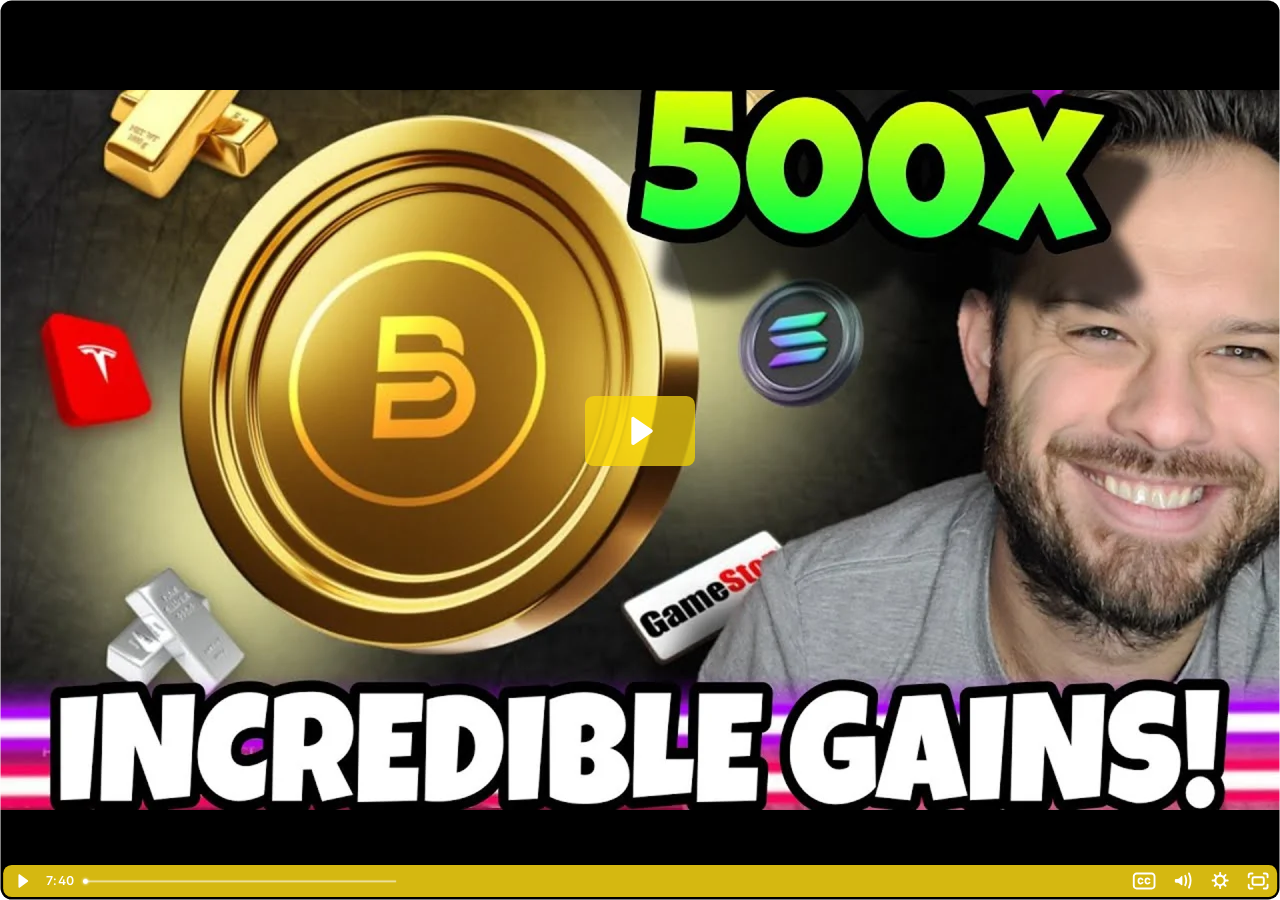
<file: index_2.html>
<!DOCTYPE html><html lang="en-US" data-scrapbook-source="https://fast.wistia.com/embed/iframe/qw2brqylfy.js?autoplay=0"><head><meta charset="UTF-8">
<meta content="width=device-width, user-scalable=no" name="viewport">
<meta content="noindex" name="robots">
<meta content="noindex,indexifembedded" name="googlebot">
<title>Best Crypto to Buy Now (2025) BlockchainFX Could Create Millionaires! 500x Potential! (1)</title>
<link rel="alternate" type="application/json+oembed" href="https://fast.wistia.com/oembed.json?url=https%3A%2F%2Ffast.wistia.com%2Fembed%2Fiframe%2Fqw2brqylfy" title="Best Crypto to Buy Now (2025) BlockchainFX Could Create Millionaires! 500x Potential! (1)">
<meta name="twitter:card" content="player">
<meta name="twitter:site" content="@wistia">
<meta name="twitter:title" content="Best Crypto to Buy Now (2025) BlockchainFX Could Create Millionaires! 500x Potential! (1)">
<meta name="twitter:url" content="https://fast.wistia.net/embed/iframe/qw2brqylfy?twitter=true">
<meta name="twitter:description" content="7 min 39 sec video">
<meta name="twitter:image" content="https://embed-ssl.wistia.com/deliveries/3cda4d9257e49e98dae5c597ddb6e468/file.">
<meta name="twitter:player" content="https://fast.wistia.net/embed/iframe/qw2brqylfy?twitter=true">
<meta name="twitter:player:width" content="435">
<meta name="twitter:player:height" content="245">


<style>
  html, body {margin:0;padding:0;overflow:hidden;height:100%;}
  object {border:0;}
  #wistia_video,.wistia_embed {height:100%;width:100%;}
</style>
<style id="wistia_160_style" type="text/css" class="wistia_injected_style">
      #wistia_chrome_37 ::cue {
        visibility: hidden;
      }
      #wistia_chrome_37 ::-webkit-media-text-track-container {
        visibility: hidden;
      }
      #wistia_chrome_37 ::-webkit-media-text-track-background {
        visibility: hidden;
      }
      #wistia_chrome_37 ::-webkit-media-text-track-display {
        visibility: hidden;
      }
    </style><link rel="shortcut icon" href="favicon.ico"></head>
<body>



<div class="wistia_embed wistia_embed_initialized" id="wistia_video"><div id="wistia_chrome_37" class="w-chrome notranslate" tabindex="-1" style="display: inline-block; height: 100%; line-height: normal; margin: 0px; padding: 0px; position: relative; vertical-align: top; width: 100%; outline: none; overflow: hidden; box-sizing: content-box; border-radius: 11.4px; clip-path: inset(0.5px round 11.4px);"><div id="wistia_grid_58_wrapper" style="display: block;"><div id="wistia_grid_58_above"></div><div id="wistia_grid_58_main"><div id="wistia_grid_58_behind"></div><div id="wistia_grid_58_center"><div class="w-video-wrapper w-css-reset" style="width: 100%; height: 100%; opacity: 1; background-color: rgb(0, 0, 0);"><video id="wistia_simple_video_136" poster="blank-1.gif" aria-label="Best Crypto to Buy Now (2025) BlockchainFX Could Create Millionaires! 500x Potential! (1)" src="urn:scrapbook:download:error:blob:" controlslist="nodownload" playsinline="" preload="none" type="video/m3u8" x-webkit-airplay="allow" style="background: transparent; display: block; height: 100%; max-height: none; max-width: none; position: static; visibility: visible; width: 100%; object-fit: fill;"><source type="application/x-mpegURL" src="qw2brqylfy.m3u8"></video></div><div class="w-ui-container" style="height: 100%; left: 0px; position: absolute; top: 0px; width: 100%; opacity: 1;"><div id="w-vulcan-v2-57" class="w-vulcan-v2 w-css-reset" style="border-radius: 8.55px; box-sizing: border-box; cursor: default; direction: ltr; height: 100%; left: 0px; position: absolute; visibility: visible; top: 0px; width: 100%; --wistia-player-icon-color: #ffffff; --wistia-player-color-hover: #997700; --wistia-player-icon-color-hover: #000;"><div class="w-vulcan--background w-css-reset" style="height: 100%; left: 0px; position: absolute; top: 0px; width: 100%;"><div data-handle="statusBar" class="w-css-reset"></div><div data-handle="backgroundFocus" class="w-css-reset"><button aria-label="Play Video: Best Crypto to Buy Now (2025) BlockchainFX Could Create Millionaires! 500x Potential! (1)" tabindex="0" class="w-css-reset w-vulcan-v2-button" style="clip: rect(1px, 1px, 1px, 1px); height: 1px; overflow: hidden; position: absolute; white-space: nowrap; width: 1px; pointer-events: none;"></button></div><div data-handle="thumbnail" class="w-css-reset"><div><div class="w-css-reset" style="filter: blur(5px); height: 100%; left: 0px; position: absolute; top: 0px; width: 100%; display: block;"><img src="swatch-1.jpg" alt="Video Thumbnail" aria-hidden="true" class="w-css-reset" style="background-color: rgb(0, 0, 0); height: 100%; object-fit: contain; position: absolute; width: 100%; top: 0px; left: 0px; clip: auto; display: block; border-radius: 11.4px;"></div><div class="w-css-reset" style="height: 100%; left: 0px; opacity: 1; position: absolute; top: 0px; width: 100%; display: block; transition: opacity 3s;"><img srcset="3cda4d9257e49e98dae5c597ddb6e468.webp 320w, 3cda4d9257e49e98dae5c597ddb6e468.webp 640w, 3cda4d9257e49e98dae5c597ddb6e468-1.webp 960w, 3cda4d9257e49e98dae5c597ddb6e468-2.webp 1280w, 3cda4d9257e49e98dae5c597ddb6e468-3.webp 1920w, 3cda4d9257e49e98dae5c597ddb6e468-3.webp 3840w" src="3cda4d9257e49e98dae5c597ddb6e468.webp" alt="Video Thumbnail" class="w-css-reset" style="background-color: rgb(0, 0, 0); height: 100%; object-fit: contain; position: absolute; width: 100%; top: 0px; left: 0px; clip: auto; display: block; border-radius: 11.4px;"></div></div></div></div><div aria-live="polite" aria-atomic="true" class="w-vulcan--aria-live w-css-reset" style="position: absolute; left: -99999em;"></div><div class="w-vulcan-overlays-table w-css-reset" style="display: table; pointer-events: none; position: absolute; width: 100%; height: calc(100% - 32px);"><div class="w-vulcan-overlays--left w-css-reset" style="display: table-cell; height: auto; vertical-align: top; position: relative; width: 0px;"><div class="w-css-reset" style="height: 100%;"></div></div><div class="w-vulcan-overlays--center w-css-reset" style="display: table-cell; height: 100%; vertical-align: top; position: relative; width: 100%;"><div class="w-css-reset" style="height: 100%;"><div data-handle="bigPlayButton" class="w-css-reset" style="pointer-events: auto;"><div class="w-bpb-wrapper w-css-reset w-css-reset-tree" style="border-radius: 8.55px; display: block; left: calc(50%); margin-left: -54.6423px; margin-top: -34.9711px; overflow: hidden; position: absolute; top: calc(50% - 2.85px);"><button aria-label="Play Video: Best Crypto to Buy Now (2025) BlockchainFX Could Create Millionaires! 500x Potential! (1)" tabindex="0" type="button" class="w-big-play-button w-css-reset-button-important w-vulcan-v2-button" style="background-color: transparent; border: 0px; color: rgb(255, 255, 255); cursor: pointer; height: 69.9421px; box-shadow: none; width: 109.285px;"><div style="background: rgb(251, 217, 21); display: block; left: 0px; height: 69.9421px; mix-blend-mode: darken; position: absolute; top: 0px; width: 109.285px;"></div><div style="background-color: rgba(251, 217, 21, 0.7); height: 69.9421px; left: 0px; position: absolute; top: 0px; transition: background-color 150ms; width: 109.285px;"></div><svg x="0px" y="0px" viewBox="0 0 125 80" enable-background="new 0 0 125 80" aria-hidden="true" style="fill: rgb(255, 255, 255); height: 69.9421px; left: 0px; stroke-width: 0px; top: 0px; width: 100%; position: absolute; color: rgb(255, 255, 255);"><path fill-rule="evenodd" clip-rule="evenodd" fill="currentcolor" opacity="1" transform="translate(44, 22)" d="M12.138 2.173C10.812 1.254 9 2.203 9 3.817v28.366c0 1.613 1.812 2.563 3.138 1.644l20.487-14.183a2 2 0 0 0 0-3.288L12.138 2.173Z"></path></svg></button></div></div><div data-handle="clickForSoundButton" class="w-css-reset" style="pointer-events: auto;"><div data-handle="click-for-sound-backdrop" class="w-css-reset w-css-reset-tree" style="display: none; height: 100%; left: 0px; pointer-events: auto; position: absolute; top: 0px; width: 100%;"><button aria-label="Click for sound" class="w-vulcan-v2-button click-for-sound-btn" style="background: rgba(0, 0, 0, 0.8); border: 2px solid transparent; border-radius: 60px; cursor: pointer; display: flex; justify-content: space-between; align-items: center; outline: none; pointer-events: auto; position: absolute; right: 19.375px; top: 19.375px; max-width: 520.787px;"><div style="display: flex; align-items: center; justify-content: flex-end; white-space: nowrap; overflow: hidden; max-width: 0px; transition: max-width 200ms;"><span style="color: rgb(255, 255, 255); font-family: WistiaPlayerInter, Helvetica, sans-serif; font-size: 15px; font-weight: 500; padding-left: 1em; white-space: nowrap; overflow: hidden; text-overflow: ellipsis; max-width: 559.537px;">Click for sound</span></div><svg viewBox="0 0 237 237" width="49.87499999999999" height="49.87499999999999"><style>
  @keyframes VOLUME_SMALL_WAVE_FLASH {
    0% { opacity: 0; }
    33% { opacity: 1; }
    66% { opacity: 1; }
    100% { opacity: 0; }
  }

  @keyframes VOLUME_LARGE_WAVE_FLASH {
    0% { opacity: 0; }
    33% { opacity: 1; }
    66% { opacity: 1; }
    100% { opacity: 0; }
  }

  .volume__small-wave {
    animation: VOLUME_SMALL_WAVE_FLASH 2s infinite;
    opacity: 0;
  }

  .volume__large-wave {
    animation: VOLUME_LARGE_WAVE_FLASH 2s infinite .3s;
    opacity: 0;
  }
</style><path fill="#fff" d="M88 107H65v24h24l23 23V84z"></path><g fill="none" stroke="#fff" stroke-linecap="round" stroke-width="10"><path d="M142 86c9 21 9 44 0 65" class="volume__small-wave"></path><path d="M165 74c13 23 13 66 0 89" class="volume__large-wave"></path></g></svg></button></div></div><div data-handle="playPauseNotifier" class="w-css-reset" style="pointer-events: auto;"></div><div data-handle="captions" class="w-css-reset" style="pointer-events: auto;"></div><div data-handle="playPauseLoading" class="w-css-reset" style="pointer-events: auto;"><div class="w-css-reset w-css-reset-tree" style="height: 100%; left: 0px; pointer-events: none; position: absolute; top: 0px; width: 100%;"><button aria-label="Play Video" class="w-vulcan-v2-button" style="background: rgba(0, 0, 0, 0.6); border: 0px; border-radius: 50%; cursor: pointer; display: none; height: 122.399px; left: 50%; margin: 0px; padding: 0px; pointer-events: auto; position: absolute; opacity: 0; outline: none; top: 50%; transform: translate(-50%, -50%) scale(0.8); transition: opacity 200ms, transform 600ms; -webkit-tap-highlight-color: rgba(0, 0, 0, 0); width: 122.399px;"><div style="width: 100%; height: 100%; margin-left: 0px;"><svg x="0px" y="0px" viewBox="0 0 40 34" enable-background="new 0 0 40 34" aria-hidden="true" style="fill: none; height: 100%; left: 0px; stroke-width: 0px; top: 0px; width: 100%; color: rgb(255, 255, 255);"><path d="M24.888 16.1913C25.4371 16.5906 25.4371 17.4094 24.888 17.8087L16.5882 23.845C15.9272 24.3257 15 23.8535 15 23.0362V10.9638C15 10.1465 15.9272 9.67433 16.5882 10.155L24.888 16.1913Z" fill="currentcolor"></path></svg></div></button></div></div><div data-handle="transcript" class="w-css-reset" style="pointer-events: auto;"><div class="w-css-reset" style="position: absolute;"></div></div></div></div><div class="w-vulcan-overlays--right w-css-reset" style="display: table-cell; height: auto; vertical-align: top; position: relative; width: 0px;"><div class="w-css-reset" style="height: 100%;"></div></div></div><div class="w-bottom-bar w-css-reset" style="bottom: 2.85px; border-radius: 8.55px; border-collapse: collapse; display: table; height: 32px; pointer-events: none; position: absolute; padding-left: 2.85px; padding-right: 2.85px; right: 50%; table-layout: auto; transform: translate(50%); width: calc(100% - 5.7px); z-index: 1;"><div class="w-bottom-bar-lower w-css-reset" style="position: relative;"><div style="height: 100%; left: 0px; position: absolute; top: 0px; width: 100%;"><div style="background: rgb(251, 217, 21); display: none; height: 100%; mix-blend-mode: darken; left: 0px; opacity: 1; position: absolute; top: 0px; transition: opacity; width: 100%;"></div><div style="background: rgba(251, 217, 21, 0.85); border-radius: 8.55px; height: 100%; opacity: 1; left: 0px; position: absolute; top: 0px; transition: opacity; width: 100%;"></div></div><div style="display: none;"><div style="background: rgb(251, 217, 21); display: none; height: 100%; mix-blend-mode: darken; left: 0px; opacity: 1; position: absolute; top: 0px; transition: opacity; width: 100%;"></div><div style="background: right rgba(251, 217, 21, 0.85); border-radius: 8.55px; height: 100%; opacity: 1; left: 0px; position: absolute; top: 0px; transition: opacity; width: 100%;"></div></div><div class="w-bottom-bar-left w-css-reset" style="display: table-cell; height: auto; vertical-align: top; position: relative; width: 0px; opacity: 1; transition: opacity;"><div class="w-bottom-bar-left-inner w-css-reset" style="height: 32px; position: relative; pointer-events: auto; white-space: nowrap;"><div data-handle="smallPlayButton" class="w-css-reset" style="display: inline-block; vertical-align: top;"><div class="w-vulcan-button-wrapper w-css-reset" style="display: inline-block; height: 32px; position: relative; vertical-align: top; width: 38px;"><button tabindex="0" class="w-vulcan-v2-button w-css-reset w-css-reset-tree w-css-reset-button-important" aria-label="Play Video" title="Play Video" style="background-color: transparent; border-radius: 8.55px 0px 0px 8.55px; box-shadow: none; cursor: pointer; height: 100%; position: relative; transition: background-color 150ms; width: 100%; color: var(--wistia-player-icon-color) !important;"><div data-handle="smallPlayButton_icon_wrapper" class="w-vulcan-icon-wrapper" style="box-sizing: border-box; height: 100%; position: relative; opacity: 1; transform: scale(1.001); transition: transform 200ms;"><div style="width: 100%; height: 100%; margin-left: 1.425px;"><svg x="0px" y="0px" viewBox="0 0 40 34" enable-background="new 0 0 40 34" aria-hidden="true" style="fill: none; height: 100%; left: 0px; stroke-width: 0px; top: 0px; width: 100%; vertical-align: top;"><path d="M24.888 16.1913C25.4371 16.5906 25.4371 17.4094 24.888 17.8087L16.5882 23.845C15.9272 24.3257 15 23.8535 15 23.0362V10.9638C15 10.1465 15.9272 9.67433 16.5882 10.155L24.888 16.1913Z" fill="currentcolor"></path></svg></div></div></button></div></div></div></div><div class="w-bottom-bar-middle w-css-reset" style="display: table-cell; height: auto; vertical-align: top; position: relative; width: 100%; opacity: 1; transition: opacity;"><div class="w-bottom-bar-middle-inner w-css-reset" style="height: 32px; position: relative; pointer-events: auto; white-space: nowrap; opacity: 1; transform: translateY(0px); transition: opacity, transform;"><div data-handle="playbar" class="w-css-reset" style="height: 100%; position: relative;"><div class="w-playbar-wrapper w-css-reset w-css-reset-tree" style="display: flex; height: 100%; width: 100%;"><div class="w-playbar__time" style="box-sizing: content-box; color: rgb(255, 255, 255); font-family: WistiaPlayerInterNumbersSemiBold, Helvetica, sans-serif; font-size: 12.35px; letter-spacing: 0.475px; line-height: 32px; padding-left: 4.75px; pointer-events: none; position: relative; text-align: center; width: 26.6px;">7:40</div><div style="width: 100%; position: relative;"><div aria-label="Playbar" aria-orientation="horizontal" aria-valuemax="459.709" aria-valuemin="0" aria-valuenow="0" aria-valuetext="0 seconds" role="slider" tabindex="0" style="cursor: pointer; flex: 1 1 0%; height: 32px; outline: none; margin-left: 14.25px; margin-right: 9.5px; position: relative;"><canvas height="35.68666458129883" width="370.79225145757204" style="height: 32px; left: -14.25px; position: absolute; top: 0px; width: 332.487px;" data-scrapbook-canvas="[data-uri]"></canvas><div style="border-radius: 50%; height: 10.64px; left: -5.32px; opacity: 0; position: absolute; top: 10.68px; width: 10.64px;"></div></div></div></div></div></div></div><div class="w-bottom-bar-right w-css-reset" style="display: table-cell; height: auto; vertical-align: top; position: relative; width: 0px; opacity: 1; transition: opacity; white-space: nowrap;"><div class="w-bottom-bar-right-inner-anchor w-css-reset" style="height: 32px; position: relative; pointer-events: auto; white-space: nowrap; display: inline-block; right: 0px; top: 0px; vertical-align: top;"><div class="w-bottom-bar-right-inner w-css-reset" style="height: 32px; position: relative; pointer-events: auto; white-space: nowrap; display: inline-block; opacity: 1; right: 0px; top: 0px; transform: translateY(0px); transition: opacity, transform;"><div data-handle="captionsButton" class="w-css-reset" style="display: inline-block; vertical-align: top;"><div class="w-vulcan-button-wrapper w-css-reset" style="display: inline-block; height: 32px; position: relative; vertical-align: top; width: 38px;"><button tabindex="0" aria-expanded="false" class="w-vulcan-v2-button w-css-reset w-css-reset-tree w-css-reset-button-important" aria-label="Show captions menu" title="Show captions menu" style="background-color: transparent; border-radius: 0px; box-shadow: none; cursor: pointer; height: 100%; position: relative; transition: background-color 150ms; width: 100%; color: var(--wistia-player-icon-color) !important;"><div data-handle="captionsButton_icon_wrapper" class="w-vulcan-icon-wrapper" style="box-sizing: border-box; height: 100%; position: relative; opacity: 1; transform: scale(1.001); transition: transform 200ms;"><svg x="0px" y="0px" viewBox="0 0 40 34" enable-background="new 0 0 40 34" aria-hidden="true" style="fill: none; height: 100%; left: 0px; stroke-width: 0px; top: 0px; width: 100%;"><path d="M18.4 18.7C17.9 19.4 17.3 19.9 16.3 19.9C15 19.9 13.9 18.8 13.9 17.1C13.9 15.5 14.9 14.3 16.3 14.3C17.3 14.3 17.9 14.8 18.3 15.5" stroke="currentcolor" stroke-width="1.8" stroke-linecap="round"></path><path d="M25.8 18.7C25.3 19.4 24.7 19.9 23.7 19.9C22.4 19.9 21.3 18.8 21.3 17.1C21.3 15.5 22.3 14.3 23.7 14.3C24.7 14.3 25.3 14.8 25.7 15.5" stroke="currentcolor" stroke-width="1.8" stroke-linecap="round"></path><path fill-rule="evenodd" clip-rule="evenodd" d="M31 21.9811C31 23.5912 29.6 25 28 25H12C10.4 25 9 23.5912 9 21.9811V12.0189C9 10.4088 10.4 9 12 9H28C29.6 9 31 10.4088 31 12.0189V21.9811Z" stroke="currentcolor" stroke-width="2" stroke-linecap="round"></path></svg></div></button></div></div><div data-handle="volumeButton" class="w-css-reset" style="display: inline-block; vertical-align: top;"><div class="w-vulcan-button-wrapper w-css-reset" style="display: inline-block; height: 32px; position: relative; vertical-align: top; width: 38px;"><button tabindex="0" aria-pressed="false" class="w-vulcan-v2-button w-css-reset w-css-reset-tree w-css-reset-button-important" aria-label="Mute" title="Mute" style="background-color: transparent; border-radius: 0px; box-shadow: none; cursor: pointer; height: 100%; position: relative; transition: background-color 150ms; width: 100%; color: var(--wistia-player-icon-color) !important;"><div data-handle="volumeButton_icon_wrapper" class="w-vulcan-icon-wrapper" style="box-sizing: border-box; height: 100%; position: relative; opacity: 1; transform: scale(1.001); transition: transform 200ms;"><svg x="0px" y="0px" viewBox="0 0 40 34" enable-background="new 0 0 40 34" aria-hidden="true" style="fill: none; height: 100%; left: 0px; stroke-width: 0px; top: 0px; width: 100%;"><g style="transform: translateX(1.25px); transition: transform 100ms;"><path d="M15.8 13.9995C15.3 14.4995 14.4 14.7995 13.8 14.7995H12.2C11.5 14.7995 11 15.2995 11 15.9995V17.5995C11 18.2995 11.5 18.7995 12.2 18.7995H13.8C14.5 18.7995 15.4 19.1995 15.8 19.5995L18.2 21.3999C18.5296 21.6472 19 21.412 19 20.9999V12.154C19 11.7163 18.4774 11.4899 18.1581 11.7892L15.8 13.9995Z" fill="currentcolor"></path><g stroke="currentcolor" stroke-width="2" stroke-linecap="round" stroke-linejoin="round"><path d="M22 11.5C22 11.5 23.1 14 23.1 16.5C23.1 19 22 21.5 22 21.5" style="opacity: 1; transition: opacity 100ms;"></path><path d="M26 9C26 9 27.7 12.8 27.7 16.5C27.7 20.2 26 24 26 24" style="opacity: 1; transition: opacity 100ms;"></path><g style="opacity: 0; transition: opacity 100ms;"><path d="M22 14L27 19"></path><path d="M27 14L22 19"></path></g></g></g></svg></div></button></div></div><div data-handle="settingsButton" class="w-css-reset" style="display: inline-block; vertical-align: top;"><div class="w-vulcan-button-wrapper w-css-reset" style="display: inline-block; height: 32px; position: relative; vertical-align: top; width: 38px;"><button tabindex="0" aria-expanded="false" class="w-vulcan-v2-button w-css-reset w-css-reset-tree w-css-reset-button-important" aria-label="Show settings menu" title="Show settings menu" style="background-color: transparent; border-radius: 0px; box-shadow: none; cursor: pointer; height: 100%; position: relative; transition: background-color 150ms; width: 100%; color: var(--wistia-player-icon-color) !important;"><div data-handle="settingsButton_icon_wrapper" class="w-vulcan-icon-wrapper" style="box-sizing: border-box; height: 100%; position: relative; opacity: 1; transform: scale(1.001); transition: transform 200ms;"><svg x="0px" y="0px" viewBox="0 0 40 34" enable-background="new 0 0 40 34" aria-hidden="true" style="fill: none; height: 100%; left: 0px; stroke-width: 0px; top: 0px; width: 100%;"><path fill-rule="evenodd" clip-rule="evenodd" d="M26.4 15.4H28.3C28.7 15.4 29 15.7 29 16.1V16.7C29 17.1 28.7 17.4 28.3 17.4H26.4C26 17.4 25.6 17.7 25.5 18.1L25.1 19.2C25 19.5 25 20 25.3 20.3L26.6 21.6C26.9 21.9 26.9 22.3 26.6 22.6L26.2 23C25.9 23.3 25.5 23.3 25.2 23L23.9 21.7C23.6 21.5 23.1 21.4 22.8 21.6L21.7 22.1C21.3 22.2 21 22.6 21 23V24.7C21 25.1 20.7 25.4 20.3 25.4H19.7C19.3 25.4 19 25.1 19 24.7V23C19 22.6 18.7 22.2 18.3 22.1L17.1 21.6C16.8 21.5 16.3 21.5 16 21.8L14.8 23C14.5 23.3 14.1 23.3 13.8 23L13.4 22.6C13.1 22.3 13.1 21.9 13.4 21.6L14.6 20.4C14.8 20.1 14.9 19.6 14.7 19.3L14.2 18.1C14.1 17.7 13.7 17.4 13.3 17.4H11.7C11.3 17.4 11 17.1 11 16.7V16.1C11 15.7 11.3 15.4 11.7 15.4H13.3C13.7 15.4 14.1 15.1 14.2 14.7L14.7 13.5C14.9 13.2 14.9 12.7 14.6 12.4L13.4 11.2C13.1 10.9 13.1 10.5 13.4 10.2L13.8 9.8C14.1 9.5 14.5 9.5 14.8 9.8L16 11C16.3 11.3 16.8 11.4 17.1 11.2L18.3 10.7C18.7 10.6 19 10.2 19 9.8V8.1C19 7.7 19.3 7.4 19.7 7.4H20.3C20.7 7.4 21 7.7 21 8.1V9.8C21 10.2 21.3 10.6 21.7 10.7L22.8 11.2C23.1 11.4 23.6 11.4 23.9 11.1L25.2 9.8C25.5 9.5 25.9 9.5 26.2 9.8L26.6 10.2C26.9 10.5 26.9 10.9 26.6 11.2L25.3 12.5C25 12.8 24.9 13.3 25.1 13.6L25.5 14.7C25.6 15.1 26 15.4 26.4 15.4ZM19.9 20.4C22 20.4 23.8 18.7 23.8 16.5C23.8 14.3 22.1 12.6 19.9 12.6C17.7 12.6 16 14.4 16 16.5C16 18.6 17.7 20.4 19.9 20.4Z" fill="currentcolor"></path></svg></div></button></div></div><div data-handle="fullscreenControl" class="w-css-reset" style="display: inline-block; vertical-align: top;"><div class="w-vulcan-button-wrapper w-css-reset" style="display: inline-block; height: 32px; position: relative; vertical-align: top; width: 38px;"><button tabindex="0" class="w-vulcan-v2-button w-css-reset w-css-reset-tree w-css-reset-button-important" aria-label="Fullscreen" title="Fullscreen" style="background-color: transparent; border-radius: 0px 8.55px 8.55px 0px; box-shadow: none; cursor: pointer; height: 100%; position: relative; transition: background-color 150ms; width: 100%; color: var(--wistia-player-icon-color) !important;"><div data-handle="fullscreenControl_icon_wrapper" class="w-vulcan-icon-wrapper" style="box-sizing: border-box; height: 100%; position: relative; opacity: 1; transform: scale(1.001); transition: transform 200ms;"><svg x="0px" y="0px" viewBox="0 0 40 34" enable-background="new 0 0 40 34" aria-hidden="true" style="fill: none; height: 100%; left: 0px; stroke-width: 0px; top: 0px; width: 100%;"><rect x="14" y="13" width="12" height="8" rx="1.5" stroke="currentcolor" stroke-width="2"></rect><g stroke="currentcolor" stroke-width="2" stroke-linecap="round" stroke-linejoin="round"><path d="M10 13V11C10 9.89543 10.8954 9 12 9H14"></path><path d="M30 13V11C30 9.89543 29.1046 9 28 9H26"></path><path d="M30 21L30 23C30 24.1046 29.1046 25 28 25L26 25"></path><path d="M10 21L10 23C10 24.1046 10.8954 25 12 25L14 25"></path></g></svg></div></button></div></div></div></div><div class="w-wistia-logo w-css-reset" style="height: 32px; position: relative; pointer-events: auto; white-space: nowrap; display: none; right: 0px; top: 0px;"></div><div class="w-ellipsis w-css-reset" style="height: 32px; position: relative; pointer-events: auto; white-space: nowrap; display: none;"></div></div></div><style id="wistia_76_style" type="text/css" class="wistia_injected_style">
        @media (prefers-reduced-motion: no-preference) {
          @keyframes w-control-bar-fade-in {
            0% {
              opacity: 0;
              transform: translateX(50%) translateY(10px);
            }
            100% {
              opacity: 1;
              transform: translateX(50%) translateY(0px);
            }
          }
        }
      </style></div><div class="w-foreground w-css-reset" style="height: 100%; left: 0px; pointer-events: none; position: absolute; top: 0px; width: 100%; z-index: 1;"><div data-handle="contextMenu" class="w-css-reset" style="pointer-events: auto;"></div><div data-handle="loadingHourglass" class="w-css-reset" style="pointer-events: auto;"></div><div data-handle="focusOutline" class="w-css-reset" style="pointer-events: auto;"><div class="w-focus-outline" style="box-shadow: rgb(255, 255, 255) 0px 0px 0px 2px inset; border-radius: 11.4px; display: none; height: 100%; left: 0px; pointer-events: none; position: absolute; right: 0px; width: 100%;"></div></div></div></div><style id="wistia_63_style" type="text/css" class="wistia_injected_style">
      #wistia_chrome_37 #wistia_grid_58_wrapper .w-css-reset{font-size:14px;}
#wistia_chrome_37 #wistia_grid_58_wrapper div.w-css-reset{box-sizing:inherit;box-shadow:none;color:inherit;display:block;float:none;font:inherit;font-family:inherit;font-style:normal;font-weight:normal;font-size:inherit;letter-spacing:0;line-height:inherit;margin:0;max-height:none;max-width:none;min-height:0;min-width:0;padding:0;position:static;text-decoration:none;text-transform:none;text-shadow:none;transition:none;word-wrap:normal;-webkit-tap-highlight-color:rgba(0,0,0,0);-webkit-user-select:none;-webkit-font-smoothing:antialiased}
#wistia_chrome_37 #wistia_grid_58_wrapper span.w-css-reset{box-sizing:inherit;box-shadow:none;color:inherit;display:block;float:none;font:inherit;font-family:inherit;font-style:normal;font-weight:normal;font-size:inherit;letter-spacing:0;line-height:inherit;margin:0;max-height:none;max-width:none;min-height:0;min-width:0;padding:0;position:static;text-decoration:none;text-transform:none;text-shadow:none;transition:none;word-wrap:normal;-webkit-tap-highlight-color:rgba(0,0,0,0);-webkit-user-select:none;-webkit-font-smoothing:antialiased}
#wistia_chrome_37 #wistia_grid_58_wrapper ul.w-css-reset{box-sizing:inherit;box-shadow:none;color:inherit;display:block;float:none;font:inherit;font-family:inherit;font-style:normal;font-weight:normal;font-size:inherit;letter-spacing:0;line-height:inherit;margin:0;max-height:none;max-width:none;min-height:0;min-width:0;padding:0;position:static;text-decoration:none;text-transform:none;text-shadow:none;transition:none;word-wrap:normal;-webkit-tap-highlight-color:rgba(0,0,0,0);-webkit-user-select:none;-webkit-font-smoothing:antialiased}
#wistia_chrome_37 #wistia_grid_58_wrapper li.w-css-reset{box-sizing:inherit;box-shadow:none;color:inherit;display:block;float:none;font:inherit;font-family:inherit;font-style:normal;font-weight:normal;font-size:inherit;letter-spacing:0;line-height:inherit;margin:0;max-height:none;max-width:none;min-height:0;min-width:0;padding:0;position:static;text-decoration:none;text-transform:none;text-shadow:none;transition:none;word-wrap:normal;-webkit-tap-highlight-color:rgba(0,0,0,0);-webkit-user-select:none;-webkit-font-smoothing:antialiased}
#wistia_chrome_37 #wistia_grid_58_wrapper label.w-css-reset{box-sizing:inherit;box-shadow:none;color:inherit;display:block;float:none;font:inherit;font-family:inherit;font-style:normal;font-weight:normal;font-size:inherit;letter-spacing:0;line-height:inherit;margin:0;max-height:none;max-width:none;min-height:0;min-width:0;padding:0;position:static;text-decoration:none;text-transform:none;text-shadow:none;transition:none;word-wrap:normal;-webkit-tap-highlight-color:rgba(0,0,0,0);-webkit-user-select:none;-webkit-font-smoothing:antialiased}
#wistia_chrome_37 #wistia_grid_58_wrapper fieldset.w-css-reset{box-sizing:inherit;box-shadow:none;color:inherit;display:block;float:none;font:inherit;font-family:inherit;font-style:normal;font-weight:normal;font-size:inherit;letter-spacing:0;line-height:inherit;margin:0;max-height:none;max-width:none;min-height:0;min-width:0;padding:0;position:static;text-decoration:none;text-transform:none;text-shadow:none;transition:none;word-wrap:normal;-webkit-tap-highlight-color:rgba(0,0,0,0);-webkit-user-select:none;-webkit-font-smoothing:antialiased}
#wistia_chrome_37 #wistia_grid_58_wrapper button.w-css-reset{box-sizing:inherit;box-shadow:none;color:inherit;display:block;float:none;font:inherit;font-family:inherit;font-style:normal;font-weight:normal;font-size:inherit;letter-spacing:0;line-height:inherit;margin:0;max-height:none;max-width:none;min-height:0;min-width:0;padding:0;position:static;text-decoration:none;text-transform:none;text-shadow:none;transition:none;word-wrap:normal;-webkit-tap-highlight-color:rgba(0,0,0,0);-webkit-user-select:none;-webkit-font-smoothing:antialiased}
#wistia_chrome_37 #wistia_grid_58_wrapper img.w-css-reset{box-sizing:inherit;box-shadow:none;color:inherit;display:block;float:none;font:inherit;font-family:inherit;font-style:normal;font-weight:normal;font-size:inherit;letter-spacing:0;line-height:inherit;margin:0;max-height:none;max-width:none;min-height:0;min-width:0;padding:0;position:static;text-decoration:none;text-transform:none;text-shadow:none;transition:none;word-wrap:normal;-webkit-tap-highlight-color:rgba(0,0,0,0);-webkit-user-select:none;-webkit-font-smoothing:antialiased}
#wistia_chrome_37 #wistia_grid_58_wrapper a.w-css-reset{box-sizing:inherit;box-shadow:none;color:inherit;display:block;float:none;font:inherit;font-family:inherit;font-style:normal;font-weight:normal;font-size:inherit;letter-spacing:0;line-height:inherit;margin:0;max-height:none;max-width:none;min-height:0;min-width:0;padding:0;position:static;text-decoration:none;text-transform:none;text-shadow:none;transition:none;word-wrap:normal;-webkit-tap-highlight-color:rgba(0,0,0,0);-webkit-user-select:none;-webkit-font-smoothing:antialiased}
#wistia_chrome_37 #wistia_grid_58_wrapper svg.w-css-reset{box-sizing:inherit;box-shadow:none;color:inherit;display:block;float:none;font:inherit;font-family:inherit;font-style:normal;font-weight:normal;font-size:inherit;letter-spacing:0;line-height:inherit;margin:0;max-height:none;max-width:none;min-height:0;min-width:0;padding:0;position:static;text-decoration:none;text-transform:none;text-shadow:none;transition:none;word-wrap:normal;-webkit-tap-highlight-color:rgba(0,0,0,0);-webkit-user-select:none;-webkit-font-smoothing:antialiased}
#wistia_chrome_37 #wistia_grid_58_wrapper p.w-css-reset{box-sizing:inherit;box-shadow:none;color:inherit;display:block;float:none;font:inherit;font-family:inherit;font-style:normal;font-weight:normal;font-size:inherit;letter-spacing:0;line-height:inherit;margin:0;max-height:none;max-width:none;min-height:0;min-width:0;padding:0;position:static;text-decoration:none;text-transform:none;text-shadow:none;transition:none;word-wrap:normal;-webkit-tap-highlight-color:rgba(0,0,0,0);-webkit-user-select:none;-webkit-font-smoothing:antialiased}
#wistia_chrome_37 #wistia_grid_58_wrapper a.w-css-reset{border:0;}
#wistia_chrome_37 #wistia_grid_58_wrapper h1.w-css-reset{box-sizing:inherit;box-shadow:none;color:inherit;display:block;float:none;font:inherit;font-family:inherit;font-style:normal;font-weight:normal;font-size:2em;letter-spacing:0;line-height:inherit;margin:0;max-height:none;max-width:none;min-height:0;min-width:0;padding:0;position:static;text-decoration:none;text-transform:none;text-shadow:none;transition:none;word-wrap:normal;-webkit-tap-highlight-color:rgba(0,0,0,0);-webkit-user-select:none;-webkit-font-smoothing:antialiased}
#wistia_chrome_37 #wistia_grid_58_wrapper h2.w-css-reset{box-sizing:inherit;box-shadow:none;color:inherit;display:block;float:none;font:inherit;font-family:inherit;font-style:normal;font-weight:normal;font-size:1.5em;letter-spacing:0;line-height:inherit;margin:0;max-height:none;max-width:none;min-height:0;min-width:0;padding:0;position:static;text-decoration:none;text-transform:none;text-shadow:none;transition:none;word-wrap:normal;-webkit-tap-highlight-color:rgba(0,0,0,0);-webkit-user-select:none;-webkit-font-smoothing:antialiased}
#wistia_chrome_37 #wistia_grid_58_wrapper h3.w-css-reset{box-sizing:inherit;box-shadow:none;color:inherit;display:block;float:none;font:inherit;font-family:inherit;font-style:normal;font-weight:normal;font-size:1.17em;letter-spacing:0;line-height:inherit;margin:0;max-height:none;max-width:none;min-height:0;min-width:0;padding:0;position:static;text-decoration:none;text-transform:none;text-shadow:none;transition:none;word-wrap:normal;-webkit-tap-highlight-color:rgba(0,0,0,0);-webkit-user-select:none;-webkit-font-smoothing:antialiased}
#wistia_chrome_37 #wistia_grid_58_wrapper p.w-css-reset{margin:1.4em 0;}
#wistia_chrome_37 #wistia_grid_58_wrapper a.w-css-reset{display:inline;}
#wistia_chrome_37 #wistia_grid_58_wrapper span.w-css-reset{display:inline;}
#wistia_chrome_37 #wistia_grid_58_wrapper svg.w-css-reset{display:inline;}
#wistia_chrome_37 #wistia_grid_58_wrapper ul.w-css-reset{box-sizing:inherit;box-shadow:none;color:inherit;display:block;float:none;font:inherit;font-family:inherit;font-style:normal;font-weight:normal;font-size:inherit;letter-spacing:0;line-height:inherit;margin:0;max-height:none;max-width:none;min-height:0;min-width:0;padding:0;position:static;text-decoration:none;text-transform:none;text-shadow:none;transition:none;word-wrap:normal;-webkit-tap-highlight-color:rgba(0,0,0,0);-webkit-user-select:none;-webkit-font-smoothing:antialiased;list-style-type:none}
#wistia_chrome_37 #wistia_grid_58_wrapper ol.w-css-reset{box-sizing:inherit;box-shadow:none;color:inherit;display:block;float:none;font:inherit;font-family:inherit;font-style:normal;font-weight:normal;font-size:inherit;letter-spacing:0;line-height:inherit;margin:0;max-height:none;max-width:none;min-height:0;min-width:0;padding:0;position:static;text-decoration:none;text-transform:none;text-shadow:none;transition:none;word-wrap:normal;-webkit-tap-highlight-color:rgba(0,0,0,0);-webkit-user-select:none;-webkit-font-smoothing:antialiased;list-style-type:none}
#wistia_chrome_37 #wistia_grid_58_wrapper li.w-css-reset{box-sizing:inherit;box-shadow:none;color:inherit;display:block;float:none;font:inherit;font-family:inherit;font-style:normal;font-weight:normal;font-size:inherit;letter-spacing:0;line-height:inherit;margin:0;max-height:none;max-width:none;min-height:0;min-width:0;padding:0;position:static;text-decoration:none;text-transform:none;text-shadow:none;transition:none;word-wrap:normal;-webkit-tap-highlight-color:rgba(0,0,0,0);-webkit-user-select:none;-webkit-font-smoothing:antialiased;list-style-type:none}
#wistia_chrome_37 #wistia_grid_58_wrapper ul:before.w-css-reset{display:none}
#wistia_chrome_37 #wistia_grid_58_wrapper ol:before.w-css-reset{display:none}
#wistia_chrome_37 #wistia_grid_58_wrapper li:before.w-css-reset{display:none}
#wistia_chrome_37 #wistia_grid_58_wrapper ul:after.w-css-reset{display:none}
#wistia_chrome_37 #wistia_grid_58_wrapper ol:after.w-css-reset{display:none}
#wistia_chrome_37 #wistia_grid_58_wrapper li:after.w-css-reset{display:none}
#wistia_chrome_37 #wistia_grid_58_wrapper label.w-css-reset{background-attachment:scroll;background-color:transparent;background-image:none;background-position:0 0;background-repeat:no-repeat;background-size:100% 100%;float:none;outline:none}
#wistia_chrome_37 #wistia_grid_58_wrapper button.w-css-reset{background-attachment:scroll;background-color:transparent;background-image:none;background-position:0 0;background-repeat:no-repeat;background-size:100% 100%;border:0;border-radius:0;outline:none;position:static}
#wistia_chrome_37 #wistia_grid_58_wrapper img.w-css-reset{border:0;display:inline-block;vertical-align:top;border-radius:0;outline:none;position:static}
#wistia_chrome_37 #wistia_grid_58_wrapper .w-css-reset button::-moz-focus-inner{border: 0;}
      #wistia_chrome_37 #wistia_grid_58_wrapper .w-css-reset-tree {font-size:14px;}
#wistia_chrome_37 #wistia_grid_58_wrapper .w-css-reset-tree div{box-sizing:inherit;box-shadow:none;color:inherit;display:block;float:none;font:inherit;font-family:inherit;font-style:normal;font-weight:normal;font-size:inherit;letter-spacing:0;line-height:inherit;margin:0;max-height:none;max-width:none;min-height:0;min-width:0;padding:0;position:static;text-decoration:none;text-transform:none;text-shadow:none;transition:none;word-wrap:normal;-webkit-tap-highlight-color:rgba(0,0,0,0);-webkit-user-select:none;-webkit-font-smoothing:antialiased}
#wistia_chrome_37 #wistia_grid_58_wrapper .w-css-reset-tree span{box-sizing:inherit;box-shadow:none;color:inherit;display:block;float:none;font:inherit;font-family:inherit;font-style:normal;font-weight:normal;font-size:inherit;letter-spacing:0;line-height:inherit;margin:0;max-height:none;max-width:none;min-height:0;min-width:0;padding:0;position:static;text-decoration:none;text-transform:none;text-shadow:none;transition:none;word-wrap:normal;-webkit-tap-highlight-color:rgba(0,0,0,0);-webkit-user-select:none;-webkit-font-smoothing:antialiased}
#wistia_chrome_37 #wistia_grid_58_wrapper .w-css-reset-tree ul{box-sizing:inherit;box-shadow:none;color:inherit;display:block;float:none;font:inherit;font-family:inherit;font-style:normal;font-weight:normal;font-size:inherit;letter-spacing:0;line-height:inherit;margin:0;max-height:none;max-width:none;min-height:0;min-width:0;padding:0;position:static;text-decoration:none;text-transform:none;text-shadow:none;transition:none;word-wrap:normal;-webkit-tap-highlight-color:rgba(0,0,0,0);-webkit-user-select:none;-webkit-font-smoothing:antialiased}
#wistia_chrome_37 #wistia_grid_58_wrapper .w-css-reset-tree li{box-sizing:inherit;box-shadow:none;color:inherit;display:block;float:none;font:inherit;font-family:inherit;font-style:normal;font-weight:normal;font-size:inherit;letter-spacing:0;line-height:inherit;margin:0;max-height:none;max-width:none;min-height:0;min-width:0;padding:0;position:static;text-decoration:none;text-transform:none;text-shadow:none;transition:none;word-wrap:normal;-webkit-tap-highlight-color:rgba(0,0,0,0);-webkit-user-select:none;-webkit-font-smoothing:antialiased}
#wistia_chrome_37 #wistia_grid_58_wrapper .w-css-reset-tree label{box-sizing:inherit;box-shadow:none;color:inherit;display:block;float:none;font:inherit;font-family:inherit;font-style:normal;font-weight:normal;font-size:inherit;letter-spacing:0;line-height:inherit;margin:0;max-height:none;max-width:none;min-height:0;min-width:0;padding:0;position:static;text-decoration:none;text-transform:none;text-shadow:none;transition:none;word-wrap:normal;-webkit-tap-highlight-color:rgba(0,0,0,0);-webkit-user-select:none;-webkit-font-smoothing:antialiased}
#wistia_chrome_37 #wistia_grid_58_wrapper .w-css-reset-tree fieldset{box-sizing:inherit;box-shadow:none;color:inherit;display:block;float:none;font:inherit;font-family:inherit;font-style:normal;font-weight:normal;font-size:inherit;letter-spacing:0;line-height:inherit;margin:0;max-height:none;max-width:none;min-height:0;min-width:0;padding:0;position:static;text-decoration:none;text-transform:none;text-shadow:none;transition:none;word-wrap:normal;-webkit-tap-highlight-color:rgba(0,0,0,0);-webkit-user-select:none;-webkit-font-smoothing:antialiased}
#wistia_chrome_37 #wistia_grid_58_wrapper .w-css-reset-tree button{box-sizing:inherit;box-shadow:none;color:inherit;display:block;float:none;font:inherit;font-family:inherit;font-style:normal;font-weight:normal;font-size:inherit;letter-spacing:0;line-height:inherit;margin:0;max-height:none;max-width:none;min-height:0;min-width:0;padding:0;position:static;text-decoration:none;text-transform:none;text-shadow:none;transition:none;word-wrap:normal;-webkit-tap-highlight-color:rgba(0,0,0,0);-webkit-user-select:none;-webkit-font-smoothing:antialiased}
#wistia_chrome_37 #wistia_grid_58_wrapper .w-css-reset-tree img{box-sizing:inherit;box-shadow:none;color:inherit;display:block;float:none;font:inherit;font-family:inherit;font-style:normal;font-weight:normal;font-size:inherit;letter-spacing:0;line-height:inherit;margin:0;max-height:none;max-width:none;min-height:0;min-width:0;padding:0;position:static;text-decoration:none;text-transform:none;text-shadow:none;transition:none;word-wrap:normal;-webkit-tap-highlight-color:rgba(0,0,0,0);-webkit-user-select:none;-webkit-font-smoothing:antialiased}
#wistia_chrome_37 #wistia_grid_58_wrapper .w-css-reset-tree a{box-sizing:inherit;box-shadow:none;color:inherit;display:block;float:none;font:inherit;font-family:inherit;font-style:normal;font-weight:normal;font-size:inherit;letter-spacing:0;line-height:inherit;margin:0;max-height:none;max-width:none;min-height:0;min-width:0;padding:0;position:static;text-decoration:none;text-transform:none;text-shadow:none;transition:none;word-wrap:normal;-webkit-tap-highlight-color:rgba(0,0,0,0);-webkit-user-select:none;-webkit-font-smoothing:antialiased}
#wistia_chrome_37 #wistia_grid_58_wrapper .w-css-reset-tree svg{box-sizing:inherit;box-shadow:none;color:inherit;display:block;float:none;font:inherit;font-family:inherit;font-style:normal;font-weight:normal;font-size:inherit;letter-spacing:0;line-height:inherit;margin:0;max-height:none;max-width:none;min-height:0;min-width:0;padding:0;position:static;text-decoration:none;text-transform:none;text-shadow:none;transition:none;word-wrap:normal;-webkit-tap-highlight-color:rgba(0,0,0,0);-webkit-user-select:none;-webkit-font-smoothing:antialiased}
#wistia_chrome_37 #wistia_grid_58_wrapper .w-css-reset-tree p{box-sizing:inherit;box-shadow:none;color:inherit;display:block;float:none;font:inherit;font-family:inherit;font-style:normal;font-weight:normal;font-size:inherit;letter-spacing:0;line-height:inherit;margin:0;max-height:none;max-width:none;min-height:0;min-width:0;padding:0;position:static;text-decoration:none;text-transform:none;text-shadow:none;transition:none;word-wrap:normal;-webkit-tap-highlight-color:rgba(0,0,0,0);-webkit-user-select:none;-webkit-font-smoothing:antialiased}
#wistia_chrome_37 #wistia_grid_58_wrapper .w-css-reset-tree a{border:0;}
#wistia_chrome_37 #wistia_grid_58_wrapper .w-css-reset-tree h1{box-sizing:inherit;box-shadow:none;color:inherit;display:block;float:none;font:inherit;font-family:inherit;font-style:normal;font-weight:normal;font-size:2em;letter-spacing:0;line-height:inherit;margin:0;max-height:none;max-width:none;min-height:0;min-width:0;padding:0;position:static;text-decoration:none;text-transform:none;text-shadow:none;transition:none;word-wrap:normal;-webkit-tap-highlight-color:rgba(0,0,0,0);-webkit-user-select:none;-webkit-font-smoothing:antialiased}
#wistia_chrome_37 #wistia_grid_58_wrapper .w-css-reset-tree h2{box-sizing:inherit;box-shadow:none;color:inherit;display:block;float:none;font:inherit;font-family:inherit;font-style:normal;font-weight:normal;font-size:1.5em;letter-spacing:0;line-height:inherit;margin:0;max-height:none;max-width:none;min-height:0;min-width:0;padding:0;position:static;text-decoration:none;text-transform:none;text-shadow:none;transition:none;word-wrap:normal;-webkit-tap-highlight-color:rgba(0,0,0,0);-webkit-user-select:none;-webkit-font-smoothing:antialiased}
#wistia_chrome_37 #wistia_grid_58_wrapper .w-css-reset-tree h3{box-sizing:inherit;box-shadow:none;color:inherit;display:block;float:none;font:inherit;font-family:inherit;font-style:normal;font-weight:normal;font-size:1.17em;letter-spacing:0;line-height:inherit;margin:0;max-height:none;max-width:none;min-height:0;min-width:0;padding:0;position:static;text-decoration:none;text-transform:none;text-shadow:none;transition:none;word-wrap:normal;-webkit-tap-highlight-color:rgba(0,0,0,0);-webkit-user-select:none;-webkit-font-smoothing:antialiased}
#wistia_chrome_37 #wistia_grid_58_wrapper .w-css-reset-tree p{margin:1.4em 0;}
#wistia_chrome_37 #wistia_grid_58_wrapper .w-css-reset-tree a{display:inline;}
#wistia_chrome_37 #wistia_grid_58_wrapper .w-css-reset-tree span{display:inline;}
#wistia_chrome_37 #wistia_grid_58_wrapper .w-css-reset-tree svg{display:inline;}
#wistia_chrome_37 #wistia_grid_58_wrapper .w-css-reset-tree ul{box-sizing:inherit;box-shadow:none;color:inherit;display:block;float:none;font:inherit;font-family:inherit;font-style:normal;font-weight:normal;font-size:inherit;letter-spacing:0;line-height:inherit;margin:0;max-height:none;max-width:none;min-height:0;min-width:0;padding:0;position:static;text-decoration:none;text-transform:none;text-shadow:none;transition:none;word-wrap:normal;-webkit-tap-highlight-color:rgba(0,0,0,0);-webkit-user-select:none;-webkit-font-smoothing:antialiased;list-style-type:none}
#wistia_chrome_37 #wistia_grid_58_wrapper .w-css-reset-tree ol{box-sizing:inherit;box-shadow:none;color:inherit;display:block;float:none;font:inherit;font-family:inherit;font-style:normal;font-weight:normal;font-size:inherit;letter-spacing:0;line-height:inherit;margin:0;max-height:none;max-width:none;min-height:0;min-width:0;padding:0;position:static;text-decoration:none;text-transform:none;text-shadow:none;transition:none;word-wrap:normal;-webkit-tap-highlight-color:rgba(0,0,0,0);-webkit-user-select:none;-webkit-font-smoothing:antialiased;list-style-type:none}
#wistia_chrome_37 #wistia_grid_58_wrapper .w-css-reset-tree li{box-sizing:inherit;box-shadow:none;color:inherit;display:block;float:none;font:inherit;font-family:inherit;font-style:normal;font-weight:normal;font-size:inherit;letter-spacing:0;line-height:inherit;margin:0;max-height:none;max-width:none;min-height:0;min-width:0;padding:0;position:static;text-decoration:none;text-transform:none;text-shadow:none;transition:none;word-wrap:normal;-webkit-tap-highlight-color:rgba(0,0,0,0);-webkit-user-select:none;-webkit-font-smoothing:antialiased;list-style-type:none}
#wistia_chrome_37 #wistia_grid_58_wrapper .w-css-reset-tree ul:before{display:none}
#wistia_chrome_37 #wistia_grid_58_wrapper .w-css-reset-tree ol:before{display:none}
#wistia_chrome_37 #wistia_grid_58_wrapper .w-css-reset-tree li:before{display:none}
#wistia_chrome_37 #wistia_grid_58_wrapper .w-css-reset-tree ul:after{display:none}
#wistia_chrome_37 #wistia_grid_58_wrapper .w-css-reset-tree ol:after{display:none}
#wistia_chrome_37 #wistia_grid_58_wrapper .w-css-reset-tree li:after{display:none}
#wistia_chrome_37 #wistia_grid_58_wrapper .w-css-reset-tree label{background-attachment:scroll;background-color:transparent;background-image:none;background-position:0 0;background-repeat:no-repeat;background-size:100% 100%;float:none;outline:none}
#wistia_chrome_37 #wistia_grid_58_wrapper .w-css-reset-tree button{background-attachment:scroll;background-color:transparent;background-image:none;background-position:0 0;background-repeat:no-repeat;background-size:100% 100%;border:0;border-radius:0;outline:none;position:static}
#wistia_chrome_37 #wistia_grid_58_wrapper .w-css-reset-tree img{border:0;display:inline-block;vertical-align:top;border-radius:0;outline:none;position:static}
#wistia_chrome_37 #wistia_grid_58_wrapper .w-css-reset-tree  button::-moz-focus-inner{border: 0;}
      #wistia_chrome_37 #wistia_grid_58_wrapper .w-css-reset-max-width-none-important{max-width:none!important}
      #wistia_chrome_37 #wistia_grid_58_wrapper .w-css-reset-button-important{color:var(--wistia-player-icon-color)!important;}
      #wistia_chrome_37 #wistia_grid_58_wrapper .w-css-reset-dialog-button-important{color:#fff!important;}
    </style></div></div><div id="wistia_grid_58_front"></div><div id="wistia_grid_58_top_inside"><div id="wistia_grid_58_top"></div></div><div id="wistia_grid_58_bottom_inside"><div id="wistia_grid_58_bottom"></div></div><div id="wistia_grid_58_left_inside"><div id="wistia_grid_58_left"></div></div><div id="wistia_grid_58_right_inside"><div id="wistia_grid_58_right"></div></div></div><div id="wistia_grid_58_below"></div><style id="wistia_59_style" type="text/css" class="wistia_injected_style">#wistia_grid_58_wrapper{-moz-box-sizing:content-box;-webkit-box-sizing:content-box;box-sizing:content-box;font-family:Arial,sans-serif;font-size:14px;height:100%;position:relative;text-align:left;width:100%;}
#wistia_grid_58_wrapper *{-moz-box-sizing:content-box;-webkit-box-sizing:content-box;box-sizing:content-box;}
#wistia_grid_58_above{position:relative;}
#wistia_grid_58_main{display:block;height:100%;position:relative;}
#wistia_grid_58_behind{height:100%;left:0;position:absolute;top:0;width:100%;}
#wistia_grid_58_center{height:100%;overflow:hidden;position:relative;width:100%;}
#wistia_grid_58_front{display:none;height:100%;left:0;position:absolute;top:0;width:100%;}
#wistia_grid_58_top_inside{position:absolute;left:0;top:0;width:100%;}
#wistia_grid_58_top{width:100%;position:absolute;bottom:0;left:0;}
#wistia_grid_58_bottom_inside{position:absolute;left:0;bottom:0;width:100%;}
#wistia_grid_58_bottom{width:100%;position:absolute;top:0;left:0;}
#wistia_grid_58_left_inside{height:100%;position:absolute;left:0;top:0;}
#wistia_grid_58_left{height:100%;position:absolute;right:0;top:0;}
#wistia_grid_58_right_inside{height:100%;right:0;position:absolute;top:0;}
#wistia_grid_58_right{height:100%;left:0;position:absolute;top:0;}
#wistia_grid_58_below{position:relative;}</style></div></div></div>




<style id="wistia_22_style" type="text/css" class="wistia_injected_style">
@font-face {
font-family: 'WistiaPlayerInterNumbersSemiBold';
font-feature-settings: 'tnum' 1;
src: url("4245d917129e9598937721cd96104fa1a93adf42");
}
</style><style id="wistia_105_style" type="text/css" class="wistia_injected_style">
  @font-face {
    font-family: WistiaPlayerInter;
    src: url("3f137e35835fad87d62c7e3b0c038dcd32bfc294");
    unicode-range: U+0-3B,U+3F-5A,U+61-7A,U+C1,U+C9,U+D1,U+E1,U+E9,E+F1,U+2014,U+2026,U+2192,U+21BA,U+2713,U+2717;
  }

  @font-face {
    font-family: WistiaPlayerInter;
    src:  url("Inter-Extended-1.woff") format('woff2');
    unicode-range: U+3C-3E,U+5B-60,U+7B-7E,U+A0-C0,U+C2-C8,U+CA-D0,U+D2-E8,U+EA-F0,U+F2-2013,U+2015-2025,U+2026-2191,U+2193-21B9,U+21BB-2712,U+2714-2716,U+2718-10FFFF;
  }

  /* cyrillic-ext */
  @font-face {
    font-family: WistiaPlayerInter;
    font-style: normal;
    font-weight: 400;
    src: url("Inter-Cyrillic-Extended-1.woff") format('woff');
    unicode-range: U+0460-052F, U+1C80-1C88, U+20B4, U+2DE0-2DFF, U+A640-A69F, U+FE2E-FE2F;
  }
  /* cyrillic */
  @font-face {
    font-family: WistiaPlayerInter;
    font-style: normal;
    font-weight: 400;
    src: url("Inter-Cyrillic-1.woff") format('woff');
    unicode-range: U+0400-045F, U+0490-0491, U+04B0-04B1, U+2116;
  }
  /* greek-ext */
  @font-face {
    font-family: WistiaPlayerInter;
    font-style: normal;
    font-weight: 400;
    src: url("Inter-Greek-Extended-1.woff") format('woff');
    unicode-range: U+1F00-1FFF;
  }
  /* greek */
  @font-face {
    font-family: WistiaPlayerInter;
    font-style: normal;
    font-weight: 400;
    src: url("Inter-Greek-1.woff") format('woff');
    unicode-range: U+0370-03FF;
  }
  /* vietnamese */
  @font-face {
    font-family: WistiaPlayerInter;
    font-style: normal;
    font-weight: 400;
    src: url("Inter-Vietnamese-1.woff") format('woff');
    unicode-range: U+0102-0103, U+0110-0111, U+0128-0129, U+0168-0169, U+01A0-01A1, U+01AF-01B0, U+1EA0-1EF9, U+20AB;
  }
  /* latin-ext */
  @font-face {
    font-family: WistiaPlayerInter;
    font-style: normal;
    font-weight: 400;
    src: url("") format('woff');
    unicode-range: U+0100-024F, U+0259, U+1E00-1EFF, U+2020, U+20A0-20AB, U+20AD-20CF, U+2113, U+2C60-2C7F, U+A720-A7FF;
</style><script data-scrapbook-elem="basic-loader">(function () { var k1 = "data-scrapbook-shadowdom", k2 = "data-scrapbook-canvas", k3 = "data-scrapbook-input-indeterminate", k4 = "data-scrapbook-input-checked", k5 = "data-scrapbook-option-selected", k6 = "data-scrapbook-input-value", k7 = "data-scrapbook-textarea-value", k8 = "data-scrapbook-adoptedstylesheets", k9 = /^data-scrapbook-adoptedstylesheet-(\d+)$/, k10 = "data-scrapbook-shadowdom-mode", k11 = "data-scrapbook-shadowdom-clonable", k12 = "data-scrapbook-shadowdom-delegates-focus", k13 = "data-scrapbook-shadowdom-serializable", k14 = "data-scrapbook-shadowdom-slot-assignment", k15 = "data-scrapbook-slot-assigned", k16 = "data-scrapbook-slot-index", k17 = /^scrapbook-slot-index=(\d+)$/, k18 = '/scrapbook-slot-index', d = document, r = d.documentElement, $s = !!r.attachShadow, $as = !!d.adoptedStyleSheets, $c = !!window.HTMLCanvasElement, $sa = !!d.createElement('slot').assign, sle = [], sls = [], slt = function (r) { if ($sa) { var E = r.childNodes, i, e, s, m; for (i = 0; i < E.length; i++) { e = E[i]; if (e.nodeType === 8) { s = e.nodeValue; if (m = s.match(k17)) { s = e.nextSibling; if (s.nodeType === 3) { sls[m[1]] = s; } r.removeChild(e); i--; } else if (s === k18) { r.removeChild(e); i--; } } } } }, sl = function () { var i = sle.length, j, d, e; while (i--) { d = sle[i]; e = d.elem; d = d.value.split(','); j = d.length; while (j--) { d[j] = sls[parseInt(d[j], 10)]; } try { try { e.assign.apply(e, d); } catch (ex) { if (ex.message.includes('must have a callable @@iterator')) { e.assign(d); } else { throw ex; } } } catch (ex) { console.error(ex); } } }, asl = (function (r) { var l = [], E, i, e, m, c, j; if ($as) { E = r.attributes; i = E.length; while (i--) { e = E[i]; if (!(m = e.nodeName.match(k9))) { continue; } c = l[m[1]] = new CSSStyleSheet(); r.removeAttribute(m[0]); m = e.nodeValue.split('\n\n'); j = m.length; while (j--) { try { m[j] && c.insertRule(m[j]); } catch (ex) { console.error(ex); } } } } return l; })(r), as = function (d, e) { var l, i, I; if ($as && (l = e.getAttribute(k8)) !== null) { l = l.split(',').map(i => asl[i]); d.adoptedStyleSheets = d.adoptedStyleSheets.concat(l); e.removeAttribute(k8); } }, fn = function (r) { var E = r.querySelectorAll ? r.querySelectorAll("*") : r.getElementsByTagName("*"), i = E.length, e, d, s, m; while (i--) { e = E[i]; s = e.shadowRoot; if ($s && (d = e.getAttribute(k1))) { if (!s) { try { s = e.attachShadow({ mode: (m = e.getAttribute(k10)) !== null ? m : 'open', clonable: e.hasAttribute(k11), delegatesFocus: e.hasAttribute(k12), serializable: e.hasAttribute(k13), slotAssignment: (m = e.getAttribute(k14)) !== null ? m : void 0, }); s.innerHTML = d; } catch (ex) { console.error(ex); } } e.removeAttribute(k1); e.removeAttribute(k10); e.removeAttribute(k11); e.removeAttribute(k12); e.removeAttribute(k13); e.removeAttribute(k14); } if ($c && (d = e.getAttribute(k2)) !== null) { (function () { var c = e, g = new Image(); g.onload = function () { c.getContext('2d').drawImage(g, 0, 0); }; g.src = d; })(); e.removeAttribute(k2); } if ((d = e.getAttribute(k3)) !== null) { e.indeterminate = true; e.removeAttribute(k3); } if ((d = e.getAttribute(k4)) !== null) { e.checked = d === 'true'; e.removeAttribute(k4); } if ((d = e.getAttribute(k5)) !== null) { e.selected = d === 'true'; e.removeAttribute(k5); } if ((d = e.getAttribute(k6)) !== null) { e.value = d; e.removeAttribute(k6); } if ((d = e.getAttribute(k7)) !== null) { e.value = d; e.removeAttribute(k7); } if ($sa && (d = e.getAttribute(k15)) !== null) { sle.push({elem: e, value: d}); e.removeAttribute(k15); } if ($sa && (d = e.getAttribute(k16)) !== null) { sls[d] = e; e.removeAttribute(k16); } if (s) { slt(e); as(s, e); fn(s); } } }; as(d, r); fn(d); sl(); })()</script></body></html>
</file>
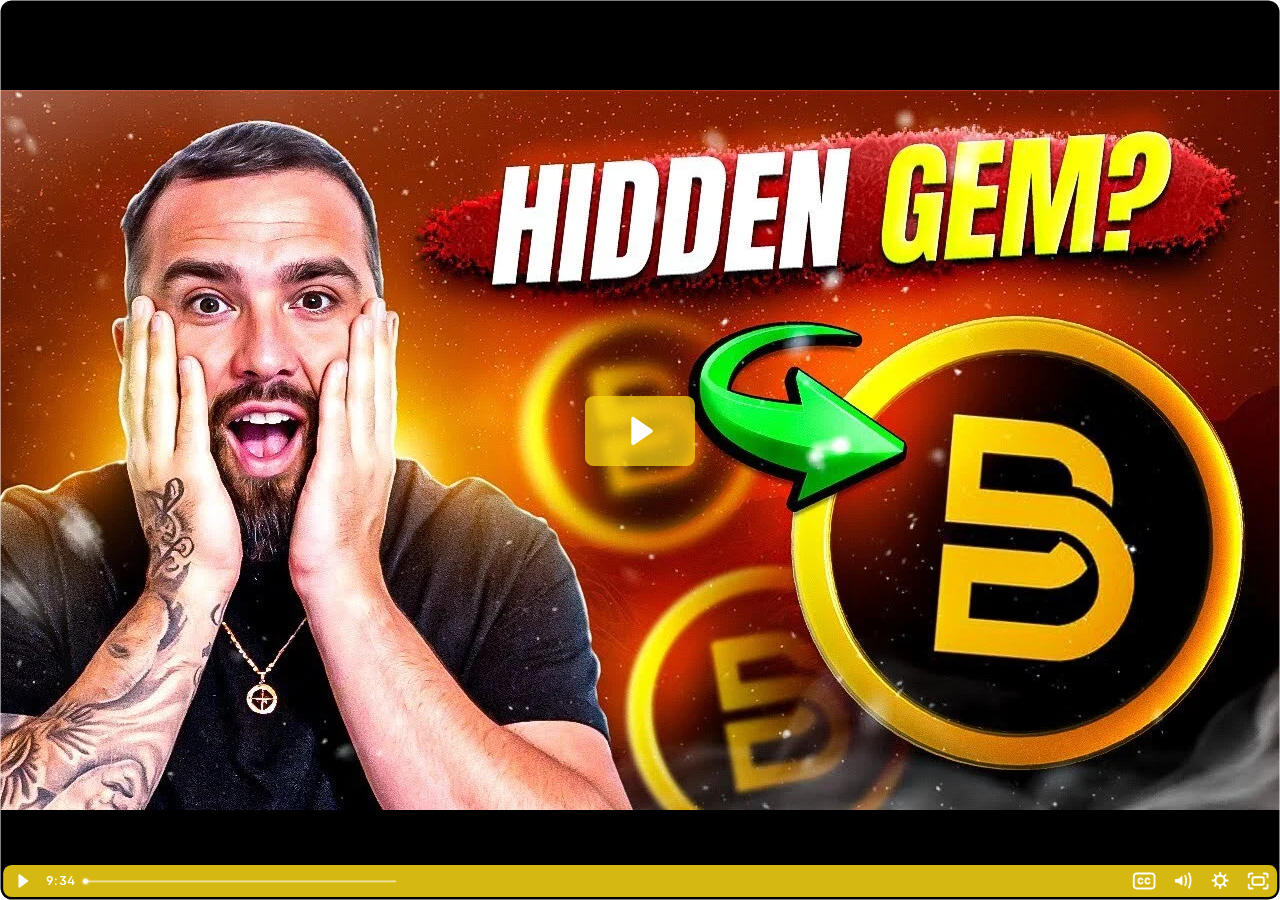
<file: index_3.html>
<!DOCTYPE html><html lang="en-US" data-scrapbook-source="https://fast.wistia.net/embed/iframe/y8jip6h7gy?autoplay=0"><head><meta charset="UTF-8">
<meta content="width=device-width, user-scalable=no" name="viewport">
<meta content="noindex" name="robots">
<meta content="noindex,indexifembedded" name="googlebot">
<title>🔥 THE FIRST CRYPTO TRADING SUPER APP 🔥 BlockchainFX (BFX) 🔥 JOIN THE WAITLIST NOW! - Crypto Dealer (1080p, h264)</title>
<link rel="alternate" type="application/json+oembed" href="https://fast.wistia.com/oembed.json?url=https%3A%2F%2Ffast.wistia.com%2Fembed%2Fiframe%2Fy8jip6h7gy" title="🔥 THE FIRST CRYPTO TRADING SUPER APP 🔥 BlockchainFX (BFX) 🔥 JOIN THE WAITLIST NOW! - Crypto Dealer (1080p, h264)">
<meta name="twitter:card" content="player">
<meta name="twitter:site" content="@wistia">
<meta name="twitter:title" content="🔥 THE FIRST CRYPTO TRADING SUPER APP 🔥 BlockchainFX (BFX) 🔥 JOIN THE WAITLIST NOW! - Crypto Dealer (1080p, h264)">
<meta name="twitter:url" content="https://fast.wistia.net/embed/iframe/y8jip6h7gy?twitter=true">
<meta name="twitter:description" content="9 min 33 sec video">
<meta name="twitter:image" content="https://embed-ssl.wistia.com/deliveries/90b093b6c99c50d48466f0cd9bfaa859/file.">
<meta name="twitter:player" content="https://fast.wistia.net/embed/iframe/y8jip6h7gy?twitter=true">
<meta name="twitter:player:width" content="435">
<meta name="twitter:player:height" content="245">


<style>
  html, body {margin:0;padding:0;overflow:hidden;height:100%;}
  object {border:0;}
  #wistia_video,.wistia_embed {height:100%;width:100%;}
</style>
<style id="wistia_145_style" type="text/css" class="wistia_injected_style">
      #wistia_chrome_37 ::cue {
        visibility: hidden;
      }
      #wistia_chrome_37 ::-webkit-media-text-track-container {
        visibility: hidden;
      }
      #wistia_chrome_37 ::-webkit-media-text-track-background {
        visibility: hidden;
      }
      #wistia_chrome_37 ::-webkit-media-text-track-display {
        visibility: hidden;
      }
    </style><link rel="shortcut icon" href="favicon-1.ico"></head>
<body>



<div class="wistia_embed wistia_embed_initialized" id="wistia_video"><div id="wistia_chrome_37" class="w-chrome notranslate" tabindex="-1" style="display: inline-block; height: 100%; line-height: normal; margin: 0px; padding: 0px; position: relative; vertical-align: top; width: 100%; outline: none; overflow: hidden; box-sizing: content-box; border-radius: 11.4px; clip-path: inset(0.5px round 11.4px);"><div id="wistia_grid_58_wrapper" style="display: block;"><div id="wistia_grid_58_above"></div><div id="wistia_grid_58_main"><div id="wistia_grid_58_behind"></div><div id="wistia_grid_58_center"><div class="w-video-wrapper w-css-reset" style="width: 100%; height: 100%; transition: opacity 200ms;"><video id="wistia_simple_video_121" poster="blank.gif" aria-label="🔥 THE FIRST CRYPTO TRADING SUPER APP 🔥 BlockchainFX (BFX) 🔥 JOIN THE WAITLIST NOW! - Crypto Dealer (1080p, h264)" src="urn:scrapbook:download:error:blob:" controlslist="nodownload" playsinline="" preload="none" type="video/m3u8" x-webkit-airplay="allow" style="background: transparent; display: block; height: 100%; max-height: none; max-width: none; position: static; visibility: visible; width: 100%; object-fit: fill;"><source type="application/x-mpegURL" src="y8jip6h7gy.m3u8"></video></div><div class="w-ui-container" style="height: 100%; left: 0px; position: absolute; top: 0px; width: 100%; transition: opacity 200ms;"><div id="w-vulcan-v2-57" class="w-vulcan-v2 w-css-reset" style="border-radius: 8.55px; box-sizing: border-box; cursor: default; direction: ltr; height: 100%; left: 0px; position: absolute; visibility: visible; top: 0px; width: 100%; --wistia-player-icon-color: #ffffff; --wistia-player-color-hover: #997700; --wistia-player-icon-color-hover: #000;"><div class="w-vulcan--background w-css-reset" style="height: 100%; left: 0px; position: absolute; top: 0px; width: 100%;"><div data-handle="statusBar" class="w-css-reset"></div><div data-handle="backgroundFocus" class="w-css-reset"><button aria-label="Play Video: 🔥 THE FIRST CRYPTO TRADING SUPER APP 🔥 BlockchainFX (BFX) 🔥 JOIN THE WAITLIST NOW! - Crypto Dealer (1080p, h264)" tabindex="0" class="w-css-reset w-vulcan-v2-button" style="clip: rect(1px, 1px, 1px, 1px); height: 1px; overflow: hidden; position: absolute; white-space: nowrap; width: 1px; pointer-events: none;"></button></div><div data-handle="thumbnail" class="w-css-reset"><div><div class="w-css-reset" style="filter: blur(5px); height: 100%; left: 0px; position: absolute; top: 0px; width: 100%; display: block;"><img src="swatch-2.jpg" alt="Video Thumbnail" aria-hidden="true" class="w-css-reset" style="background-color: rgb(0, 0, 0); height: 100%; object-fit: contain; position: absolute; width: 100%; top: 0px; left: 0px; clip: auto; display: block; border-radius: 11.4px;"></div><div class="w-css-reset" style="height: 100%; left: 0px; opacity: 1; position: absolute; top: 0px; width: 100%; display: block; transition: opacity 3s;"><img srcset="90b093b6c99c50d48466f0cd9bfaa859.webp 320w, 90b093b6c99c50d48466f0cd9bfaa859.webp 640w, 90b093b6c99c50d48466f0cd9bfaa859-1.webp 960w, 90b093b6c99c50d48466f0cd9bfaa859-2.webp 1280w, 90b093b6c99c50d48466f0cd9bfaa859-2.webp 1920w, 90b093b6c99c50d48466f0cd9bfaa859-2.webp 3840w" src="90b093b6c99c50d48466f0cd9bfaa859.webp" alt="Video Thumbnail" class="w-css-reset" style="background-color: rgb(0, 0, 0); height: 100%; object-fit: contain; position: absolute; width: 100%; top: 0px; left: 0px; clip: auto; display: block; border-radius: 11.4px;"></div></div></div></div><div aria-live="polite" aria-atomic="true" class="w-vulcan--aria-live w-css-reset" style="position: absolute; left: -99999em;"></div><div class="w-vulcan-overlays-table w-css-reset" style="display: table; pointer-events: none; position: absolute; width: 100%; height: calc(100% - 32px);"><div class="w-vulcan-overlays--left w-css-reset" style="display: table-cell; height: auto; vertical-align: top; position: relative; width: 0px;"><div class="w-css-reset" style="height: 100%;"></div></div><div class="w-vulcan-overlays--center w-css-reset" style="display: table-cell; height: 100%; vertical-align: top; position: relative; width: 100%;"><div class="w-css-reset" style="height: 100%;"><div data-handle="bigPlayButton" class="w-css-reset" style="pointer-events: auto;"><div class="w-bpb-wrapper w-css-reset w-css-reset-tree" style="border-radius: 8.55px; display: block; left: calc(50%); margin-left: -54.6423px; margin-top: -34.9711px; overflow: hidden; position: absolute; top: calc(50% - 2.85px);"><button aria-label="Play Video: 🔥 THE FIRST CRYPTO TRADING SUPER APP 🔥 BlockchainFX (BFX) 🔥 JOIN THE WAITLIST NOW! - Crypto Dealer (1080p, h264)" tabindex="0" type="button" class="w-big-play-button w-css-reset-button-important w-vulcan-v2-button" style="background-color: transparent; border: 0px; color: rgb(255, 255, 255); cursor: pointer; height: 69.9421px; box-shadow: none; width: 109.285px;"><div style="background: rgb(251, 217, 21); display: block; left: 0px; height: 69.9421px; mix-blend-mode: darken; position: absolute; top: 0px; width: 109.285px;"></div><div style="background-color: rgba(251, 217, 21, 0.7); height: 69.9421px; left: 0px; position: absolute; top: 0px; transition: background-color 150ms; width: 109.285px;"></div><svg x="0px" y="0px" viewBox="0 0 125 80" enable-background="new 0 0 125 80" aria-hidden="true" style="fill: rgb(255, 255, 255); height: 69.9421px; left: 0px; stroke-width: 0px; top: 0px; width: 100%; position: absolute; color: rgb(255, 255, 255);"><path fill-rule="evenodd" clip-rule="evenodd" fill="currentcolor" opacity="1" transform="translate(44, 22)" d="M12.138 2.173C10.812 1.254 9 2.203 9 3.817v28.366c0 1.613 1.812 2.563 3.138 1.644l20.487-14.183a2 2 0 0 0 0-3.288L12.138 2.173Z"></path></svg></button></div></div><div data-handle="clickForSoundButton" class="w-css-reset" style="pointer-events: auto;"><div data-handle="click-for-sound-backdrop" class="w-css-reset w-css-reset-tree" style="display: none; height: 100%; left: 0px; pointer-events: auto; position: absolute; top: 0px; width: 100%;"><button aria-label="Click for sound" class="w-vulcan-v2-button click-for-sound-btn" style="background: rgba(0, 0, 0, 0.8); border: 2px solid transparent; border-radius: 60px; cursor: pointer; display: flex; justify-content: space-between; align-items: center; outline: none; pointer-events: auto; position: absolute; right: 19.375px; top: 19.375px; max-width: 520.787px;"><div style="display: flex; align-items: center; justify-content: flex-end; white-space: nowrap; overflow: hidden; max-width: 0px; transition: max-width 200ms;"><span style="color: rgb(255, 255, 255); font-family: WistiaPlayerInter, Helvetica, sans-serif; font-size: 15px; font-weight: 500; padding-left: 1em; white-space: nowrap; overflow: hidden; text-overflow: ellipsis; max-width: 559.537px;">Click for sound</span></div><svg viewBox="0 0 237 237" width="49.87499999999999" height="49.87499999999999"><style>
  @keyframes VOLUME_SMALL_WAVE_FLASH {
    0% { opacity: 0; }
    33% { opacity: 1; }
    66% { opacity: 1; }
    100% { opacity: 0; }
  }

  @keyframes VOLUME_LARGE_WAVE_FLASH {
    0% { opacity: 0; }
    33% { opacity: 1; }
    66% { opacity: 1; }
    100% { opacity: 0; }
  }

  .volume__small-wave {
    animation: VOLUME_SMALL_WAVE_FLASH 2s infinite;
    opacity: 0;
  }

  .volume__large-wave {
    animation: VOLUME_LARGE_WAVE_FLASH 2s infinite .3s;
    opacity: 0;
  }
</style><path fill="#fff" d="M88 107H65v24h24l23 23V84z"></path><g fill="none" stroke="#fff" stroke-linecap="round" stroke-width="10"><path d="M142 86c9 21 9 44 0 65" class="volume__small-wave"></path><path d="M165 74c13 23 13 66 0 89" class="volume__large-wave"></path></g></svg></button></div></div><div data-handle="playPauseNotifier" class="w-css-reset" style="pointer-events: auto;"></div><div data-handle="captions" class="w-css-reset" style="pointer-events: auto;"></div><div data-handle="playPauseLoading" class="w-css-reset" style="pointer-events: auto;"><div class="w-css-reset w-css-reset-tree" style="height: 100%; left: 0px; pointer-events: none; position: absolute; top: 0px; width: 100%;"><button aria-label="Play Video" class="w-vulcan-v2-button" style="background: rgba(0, 0, 0, 0.6); border: 0px; border-radius: 50%; cursor: pointer; display: none; height: 122.399px; left: 50%; margin: 0px; padding: 0px; pointer-events: auto; position: absolute; opacity: 0; outline: none; top: 50%; transform: translate(-50%, -50%) scale(0.8); transition: opacity 200ms, transform 600ms; -webkit-tap-highlight-color: rgba(0, 0, 0, 0); width: 122.399px;"><div style="width: 100%; height: 100%; margin-left: 0px;"><svg x="0px" y="0px" viewBox="0 0 40 34" enable-background="new 0 0 40 34" aria-hidden="true" style="fill: none; height: 100%; left: 0px; stroke-width: 0px; top: 0px; width: 100%; color: rgb(255, 255, 255);"><path d="M24.888 16.1913C25.4371 16.5906 25.4371 17.4094 24.888 17.8087L16.5882 23.845C15.9272 24.3257 15 23.8535 15 23.0362V10.9638C15 10.1465 15.9272 9.67433 16.5882 10.155L24.888 16.1913Z" fill="currentcolor"></path></svg></div></button></div></div><div data-handle="transcript" class="w-css-reset" style="pointer-events: auto;"><div class="w-css-reset" style="position: absolute;"></div></div></div></div><div class="w-vulcan-overlays--right w-css-reset" style="display: table-cell; height: auto; vertical-align: top; position: relative; width: 0px;"><div class="w-css-reset" style="height: 100%;"></div></div></div><div class="w-bottom-bar w-css-reset" style="bottom: 2.85px; border-radius: 8.55px; border-collapse: collapse; display: table; height: 32px; pointer-events: none; position: absolute; padding-left: 2.85px; padding-right: 2.85px; right: 50%; table-layout: auto; transform: translate(50%); width: calc(100% - 5.7px); z-index: 1;"><div class="w-bottom-bar-lower w-css-reset" style="position: relative;"><div style="height: 100%; left: 0px; position: absolute; top: 0px; width: 100%;"><div style="background: rgb(251, 217, 21); display: none; height: 100%; mix-blend-mode: darken; left: 0px; opacity: 1; position: absolute; top: 0px; transition: opacity; width: 100%;"></div><div style="background: rgba(251, 217, 21, 0.85); border-radius: 8.55px; height: 100%; opacity: 1; left: 0px; position: absolute; top: 0px; transition: opacity; width: 100%;"></div></div><div style="display: none;"><div style="background: rgb(251, 217, 21); display: none; height: 100%; mix-blend-mode: darken; left: 0px; opacity: 1; position: absolute; top: 0px; transition: opacity; width: 100%;"></div><div style="background: right rgba(251, 217, 21, 0.85); border-radius: 8.55px; height: 100%; opacity: 1; left: 0px; position: absolute; top: 0px; transition: opacity; width: 100%;"></div></div><div class="w-bottom-bar-left w-css-reset" style="display: table-cell; height: auto; vertical-align: top; position: relative; width: 0px; opacity: 1; transition: opacity;"><div class="w-bottom-bar-left-inner w-css-reset" style="height: 32px; position: relative; pointer-events: auto; white-space: nowrap;"><div data-handle="smallPlayButton" class="w-css-reset" style="display: inline-block; vertical-align: top;"><div class="w-vulcan-button-wrapper w-css-reset" style="display: inline-block; height: 32px; position: relative; vertical-align: top; width: 38px;"><button tabindex="0" class="w-vulcan-v2-button w-css-reset w-css-reset-tree w-css-reset-button-important" aria-label="Play Video" title="Play Video" style="background-color: transparent; border-radius: 8.55px 0px 0px 8.55px; box-shadow: none; cursor: pointer; height: 100%; position: relative; transition: background-color 150ms; width: 100%; color: var(--wistia-player-icon-color) !important;"><div data-handle="smallPlayButton_icon_wrapper" class="w-vulcan-icon-wrapper" style="box-sizing: border-box; height: 100%; position: relative; opacity: 1; transform: scale(1.001); transition: transform 200ms;"><div style="width: 100%; height: 100%; margin-left: 1.425px;"><svg x="0px" y="0px" viewBox="0 0 40 34" enable-background="new 0 0 40 34" aria-hidden="true" style="fill: none; height: 100%; left: 0px; stroke-width: 0px; top: 0px; width: 100%; vertical-align: top;"><path d="M24.888 16.1913C25.4371 16.5906 25.4371 17.4094 24.888 17.8087L16.5882 23.845C15.9272 24.3257 15 23.8535 15 23.0362V10.9638C15 10.1465 15.9272 9.67433 16.5882 10.155L24.888 16.1913Z" fill="currentcolor"></path></svg></div></div></button></div></div></div></div><div class="w-bottom-bar-middle w-css-reset" style="display: table-cell; height: auto; vertical-align: top; position: relative; width: 100%; opacity: 1; transition: opacity;"><div class="w-bottom-bar-middle-inner w-css-reset" style="height: 32px; position: relative; pointer-events: auto; white-space: nowrap; opacity: 1; transform: translateY(0px); transition: opacity, transform;"><div data-handle="playbar" class="w-css-reset" style="height: 100%; position: relative;"><div class="w-playbar-wrapper w-css-reset w-css-reset-tree" style="display: flex; height: 100%; width: 100%;"><div class="w-playbar__time" style="box-sizing: content-box; color: rgb(255, 255, 255); font-family: WistiaPlayerInterNumbersSemiBold, Helvetica, sans-serif; font-size: 12.35px; letter-spacing: 0.475px; line-height: 32px; padding-left: 4.75px; pointer-events: none; position: relative; text-align: center; width: 26.6px;">9:34</div><div style="width: 100%; position: relative;"><div aria-label="Playbar" aria-orientation="horizontal" aria-valuemax="573.58" aria-valuemin="0" aria-valuenow="0" aria-valuetext="0 seconds" role="slider" tabindex="0" style="cursor: pointer; flex: 1 1 0%; height: 32px; outline: none; margin-left: 14.25px; margin-right: 9.5px; position: relative;"><canvas height="35.68666458129883" width="370.79225145757204" style="height: 32px; left: -14.25px; position: absolute; top: 0px; width: 332.487px;" data-scrapbook-canvas="[data-uri]"></canvas><div style="border-radius: 50%; height: 10.64px; left: -5.32px; opacity: 0; position: absolute; top: 10.68px; width: 10.64px;"></div></div></div></div></div></div></div><div class="w-bottom-bar-right w-css-reset" style="display: table-cell; height: auto; vertical-align: top; position: relative; width: 0px; opacity: 1; transition: opacity; white-space: nowrap;"><div class="w-bottom-bar-right-inner-anchor w-css-reset" style="height: 32px; position: relative; pointer-events: auto; white-space: nowrap; display: inline-block; right: 0px; top: 0px; vertical-align: top;"><div class="w-bottom-bar-right-inner w-css-reset" style="height: 32px; position: relative; pointer-events: auto; white-space: nowrap; display: inline-block; opacity: 1; right: 0px; top: 0px; transform: translateY(0px); transition: opacity, transform;"><div data-handle="captionsButton" class="w-css-reset" style="display: inline-block; vertical-align: top;"><div class="w-vulcan-button-wrapper w-css-reset" style="display: inline-block; height: 32px; position: relative; vertical-align: top; width: 38px;"><button tabindex="0" aria-expanded="false" class="w-vulcan-v2-button w-css-reset w-css-reset-tree w-css-reset-button-important" aria-label="Show captions menu" title="Show captions menu" style="background-color: transparent; border-radius: 0px; box-shadow: none; cursor: pointer; height: 100%; position: relative; transition: background-color 150ms; width: 100%; color: var(--wistia-player-icon-color) !important;"><div data-handle="captionsButton_icon_wrapper" class="w-vulcan-icon-wrapper" style="box-sizing: border-box; height: 100%; position: relative; opacity: 1; transform: scale(1.001); transition: transform 200ms;"><svg x="0px" y="0px" viewBox="0 0 40 34" enable-background="new 0 0 40 34" aria-hidden="true" style="fill: none; height: 100%; left: 0px; stroke-width: 0px; top: 0px; width: 100%;"><path d="M18.4 18.7C17.9 19.4 17.3 19.9 16.3 19.9C15 19.9 13.9 18.8 13.9 17.1C13.9 15.5 14.9 14.3 16.3 14.3C17.3 14.3 17.9 14.8 18.3 15.5" stroke="currentcolor" stroke-width="1.8" stroke-linecap="round"></path><path d="M25.8 18.7C25.3 19.4 24.7 19.9 23.7 19.9C22.4 19.9 21.3 18.8 21.3 17.1C21.3 15.5 22.3 14.3 23.7 14.3C24.7 14.3 25.3 14.8 25.7 15.5" stroke="currentcolor" stroke-width="1.8" stroke-linecap="round"></path><path fill-rule="evenodd" clip-rule="evenodd" d="M31 21.9811C31 23.5912 29.6 25 28 25H12C10.4 25 9 23.5912 9 21.9811V12.0189C9 10.4088 10.4 9 12 9H28C29.6 9 31 10.4088 31 12.0189V21.9811Z" stroke="currentcolor" stroke-width="2" stroke-linecap="round"></path></svg></div></button></div></div><div data-handle="volumeButton" class="w-css-reset" style="display: inline-block; vertical-align: top;"><div class="w-vulcan-button-wrapper w-css-reset" style="display: inline-block; height: 32px; position: relative; vertical-align: top; width: 38px;"><button tabindex="0" aria-pressed="false" class="w-vulcan-v2-button w-css-reset w-css-reset-tree w-css-reset-button-important" aria-label="Mute" title="Mute" style="background-color: transparent; border-radius: 0px; box-shadow: none; cursor: pointer; height: 100%; position: relative; transition: background-color 150ms; width: 100%; color: var(--wistia-player-icon-color) !important;"><div data-handle="volumeButton_icon_wrapper" class="w-vulcan-icon-wrapper" style="box-sizing: border-box; height: 100%; position: relative; opacity: 1; transform: scale(1.001); transition: transform 200ms;"><svg x="0px" y="0px" viewBox="0 0 40 34" enable-background="new 0 0 40 34" aria-hidden="true" style="fill: none; height: 100%; left: 0px; stroke-width: 0px; top: 0px; width: 100%;"><g style="transform: translateX(1.25px); transition: transform 100ms;"><path d="M15.8 13.9995C15.3 14.4995 14.4 14.7995 13.8 14.7995H12.2C11.5 14.7995 11 15.2995 11 15.9995V17.5995C11 18.2995 11.5 18.7995 12.2 18.7995H13.8C14.5 18.7995 15.4 19.1995 15.8 19.5995L18.2 21.3999C18.5296 21.6472 19 21.412 19 20.9999V12.154C19 11.7163 18.4774 11.4899 18.1581 11.7892L15.8 13.9995Z" fill="currentcolor"></path><g stroke="currentcolor" stroke-width="2" stroke-linecap="round" stroke-linejoin="round"><path d="M22 11.5C22 11.5 23.1 14 23.1 16.5C23.1 19 22 21.5 22 21.5" style="opacity: 1; transition: opacity 100ms;"></path><path d="M26 9C26 9 27.7 12.8 27.7 16.5C27.7 20.2 26 24 26 24" style="opacity: 1; transition: opacity 100ms;"></path><g style="opacity: 0; transition: opacity 100ms;"><path d="M22 14L27 19"></path><path d="M27 14L22 19"></path></g></g></g></svg></div></button></div></div><div data-handle="settingsButton" class="w-css-reset" style="display: inline-block; vertical-align: top;"><div class="w-vulcan-button-wrapper w-css-reset" style="display: inline-block; height: 32px; position: relative; vertical-align: top; width: 38px;"><button tabindex="0" aria-expanded="false" class="w-vulcan-v2-button w-css-reset w-css-reset-tree w-css-reset-button-important" aria-label="Show settings menu" title="Show settings menu" style="background-color: transparent; border-radius: 0px; box-shadow: none; cursor: pointer; height: 100%; position: relative; transition: background-color 150ms; width: 100%; color: var(--wistia-player-icon-color) !important;"><div data-handle="settingsButton_icon_wrapper" class="w-vulcan-icon-wrapper" style="box-sizing: border-box; height: 100%; position: relative; opacity: 1; transform: scale(1.001); transition: transform 200ms;"><svg x="0px" y="0px" viewBox="0 0 40 34" enable-background="new 0 0 40 34" aria-hidden="true" style="fill: none; height: 100%; left: 0px; stroke-width: 0px; top: 0px; width: 100%;"><path fill-rule="evenodd" clip-rule="evenodd" d="M26.4 15.4H28.3C28.7 15.4 29 15.7 29 16.1V16.7C29 17.1 28.7 17.4 28.3 17.4H26.4C26 17.4 25.6 17.7 25.5 18.1L25.1 19.2C25 19.5 25 20 25.3 20.3L26.6 21.6C26.9 21.9 26.9 22.3 26.6 22.6L26.2 23C25.9 23.3 25.5 23.3 25.2 23L23.9 21.7C23.6 21.5 23.1 21.4 22.8 21.6L21.7 22.1C21.3 22.2 21 22.6 21 23V24.7C21 25.1 20.7 25.4 20.3 25.4H19.7C19.3 25.4 19 25.1 19 24.7V23C19 22.6 18.7 22.2 18.3 22.1L17.1 21.6C16.8 21.5 16.3 21.5 16 21.8L14.8 23C14.5 23.3 14.1 23.3 13.8 23L13.4 22.6C13.1 22.3 13.1 21.9 13.4 21.6L14.6 20.4C14.8 20.1 14.9 19.6 14.7 19.3L14.2 18.1C14.1 17.7 13.7 17.4 13.3 17.4H11.7C11.3 17.4 11 17.1 11 16.7V16.1C11 15.7 11.3 15.4 11.7 15.4H13.3C13.7 15.4 14.1 15.1 14.2 14.7L14.7 13.5C14.9 13.2 14.9 12.7 14.6 12.4L13.4 11.2C13.1 10.9 13.1 10.5 13.4 10.2L13.8 9.8C14.1 9.5 14.5 9.5 14.8 9.8L16 11C16.3 11.3 16.8 11.4 17.1 11.2L18.3 10.7C18.7 10.6 19 10.2 19 9.8V8.1C19 7.7 19.3 7.4 19.7 7.4H20.3C20.7 7.4 21 7.7 21 8.1V9.8C21 10.2 21.3 10.6 21.7 10.7L22.8 11.2C23.1 11.4 23.6 11.4 23.9 11.1L25.2 9.8C25.5 9.5 25.9 9.5 26.2 9.8L26.6 10.2C26.9 10.5 26.9 10.9 26.6 11.2L25.3 12.5C25 12.8 24.9 13.3 25.1 13.6L25.5 14.7C25.6 15.1 26 15.4 26.4 15.4ZM19.9 20.4C22 20.4 23.8 18.7 23.8 16.5C23.8 14.3 22.1 12.6 19.9 12.6C17.7 12.6 16 14.4 16 16.5C16 18.6 17.7 20.4 19.9 20.4Z" fill="currentcolor"></path></svg></div></button></div></div><div data-handle="fullscreenControl" class="w-css-reset" style="display: inline-block; vertical-align: top;"><div class="w-vulcan-button-wrapper w-css-reset" style="display: inline-block; height: 32px; position: relative; vertical-align: top; width: 38px;"><button tabindex="0" class="w-vulcan-v2-button w-css-reset w-css-reset-tree w-css-reset-button-important" aria-label="Fullscreen" title="Fullscreen" style="background-color: transparent; border-radius: 0px 8.55px 8.55px 0px; box-shadow: none; cursor: pointer; height: 100%; position: relative; transition: background-color 150ms; width: 100%; color: var(--wistia-player-icon-color) !important;"><div data-handle="fullscreenControl_icon_wrapper" class="w-vulcan-icon-wrapper" style="box-sizing: border-box; height: 100%; position: relative; opacity: 1; transform: scale(1.001); transition: transform 200ms;"><svg x="0px" y="0px" viewBox="0 0 40 34" enable-background="new 0 0 40 34" aria-hidden="true" style="fill: none; height: 100%; left: 0px; stroke-width: 0px; top: 0px; width: 100%;"><rect x="14" y="13" width="12" height="8" rx="1.5" stroke="currentcolor" stroke-width="2"></rect><g stroke="currentcolor" stroke-width="2" stroke-linecap="round" stroke-linejoin="round"><path d="M10 13V11C10 9.89543 10.8954 9 12 9H14"></path><path d="M30 13V11C30 9.89543 29.1046 9 28 9H26"></path><path d="M30 21L30 23C30 24.1046 29.1046 25 28 25L26 25"></path><path d="M10 21L10 23C10 24.1046 10.8954 25 12 25L14 25"></path></g></svg></div></button></div></div></div></div><div class="w-wistia-logo w-css-reset" style="height: 32px; position: relative; pointer-events: auto; white-space: nowrap; display: none; right: 0px; top: 0px;"></div><div class="w-ellipsis w-css-reset" style="height: 32px; position: relative; pointer-events: auto; white-space: nowrap; display: none;"></div></div></div><style id="wistia_76_style" type="text/css" class="wistia_injected_style">
        @media (prefers-reduced-motion: no-preference) {
          @keyframes w-control-bar-fade-in {
            0% {
              opacity: 0;
              transform: translateX(50%) translateY(10px);
            }
            100% {
              opacity: 1;
              transform: translateX(50%) translateY(0px);
            }
          }
        }
      </style></div><div class="w-foreground w-css-reset" style="height: 100%; left: 0px; pointer-events: none; position: absolute; top: 0px; width: 100%; z-index: 1;"><div data-handle="contextMenu" class="w-css-reset" style="pointer-events: auto;"></div><div data-handle="loadingHourglass" class="w-css-reset" style="pointer-events: auto;"></div><div data-handle="focusOutline" class="w-css-reset" style="pointer-events: auto;"><div class="w-focus-outline" style="box-shadow: rgb(255, 255, 255) 0px 0px 0px 2px inset; border-radius: 11.4px; display: none; height: 100%; left: 0px; pointer-events: none; position: absolute; right: 0px; width: 100%;"></div></div></div></div><style id="wistia_63_style" type="text/css" class="wistia_injected_style">
      #wistia_chrome_37 #wistia_grid_58_wrapper .w-css-reset{font-size:14px;}
#wistia_chrome_37 #wistia_grid_58_wrapper div.w-css-reset{box-sizing:inherit;box-shadow:none;color:inherit;display:block;float:none;font:inherit;font-family:inherit;font-style:normal;font-weight:normal;font-size:inherit;letter-spacing:0;line-height:inherit;margin:0;max-height:none;max-width:none;min-height:0;min-width:0;padding:0;position:static;text-decoration:none;text-transform:none;text-shadow:none;transition:none;word-wrap:normal;-webkit-tap-highlight-color:rgba(0,0,0,0);-webkit-user-select:none;-webkit-font-smoothing:antialiased}
#wistia_chrome_37 #wistia_grid_58_wrapper span.w-css-reset{box-sizing:inherit;box-shadow:none;color:inherit;display:block;float:none;font:inherit;font-family:inherit;font-style:normal;font-weight:normal;font-size:inherit;letter-spacing:0;line-height:inherit;margin:0;max-height:none;max-width:none;min-height:0;min-width:0;padding:0;position:static;text-decoration:none;text-transform:none;text-shadow:none;transition:none;word-wrap:normal;-webkit-tap-highlight-color:rgba(0,0,0,0);-webkit-user-select:none;-webkit-font-smoothing:antialiased}
#wistia_chrome_37 #wistia_grid_58_wrapper ul.w-css-reset{box-sizing:inherit;box-shadow:none;color:inherit;display:block;float:none;font:inherit;font-family:inherit;font-style:normal;font-weight:normal;font-size:inherit;letter-spacing:0;line-height:inherit;margin:0;max-height:none;max-width:none;min-height:0;min-width:0;padding:0;position:static;text-decoration:none;text-transform:none;text-shadow:none;transition:none;word-wrap:normal;-webkit-tap-highlight-color:rgba(0,0,0,0);-webkit-user-select:none;-webkit-font-smoothing:antialiased}
#wistia_chrome_37 #wistia_grid_58_wrapper li.w-css-reset{box-sizing:inherit;box-shadow:none;color:inherit;display:block;float:none;font:inherit;font-family:inherit;font-style:normal;font-weight:normal;font-size:inherit;letter-spacing:0;line-height:inherit;margin:0;max-height:none;max-width:none;min-height:0;min-width:0;padding:0;position:static;text-decoration:none;text-transform:none;text-shadow:none;transition:none;word-wrap:normal;-webkit-tap-highlight-color:rgba(0,0,0,0);-webkit-user-select:none;-webkit-font-smoothing:antialiased}
#wistia_chrome_37 #wistia_grid_58_wrapper label.w-css-reset{box-sizing:inherit;box-shadow:none;color:inherit;display:block;float:none;font:inherit;font-family:inherit;font-style:normal;font-weight:normal;font-size:inherit;letter-spacing:0;line-height:inherit;margin:0;max-height:none;max-width:none;min-height:0;min-width:0;padding:0;position:static;text-decoration:none;text-transform:none;text-shadow:none;transition:none;word-wrap:normal;-webkit-tap-highlight-color:rgba(0,0,0,0);-webkit-user-select:none;-webkit-font-smoothing:antialiased}
#wistia_chrome_37 #wistia_grid_58_wrapper fieldset.w-css-reset{box-sizing:inherit;box-shadow:none;color:inherit;display:block;float:none;font:inherit;font-family:inherit;font-style:normal;font-weight:normal;font-size:inherit;letter-spacing:0;line-height:inherit;margin:0;max-height:none;max-width:none;min-height:0;min-width:0;padding:0;position:static;text-decoration:none;text-transform:none;text-shadow:none;transition:none;word-wrap:normal;-webkit-tap-highlight-color:rgba(0,0,0,0);-webkit-user-select:none;-webkit-font-smoothing:antialiased}
#wistia_chrome_37 #wistia_grid_58_wrapper button.w-css-reset{box-sizing:inherit;box-shadow:none;color:inherit;display:block;float:none;font:inherit;font-family:inherit;font-style:normal;font-weight:normal;font-size:inherit;letter-spacing:0;line-height:inherit;margin:0;max-height:none;max-width:none;min-height:0;min-width:0;padding:0;position:static;text-decoration:none;text-transform:none;text-shadow:none;transition:none;word-wrap:normal;-webkit-tap-highlight-color:rgba(0,0,0,0);-webkit-user-select:none;-webkit-font-smoothing:antialiased}
#wistia_chrome_37 #wistia_grid_58_wrapper img.w-css-reset{box-sizing:inherit;box-shadow:none;color:inherit;display:block;float:none;font:inherit;font-family:inherit;font-style:normal;font-weight:normal;font-size:inherit;letter-spacing:0;line-height:inherit;margin:0;max-height:none;max-width:none;min-height:0;min-width:0;padding:0;position:static;text-decoration:none;text-transform:none;text-shadow:none;transition:none;word-wrap:normal;-webkit-tap-highlight-color:rgba(0,0,0,0);-webkit-user-select:none;-webkit-font-smoothing:antialiased}
#wistia_chrome_37 #wistia_grid_58_wrapper a.w-css-reset{box-sizing:inherit;box-shadow:none;color:inherit;display:block;float:none;font:inherit;font-family:inherit;font-style:normal;font-weight:normal;font-size:inherit;letter-spacing:0;line-height:inherit;margin:0;max-height:none;max-width:none;min-height:0;min-width:0;padding:0;position:static;text-decoration:none;text-transform:none;text-shadow:none;transition:none;word-wrap:normal;-webkit-tap-highlight-color:rgba(0,0,0,0);-webkit-user-select:none;-webkit-font-smoothing:antialiased}
#wistia_chrome_37 #wistia_grid_58_wrapper svg.w-css-reset{box-sizing:inherit;box-shadow:none;color:inherit;display:block;float:none;font:inherit;font-family:inherit;font-style:normal;font-weight:normal;font-size:inherit;letter-spacing:0;line-height:inherit;margin:0;max-height:none;max-width:none;min-height:0;min-width:0;padding:0;position:static;text-decoration:none;text-transform:none;text-shadow:none;transition:none;word-wrap:normal;-webkit-tap-highlight-color:rgba(0,0,0,0);-webkit-user-select:none;-webkit-font-smoothing:antialiased}
#wistia_chrome_37 #wistia_grid_58_wrapper p.w-css-reset{box-sizing:inherit;box-shadow:none;color:inherit;display:block;float:none;font:inherit;font-family:inherit;font-style:normal;font-weight:normal;font-size:inherit;letter-spacing:0;line-height:inherit;margin:0;max-height:none;max-width:none;min-height:0;min-width:0;padding:0;position:static;text-decoration:none;text-transform:none;text-shadow:none;transition:none;word-wrap:normal;-webkit-tap-highlight-color:rgba(0,0,0,0);-webkit-user-select:none;-webkit-font-smoothing:antialiased}
#wistia_chrome_37 #wistia_grid_58_wrapper a.w-css-reset{border:0;}
#wistia_chrome_37 #wistia_grid_58_wrapper h1.w-css-reset{box-sizing:inherit;box-shadow:none;color:inherit;display:block;float:none;font:inherit;font-family:inherit;font-style:normal;font-weight:normal;font-size:2em;letter-spacing:0;line-height:inherit;margin:0;max-height:none;max-width:none;min-height:0;min-width:0;padding:0;position:static;text-decoration:none;text-transform:none;text-shadow:none;transition:none;word-wrap:normal;-webkit-tap-highlight-color:rgba(0,0,0,0);-webkit-user-select:none;-webkit-font-smoothing:antialiased}
#wistia_chrome_37 #wistia_grid_58_wrapper h2.w-css-reset{box-sizing:inherit;box-shadow:none;color:inherit;display:block;float:none;font:inherit;font-family:inherit;font-style:normal;font-weight:normal;font-size:1.5em;letter-spacing:0;line-height:inherit;margin:0;max-height:none;max-width:none;min-height:0;min-width:0;padding:0;position:static;text-decoration:none;text-transform:none;text-shadow:none;transition:none;word-wrap:normal;-webkit-tap-highlight-color:rgba(0,0,0,0);-webkit-user-select:none;-webkit-font-smoothing:antialiased}
#wistia_chrome_37 #wistia_grid_58_wrapper h3.w-css-reset{box-sizing:inherit;box-shadow:none;color:inherit;display:block;float:none;font:inherit;font-family:inherit;font-style:normal;font-weight:normal;font-size:1.17em;letter-spacing:0;line-height:inherit;margin:0;max-height:none;max-width:none;min-height:0;min-width:0;padding:0;position:static;text-decoration:none;text-transform:none;text-shadow:none;transition:none;word-wrap:normal;-webkit-tap-highlight-color:rgba(0,0,0,0);-webkit-user-select:none;-webkit-font-smoothing:antialiased}
#wistia_chrome_37 #wistia_grid_58_wrapper p.w-css-reset{margin:1.4em 0;}
#wistia_chrome_37 #wistia_grid_58_wrapper a.w-css-reset{display:inline;}
#wistia_chrome_37 #wistia_grid_58_wrapper span.w-css-reset{display:inline;}
#wistia_chrome_37 #wistia_grid_58_wrapper svg.w-css-reset{display:inline;}
#wistia_chrome_37 #wistia_grid_58_wrapper ul.w-css-reset{box-sizing:inherit;box-shadow:none;color:inherit;display:block;float:none;font:inherit;font-family:inherit;font-style:normal;font-weight:normal;font-size:inherit;letter-spacing:0;line-height:inherit;margin:0;max-height:none;max-width:none;min-height:0;min-width:0;padding:0;position:static;text-decoration:none;text-transform:none;text-shadow:none;transition:none;word-wrap:normal;-webkit-tap-highlight-color:rgba(0,0,0,0);-webkit-user-select:none;-webkit-font-smoothing:antialiased;list-style-type:none}
#wistia_chrome_37 #wistia_grid_58_wrapper ol.w-css-reset{box-sizing:inherit;box-shadow:none;color:inherit;display:block;float:none;font:inherit;font-family:inherit;font-style:normal;font-weight:normal;font-size:inherit;letter-spacing:0;line-height:inherit;margin:0;max-height:none;max-width:none;min-height:0;min-width:0;padding:0;position:static;text-decoration:none;text-transform:none;text-shadow:none;transition:none;word-wrap:normal;-webkit-tap-highlight-color:rgba(0,0,0,0);-webkit-user-select:none;-webkit-font-smoothing:antialiased;list-style-type:none}
#wistia_chrome_37 #wistia_grid_58_wrapper li.w-css-reset{box-sizing:inherit;box-shadow:none;color:inherit;display:block;float:none;font:inherit;font-family:inherit;font-style:normal;font-weight:normal;font-size:inherit;letter-spacing:0;line-height:inherit;margin:0;max-height:none;max-width:none;min-height:0;min-width:0;padding:0;position:static;text-decoration:none;text-transform:none;text-shadow:none;transition:none;word-wrap:normal;-webkit-tap-highlight-color:rgba(0,0,0,0);-webkit-user-select:none;-webkit-font-smoothing:antialiased;list-style-type:none}
#wistia_chrome_37 #wistia_grid_58_wrapper ul:before.w-css-reset{display:none}
#wistia_chrome_37 #wistia_grid_58_wrapper ol:before.w-css-reset{display:none}
#wistia_chrome_37 #wistia_grid_58_wrapper li:before.w-css-reset{display:none}
#wistia_chrome_37 #wistia_grid_58_wrapper ul:after.w-css-reset{display:none}
#wistia_chrome_37 #wistia_grid_58_wrapper ol:after.w-css-reset{display:none}
#wistia_chrome_37 #wistia_grid_58_wrapper li:after.w-css-reset{display:none}
#wistia_chrome_37 #wistia_grid_58_wrapper label.w-css-reset{background-attachment:scroll;background-color:transparent;background-image:none;background-position:0 0;background-repeat:no-repeat;background-size:100% 100%;float:none;outline:none}
#wistia_chrome_37 #wistia_grid_58_wrapper button.w-css-reset{background-attachment:scroll;background-color:transparent;background-image:none;background-position:0 0;background-repeat:no-repeat;background-size:100% 100%;border:0;border-radius:0;outline:none;position:static}
#wistia_chrome_37 #wistia_grid_58_wrapper img.w-css-reset{border:0;display:inline-block;vertical-align:top;border-radius:0;outline:none;position:static}
#wistia_chrome_37 #wistia_grid_58_wrapper .w-css-reset button::-moz-focus-inner{border: 0;}
      #wistia_chrome_37 #wistia_grid_58_wrapper .w-css-reset-tree {font-size:14px;}
#wistia_chrome_37 #wistia_grid_58_wrapper .w-css-reset-tree div{box-sizing:inherit;box-shadow:none;color:inherit;display:block;float:none;font:inherit;font-family:inherit;font-style:normal;font-weight:normal;font-size:inherit;letter-spacing:0;line-height:inherit;margin:0;max-height:none;max-width:none;min-height:0;min-width:0;padding:0;position:static;text-decoration:none;text-transform:none;text-shadow:none;transition:none;word-wrap:normal;-webkit-tap-highlight-color:rgba(0,0,0,0);-webkit-user-select:none;-webkit-font-smoothing:antialiased}
#wistia_chrome_37 #wistia_grid_58_wrapper .w-css-reset-tree span{box-sizing:inherit;box-shadow:none;color:inherit;display:block;float:none;font:inherit;font-family:inherit;font-style:normal;font-weight:normal;font-size:inherit;letter-spacing:0;line-height:inherit;margin:0;max-height:none;max-width:none;min-height:0;min-width:0;padding:0;position:static;text-decoration:none;text-transform:none;text-shadow:none;transition:none;word-wrap:normal;-webkit-tap-highlight-color:rgba(0,0,0,0);-webkit-user-select:none;-webkit-font-smoothing:antialiased}
#wistia_chrome_37 #wistia_grid_58_wrapper .w-css-reset-tree ul{box-sizing:inherit;box-shadow:none;color:inherit;display:block;float:none;font:inherit;font-family:inherit;font-style:normal;font-weight:normal;font-size:inherit;letter-spacing:0;line-height:inherit;margin:0;max-height:none;max-width:none;min-height:0;min-width:0;padding:0;position:static;text-decoration:none;text-transform:none;text-shadow:none;transition:none;word-wrap:normal;-webkit-tap-highlight-color:rgba(0,0,0,0);-webkit-user-select:none;-webkit-font-smoothing:antialiased}
#wistia_chrome_37 #wistia_grid_58_wrapper .w-css-reset-tree li{box-sizing:inherit;box-shadow:none;color:inherit;display:block;float:none;font:inherit;font-family:inherit;font-style:normal;font-weight:normal;font-size:inherit;letter-spacing:0;line-height:inherit;margin:0;max-height:none;max-width:none;min-height:0;min-width:0;padding:0;position:static;text-decoration:none;text-transform:none;text-shadow:none;transition:none;word-wrap:normal;-webkit-tap-highlight-color:rgba(0,0,0,0);-webkit-user-select:none;-webkit-font-smoothing:antialiased}
#wistia_chrome_37 #wistia_grid_58_wrapper .w-css-reset-tree label{box-sizing:inherit;box-shadow:none;color:inherit;display:block;float:none;font:inherit;font-family:inherit;font-style:normal;font-weight:normal;font-size:inherit;letter-spacing:0;line-height:inherit;margin:0;max-height:none;max-width:none;min-height:0;min-width:0;padding:0;position:static;text-decoration:none;text-transform:none;text-shadow:none;transition:none;word-wrap:normal;-webkit-tap-highlight-color:rgba(0,0,0,0);-webkit-user-select:none;-webkit-font-smoothing:antialiased}
#wistia_chrome_37 #wistia_grid_58_wrapper .w-css-reset-tree fieldset{box-sizing:inherit;box-shadow:none;color:inherit;display:block;float:none;font:inherit;font-family:inherit;font-style:normal;font-weight:normal;font-size:inherit;letter-spacing:0;line-height:inherit;margin:0;max-height:none;max-width:none;min-height:0;min-width:0;padding:0;position:static;text-decoration:none;text-transform:none;text-shadow:none;transition:none;word-wrap:normal;-webkit-tap-highlight-color:rgba(0,0,0,0);-webkit-user-select:none;-webkit-font-smoothing:antialiased}
#wistia_chrome_37 #wistia_grid_58_wrapper .w-css-reset-tree button{box-sizing:inherit;box-shadow:none;color:inherit;display:block;float:none;font:inherit;font-family:inherit;font-style:normal;font-weight:normal;font-size:inherit;letter-spacing:0;line-height:inherit;margin:0;max-height:none;max-width:none;min-height:0;min-width:0;padding:0;position:static;text-decoration:none;text-transform:none;text-shadow:none;transition:none;word-wrap:normal;-webkit-tap-highlight-color:rgba(0,0,0,0);-webkit-user-select:none;-webkit-font-smoothing:antialiased}
#wistia_chrome_37 #wistia_grid_58_wrapper .w-css-reset-tree img{box-sizing:inherit;box-shadow:none;color:inherit;display:block;float:none;font:inherit;font-family:inherit;font-style:normal;font-weight:normal;font-size:inherit;letter-spacing:0;line-height:inherit;margin:0;max-height:none;max-width:none;min-height:0;min-width:0;padding:0;position:static;text-decoration:none;text-transform:none;text-shadow:none;transition:none;word-wrap:normal;-webkit-tap-highlight-color:rgba(0,0,0,0);-webkit-user-select:none;-webkit-font-smoothing:antialiased}
#wistia_chrome_37 #wistia_grid_58_wrapper .w-css-reset-tree a{box-sizing:inherit;box-shadow:none;color:inherit;display:block;float:none;font:inherit;font-family:inherit;font-style:normal;font-weight:normal;font-size:inherit;letter-spacing:0;line-height:inherit;margin:0;max-height:none;max-width:none;min-height:0;min-width:0;padding:0;position:static;text-decoration:none;text-transform:none;text-shadow:none;transition:none;word-wrap:normal;-webkit-tap-highlight-color:rgba(0,0,0,0);-webkit-user-select:none;-webkit-font-smoothing:antialiased}
#wistia_chrome_37 #wistia_grid_58_wrapper .w-css-reset-tree svg{box-sizing:inherit;box-shadow:none;color:inherit;display:block;float:none;font:inherit;font-family:inherit;font-style:normal;font-weight:normal;font-size:inherit;letter-spacing:0;line-height:inherit;margin:0;max-height:none;max-width:none;min-height:0;min-width:0;padding:0;position:static;text-decoration:none;text-transform:none;text-shadow:none;transition:none;word-wrap:normal;-webkit-tap-highlight-color:rgba(0,0,0,0);-webkit-user-select:none;-webkit-font-smoothing:antialiased}
#wistia_chrome_37 #wistia_grid_58_wrapper .w-css-reset-tree p{box-sizing:inherit;box-shadow:none;color:inherit;display:block;float:none;font:inherit;font-family:inherit;font-style:normal;font-weight:normal;font-size:inherit;letter-spacing:0;line-height:inherit;margin:0;max-height:none;max-width:none;min-height:0;min-width:0;padding:0;position:static;text-decoration:none;text-transform:none;text-shadow:none;transition:none;word-wrap:normal;-webkit-tap-highlight-color:rgba(0,0,0,0);-webkit-user-select:none;-webkit-font-smoothing:antialiased}
#wistia_chrome_37 #wistia_grid_58_wrapper .w-css-reset-tree a{border:0;}
#wistia_chrome_37 #wistia_grid_58_wrapper .w-css-reset-tree h1{box-sizing:inherit;box-shadow:none;color:inherit;display:block;float:none;font:inherit;font-family:inherit;font-style:normal;font-weight:normal;font-size:2em;letter-spacing:0;line-height:inherit;margin:0;max-height:none;max-width:none;min-height:0;min-width:0;padding:0;position:static;text-decoration:none;text-transform:none;text-shadow:none;transition:none;word-wrap:normal;-webkit-tap-highlight-color:rgba(0,0,0,0);-webkit-user-select:none;-webkit-font-smoothing:antialiased}
#wistia_chrome_37 #wistia_grid_58_wrapper .w-css-reset-tree h2{box-sizing:inherit;box-shadow:none;color:inherit;display:block;float:none;font:inherit;font-family:inherit;font-style:normal;font-weight:normal;font-size:1.5em;letter-spacing:0;line-height:inherit;margin:0;max-height:none;max-width:none;min-height:0;min-width:0;padding:0;position:static;text-decoration:none;text-transform:none;text-shadow:none;transition:none;word-wrap:normal;-webkit-tap-highlight-color:rgba(0,0,0,0);-webkit-user-select:none;-webkit-font-smoothing:antialiased}
#wistia_chrome_37 #wistia_grid_58_wrapper .w-css-reset-tree h3{box-sizing:inherit;box-shadow:none;color:inherit;display:block;float:none;font:inherit;font-family:inherit;font-style:normal;font-weight:normal;font-size:1.17em;letter-spacing:0;line-height:inherit;margin:0;max-height:none;max-width:none;min-height:0;min-width:0;padding:0;position:static;text-decoration:none;text-transform:none;text-shadow:none;transition:none;word-wrap:normal;-webkit-tap-highlight-color:rgba(0,0,0,0);-webkit-user-select:none;-webkit-font-smoothing:antialiased}
#wistia_chrome_37 #wistia_grid_58_wrapper .w-css-reset-tree p{margin:1.4em 0;}
#wistia_chrome_37 #wistia_grid_58_wrapper .w-css-reset-tree a{display:inline;}
#wistia_chrome_37 #wistia_grid_58_wrapper .w-css-reset-tree span{display:inline;}
#wistia_chrome_37 #wistia_grid_58_wrapper .w-css-reset-tree svg{display:inline;}
#wistia_chrome_37 #wistia_grid_58_wrapper .w-css-reset-tree ul{box-sizing:inherit;box-shadow:none;color:inherit;display:block;float:none;font:inherit;font-family:inherit;font-style:normal;font-weight:normal;font-size:inherit;letter-spacing:0;line-height:inherit;margin:0;max-height:none;max-width:none;min-height:0;min-width:0;padding:0;position:static;text-decoration:none;text-transform:none;text-shadow:none;transition:none;word-wrap:normal;-webkit-tap-highlight-color:rgba(0,0,0,0);-webkit-user-select:none;-webkit-font-smoothing:antialiased;list-style-type:none}
#wistia_chrome_37 #wistia_grid_58_wrapper .w-css-reset-tree ol{box-sizing:inherit;box-shadow:none;color:inherit;display:block;float:none;font:inherit;font-family:inherit;font-style:normal;font-weight:normal;font-size:inherit;letter-spacing:0;line-height:inherit;margin:0;max-height:none;max-width:none;min-height:0;min-width:0;padding:0;position:static;text-decoration:none;text-transform:none;text-shadow:none;transition:none;word-wrap:normal;-webkit-tap-highlight-color:rgba(0,0,0,0);-webkit-user-select:none;-webkit-font-smoothing:antialiased;list-style-type:none}
#wistia_chrome_37 #wistia_grid_58_wrapper .w-css-reset-tree li{box-sizing:inherit;box-shadow:none;color:inherit;display:block;float:none;font:inherit;font-family:inherit;font-style:normal;font-weight:normal;font-size:inherit;letter-spacing:0;line-height:inherit;margin:0;max-height:none;max-width:none;min-height:0;min-width:0;padding:0;position:static;text-decoration:none;text-transform:none;text-shadow:none;transition:none;word-wrap:normal;-webkit-tap-highlight-color:rgba(0,0,0,0);-webkit-user-select:none;-webkit-font-smoothing:antialiased;list-style-type:none}
#wistia_chrome_37 #wistia_grid_58_wrapper .w-css-reset-tree ul:before{display:none}
#wistia_chrome_37 #wistia_grid_58_wrapper .w-css-reset-tree ol:before{display:none}
#wistia_chrome_37 #wistia_grid_58_wrapper .w-css-reset-tree li:before{display:none}
#wistia_chrome_37 #wistia_grid_58_wrapper .w-css-reset-tree ul:after{display:none}
#wistia_chrome_37 #wistia_grid_58_wrapper .w-css-reset-tree ol:after{display:none}
#wistia_chrome_37 #wistia_grid_58_wrapper .w-css-reset-tree li:after{display:none}
#wistia_chrome_37 #wistia_grid_58_wrapper .w-css-reset-tree label{background-attachment:scroll;background-color:transparent;background-image:none;background-position:0 0;background-repeat:no-repeat;background-size:100% 100%;float:none;outline:none}
#wistia_chrome_37 #wistia_grid_58_wrapper .w-css-reset-tree button{background-attachment:scroll;background-color:transparent;background-image:none;background-position:0 0;background-repeat:no-repeat;background-size:100% 100%;border:0;border-radius:0;outline:none;position:static}
#wistia_chrome_37 #wistia_grid_58_wrapper .w-css-reset-tree img{border:0;display:inline-block;vertical-align:top;border-radius:0;outline:none;position:static}
#wistia_chrome_37 #wistia_grid_58_wrapper .w-css-reset-tree  button::-moz-focus-inner{border: 0;}
      #wistia_chrome_37 #wistia_grid_58_wrapper .w-css-reset-max-width-none-important{max-width:none!important}
      #wistia_chrome_37 #wistia_grid_58_wrapper .w-css-reset-button-important{color:var(--wistia-player-icon-color)!important;}
      #wistia_chrome_37 #wistia_grid_58_wrapper .w-css-reset-dialog-button-important{color:#fff!important;}
    </style></div></div><div id="wistia_grid_58_front"></div><div id="wistia_grid_58_top_inside"><div id="wistia_grid_58_top"></div></div><div id="wistia_grid_58_bottom_inside"><div id="wistia_grid_58_bottom"></div></div><div id="wistia_grid_58_left_inside"><div id="wistia_grid_58_left"></div></div><div id="wistia_grid_58_right_inside"><div id="wistia_grid_58_right"></div></div></div><div id="wistia_grid_58_below"></div><style id="wistia_59_style" type="text/css" class="wistia_injected_style">#wistia_grid_58_wrapper{-moz-box-sizing:content-box;-webkit-box-sizing:content-box;box-sizing:content-box;font-family:Arial,sans-serif;font-size:14px;height:100%;position:relative;text-align:left;width:100%;}
#wistia_grid_58_wrapper *{-moz-box-sizing:content-box;-webkit-box-sizing:content-box;box-sizing:content-box;}
#wistia_grid_58_above{position:relative;}
#wistia_grid_58_main{display:block;height:100%;position:relative;}
#wistia_grid_58_behind{height:100%;left:0;position:absolute;top:0;width:100%;}
#wistia_grid_58_center{height:100%;overflow:hidden;position:relative;width:100%;}
#wistia_grid_58_front{display:none;height:100%;left:0;position:absolute;top:0;width:100%;}
#wistia_grid_58_top_inside{position:absolute;left:0;top:0;width:100%;}
#wistia_grid_58_top{width:100%;position:absolute;bottom:0;left:0;}
#wistia_grid_58_bottom_inside{position:absolute;left:0;bottom:0;width:100%;}
#wistia_grid_58_bottom{width:100%;position:absolute;top:0;left:0;}
#wistia_grid_58_left_inside{height:100%;position:absolute;left:0;top:0;}
#wistia_grid_58_left{height:100%;position:absolute;right:0;top:0;}
#wistia_grid_58_right_inside{height:100%;right:0;position:absolute;top:0;}
#wistia_grid_58_right{height:100%;left:0;position:absolute;top:0;}
#wistia_grid_58_below{position:relative;}</style></div></div></div>




<style id="wistia_22_style" type="text/css" class="wistia_injected_style">
@font-face {
font-family: 'WistiaPlayerInterNumbersSemiBold';
font-feature-settings: 'tnum' 1;
src: url("4245d917129e9598937721cd96104fa1a93adf42");
}
</style><style id="wistia_91_style" type="text/css" class="wistia_injected_style">
  @font-face {
    font-family: WistiaPlayerInter;
    src: url("3f137e35835fad87d62c7e3b0c038dcd32bfc294");
    unicode-range: U+0-3B,U+3F-5A,U+61-7A,U+C1,U+C9,U+D1,U+E1,U+E9,E+F1,U+2014,U+2026,U+2192,U+21BA,U+2713,U+2717;
  }

  @font-face {
    font-family: WistiaPlayerInter;
    src:  url("Inter-Extended.woff") format('woff2');
    unicode-range: U+3C-3E,U+5B-60,U+7B-7E,U+A0-C0,U+C2-C8,U+CA-D0,U+D2-E8,U+EA-F0,U+F2-2013,U+2015-2025,U+2026-2191,U+2193-21B9,U+21BB-2712,U+2714-2716,U+2718-10FFFF;
  }

  /* cyrillic-ext */
  @font-face {
    font-family: WistiaPlayerInter;
    font-style: normal;
    font-weight: 400;
    src: url("Inter-Cyrillic-Extended.woff") format('woff');
    unicode-range: U+0460-052F, U+1C80-1C88, U+20B4, U+2DE0-2DFF, U+A640-A69F, U+FE2E-FE2F;
  }
  /* cyrillic */
  @font-face {
    font-family: WistiaPlayerInter;
    font-style: normal;
    font-weight: 400;
    src: url("Inter-Cyrillic.woff") format('woff');
    unicode-range: U+0400-045F, U+0490-0491, U+04B0-04B1, U+2116;
  }
  /* greek-ext */
  @font-face {
    font-family: WistiaPlayerInter;
    font-style: normal;
    font-weight: 400;
    src: url("Inter-Greek-Extended.woff") format('woff');
    unicode-range: U+1F00-1FFF;
  }
  /* greek */
  @font-face {
    font-family: WistiaPlayerInter;
    font-style: normal;
    font-weight: 400;
    src: url("Inter-Greek.woff") format('woff');
    unicode-range: U+0370-03FF;
  }
  /* vietnamese */
  @font-face {
    font-family: WistiaPlayerInter;
    font-style: normal;
    font-weight: 400;
    src: url("Inter-Vietnamese.woff") format('woff');
    unicode-range: U+0102-0103, U+0110-0111, U+0128-0129, U+0168-0169, U+01A0-01A1, U+01AF-01B0, U+1EA0-1EF9, U+20AB;
  }
  /* latin-ext */
  @font-face {
    font-family: WistiaPlayerInter;
    font-style: normal;
    font-weight: 400;
    src: url("") format('woff');
    unicode-range: U+0100-024F, U+0259, U+1E00-1EFF, U+2020, U+20A0-20AB, U+20AD-20CF, U+2113, U+2C60-2C7F, U+A720-A7FF;
</style><script data-scrapbook-elem="basic-loader">(function () { var k1 = "data-scrapbook-shadowdom", k2 = "data-scrapbook-canvas", k3 = "data-scrapbook-input-indeterminate", k4 = "data-scrapbook-input-checked", k5 = "data-scrapbook-option-selected", k6 = "data-scrapbook-input-value", k7 = "data-scrapbook-textarea-value", k8 = "data-scrapbook-adoptedstylesheets", k9 = /^data-scrapbook-adoptedstylesheet-(\d+)$/, k10 = "data-scrapbook-shadowdom-mode", k11 = "data-scrapbook-shadowdom-clonable", k12 = "data-scrapbook-shadowdom-delegates-focus", k13 = "data-scrapbook-shadowdom-serializable", k14 = "data-scrapbook-shadowdom-slot-assignment", k15 = "data-scrapbook-slot-assigned", k16 = "data-scrapbook-slot-index", k17 = /^scrapbook-slot-index=(\d+)$/, k18 = '/scrapbook-slot-index', d = document, r = d.documentElement, $s = !!r.attachShadow, $as = !!d.adoptedStyleSheets, $c = !!window.HTMLCanvasElement, $sa = !!d.createElement('slot').assign, sle = [], sls = [], slt = function (r) { if ($sa) { var E = r.childNodes, i, e, s, m; for (i = 0; i < E.length; i++) { e = E[i]; if (e.nodeType === 8) { s = e.nodeValue; if (m = s.match(k17)) { s = e.nextSibling; if (s.nodeType === 3) { sls[m[1]] = s; } r.removeChild(e); i--; } else if (s === k18) { r.removeChild(e); i--; } } } } }, sl = function () { var i = sle.length, j, d, e; while (i--) { d = sle[i]; e = d.elem; d = d.value.split(','); j = d.length; while (j--) { d[j] = sls[parseInt(d[j], 10)]; } try { try { e.assign.apply(e, d); } catch (ex) { if (ex.message.includes('must have a callable @@iterator')) { e.assign(d); } else { throw ex; } } } catch (ex) { console.error(ex); } } }, asl = (function (r) { var l = [], E, i, e, m, c, j; if ($as) { E = r.attributes; i = E.length; while (i--) { e = E[i]; if (!(m = e.nodeName.match(k9))) { continue; } c = l[m[1]] = new CSSStyleSheet(); r.removeAttribute(m[0]); m = e.nodeValue.split('\n\n'); j = m.length; while (j--) { try { m[j] && c.insertRule(m[j]); } catch (ex) { console.error(ex); } } } } return l; })(r), as = function (d, e) { var l, i, I; if ($as && (l = e.getAttribute(k8)) !== null) { l = l.split(',').map(i => asl[i]); d.adoptedStyleSheets = d.adoptedStyleSheets.concat(l); e.removeAttribute(k8); } }, fn = function (r) { var E = r.querySelectorAll ? r.querySelectorAll("*") : r.getElementsByTagName("*"), i = E.length, e, d, s, m; while (i--) { e = E[i]; s = e.shadowRoot; if ($s && (d = e.getAttribute(k1))) { if (!s) { try { s = e.attachShadow({ mode: (m = e.getAttribute(k10)) !== null ? m : 'open', clonable: e.hasAttribute(k11), delegatesFocus: e.hasAttribute(k12), serializable: e.hasAttribute(k13), slotAssignment: (m = e.getAttribute(k14)) !== null ? m : void 0, }); s.innerHTML = d; } catch (ex) { console.error(ex); } } e.removeAttribute(k1); e.removeAttribute(k10); e.removeAttribute(k11); e.removeAttribute(k12); e.removeAttribute(k13); e.removeAttribute(k14); } if ($c && (d = e.getAttribute(k2)) !== null) { (function () { var c = e, g = new Image(); g.onload = function () { c.getContext('2d').drawImage(g, 0, 0); }; g.src = d; })(); e.removeAttribute(k2); } if ((d = e.getAttribute(k3)) !== null) { e.indeterminate = true; e.removeAttribute(k3); } if ((d = e.getAttribute(k4)) !== null) { e.checked = d === 'true'; e.removeAttribute(k4); } if ((d = e.getAttribute(k5)) !== null) { e.selected = d === 'true'; e.removeAttribute(k5); } if ((d = e.getAttribute(k6)) !== null) { e.value = d; e.removeAttribute(k6); } if ((d = e.getAttribute(k7)) !== null) { e.value = d; e.removeAttribute(k7); } if ($sa && (d = e.getAttribute(k15)) !== null) { sle.push({elem: e, value: d}); e.removeAttribute(k15); } if ($sa && (d = e.getAttribute(k16)) !== null) { sls[d] = e; e.removeAttribute(k16); } if (s) { slt(e); as(s, e); fn(s); } } }; as(d, r); fn(d); sl(); })()</script></body></html>
</file>
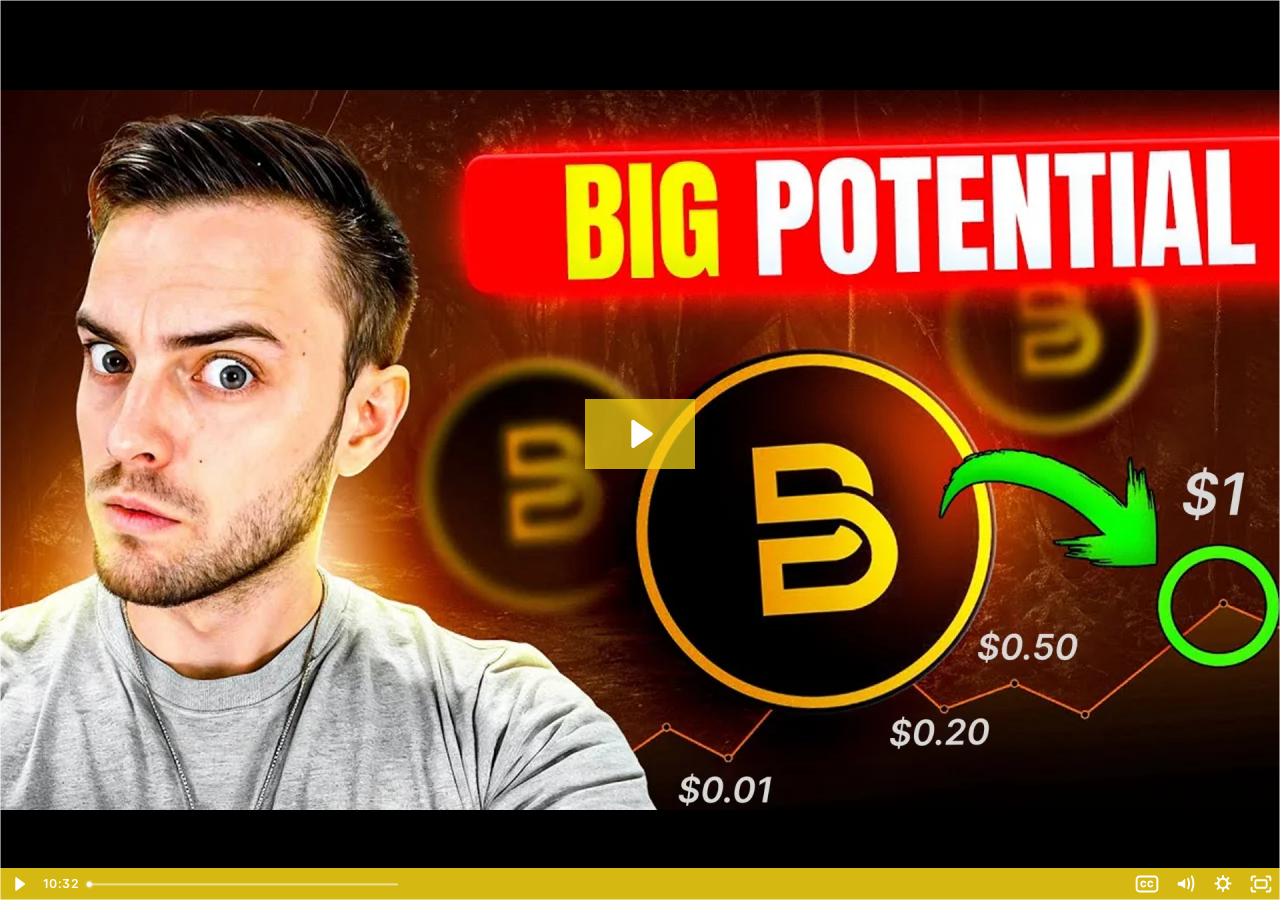
<file: index_4.html>
<!DOCTYPE html><html lang="en-US" data-scrapbook-source="https://fast.wistia.net/embed/iframe/aa3tldcsf0?autoplay=0"><head><meta charset="UTF-8">
<meta content="width=device-width, user-scalable=no" name="viewport">
<meta content="noindex" name="robots">
<meta content="noindex,indexifembedded" name="googlebot">
<title>💥 BlockchainFX Pre-sale ALERT! 🚀 Dive In NOW! (1)</title>
<link rel="alternate" type="application/json+oembed" href="https://fast.wistia.com/oembed.json?url=https%3A%2F%2Ffast.wistia.com%2Fembed%2Fiframe%2Faa3tldcsf0" title="💥 BlockchainFX Pre-sale ALERT! 🚀 Dive In NOW! (1)">
<meta name="twitter:card" content="player">
<meta name="twitter:site" content="@wistia">
<meta name="twitter:title" content="💥 BlockchainFX Pre-sale ALERT! 🚀 Dive In NOW! (1)">
<meta name="twitter:url" content="https://fast.wistia.net/embed/iframe/aa3tldcsf0?twitter=true">
<meta name="twitter:description" content="10 min 32 sec video">
<meta name="twitter:image" content="https://embed-ssl.wistia.com/deliveries/b865d3f4f0db5845f0d3b90957a7bbba/file.">
<meta name="twitter:player" content="https://fast.wistia.net/embed/iframe/aa3tldcsf0?twitter=true">
<meta name="twitter:player:width" content="435">
<meta name="twitter:player:height" content="245">


<style>
  html, body {margin:0;padding:0;overflow:hidden;height:100%;}
  object {border:0;}
  #wistia_video,.wistia_embed {height:100%;width:100%;}
</style>
<style id="wistia_145_style" type="text/css" class="wistia_injected_style">
      #wistia_chrome_37 ::cue {
        visibility: hidden;
      }
      #wistia_chrome_37 ::-webkit-media-text-track-container {
        visibility: hidden;
      }
      #wistia_chrome_37 ::-webkit-media-text-track-background {
        visibility: hidden;
      }
      #wistia_chrome_37 ::-webkit-media-text-track-display {
        visibility: hidden;
      }
    </style><link rel="shortcut icon" href="favicon-1.ico"></head>
<body>



<div class="wistia_embed wistia_embed_initialized" id="wistia_video"><div id="wistia_chrome_37" class="w-chrome notranslate" tabindex="-1" style="display: inline-block; height: 100%; line-height: normal; margin: 0px; padding: 0px; position: relative; vertical-align: top; width: 100%; outline: none; overflow: hidden; box-sizing: content-box; border-radius: 0px; clip-path: inset(0.5px);"><div id="wistia_grid_58_wrapper" style="display: block;"><div id="wistia_grid_58_above"></div><div id="wistia_grid_58_main"><div id="wistia_grid_58_behind"></div><div id="wistia_grid_58_center"><div class="w-video-wrapper w-css-reset" style="width: 100%; height: 100%; transition: opacity 200ms;"><video id="wistia_simple_video_121" poster="blank.gif" aria-label="💥 BlockchainFX Pre-sale ALERT! 🚀 Dive In NOW! (1)" src="urn:scrapbook:download:error:blob:" controlslist="nodownload" playsinline="" preload="none" type="video/m3u8" x-webkit-airplay="allow" style="background: transparent; display: block; height: 100%; max-height: none; max-width: none; position: static; visibility: visible; width: 100%; object-fit: fill;"><source type="application/x-mpegURL" src="aa3tldcsf0.m3u8"></video></div><div class="w-ui-container" style="height: 100%; left: 0px; position: absolute; top: 0px; width: 100%; transition: opacity 200ms;"><div id="w-vulcan-v2-57" class="w-vulcan-v2 w-css-reset" style="border-radius: 0px; box-sizing: border-box; cursor: default; direction: ltr; height: 100%; left: 0px; position: absolute; visibility: visible; top: 0px; width: 100%; --wistia-player-icon-color: #ffffff; --wistia-player-color-hover: #997700; --wistia-player-icon-color-hover: #000;"><div class="w-vulcan--background w-css-reset" style="height: 100%; left: 0px; position: absolute; top: 0px; width: 100%;"><div data-handle="statusBar" class="w-css-reset"></div><div data-handle="backgroundFocus" class="w-css-reset"><button aria-label="Play Video: 💥 BlockchainFX Pre-sale ALERT! 🚀 Dive In NOW! (1)" tabindex="0" class="w-css-reset w-vulcan-v2-button" style="clip: rect(1px, 1px, 1px, 1px); height: 1px; overflow: hidden; position: absolute; white-space: nowrap; width: 1px; pointer-events: none;"></button></div><div data-handle="thumbnail" class="w-css-reset"><div><div class="w-css-reset" style="filter: blur(5px); height: 100%; left: 0px; position: absolute; top: 0px; width: 100%; display: block;"><img src="swatch-3.jpg" alt="Video Thumbnail" aria-hidden="true" class="w-css-reset" style="background-color: rgb(0, 0, 0); height: 100%; object-fit: contain; position: absolute; width: 100%; top: 0px; left: 0px; clip: auto; display: block; border-radius: 0px;"></div><div class="w-css-reset" style="height: 100%; left: 0px; opacity: 1; position: absolute; top: 0px; width: 100%; display: block; transition: opacity 3s;"><img srcset="b865d3f4f0db5845f0d3b90957a7bbba.webp 320w, b865d3f4f0db5845f0d3b90957a7bbba.webp 640w, b865d3f4f0db5845f0d3b90957a7bbba-1.webp 960w, b865d3f4f0db5845f0d3b90957a7bbba-2.webp 1280w, b865d3f4f0db5845f0d3b90957a7bbba-3.webp 1920w, b865d3f4f0db5845f0d3b90957a7bbba-3.webp 3840w" src="b865d3f4f0db5845f0d3b90957a7bbba.webp" alt="Video Thumbnail" class="w-css-reset" style="background-color: rgb(0, 0, 0); height: 100%; object-fit: contain; position: absolute; width: 100%; top: 0px; left: 0px; clip: auto; display: block; border-radius: 0px;"></div></div></div></div><div aria-live="polite" aria-atomic="true" class="w-vulcan--aria-live w-css-reset" style="position: absolute; left: -99999em;"></div><div class="w-vulcan-overlays-table w-css-reset" style="display: table; pointer-events: none; position: absolute; width: 100%; height: calc(100% - 32px);"><div class="w-vulcan-overlays--left w-css-reset" style="display: table-cell; height: auto; vertical-align: top; position: relative; width: 0px;"><div class="w-css-reset" style="height: 100%;"></div></div><div class="w-vulcan-overlays--center w-css-reset" style="display: table-cell; height: 100%; vertical-align: top; position: relative; width: 100%;"><div class="w-css-reset" style="height: 100%;"><div data-handle="bigPlayButton" class="w-css-reset" style="pointer-events: auto;"><div class="w-bpb-wrapper w-css-reset w-css-reset-tree" style="border-radius: 0px; display: block; left: calc(50%); margin-left: -54.6423px; margin-top: -34.9711px; overflow: hidden; position: absolute; top: calc(50% + 0px);"><button aria-label="Play Video: 💥 BlockchainFX Pre-sale ALERT! 🚀 Dive In NOW! (1)" tabindex="0" type="button" class="w-big-play-button w-css-reset-button-important w-vulcan-v2-button" style="background-color: transparent; border: 0px; color: rgb(255, 255, 255); cursor: pointer; height: 69.9421px; box-shadow: none; width: 109.285px;"><div style="background: rgb(251, 217, 21); display: block; left: 0px; height: 69.9421px; mix-blend-mode: darken; position: absolute; top: 0px; width: 109.285px;"></div><div style="background-color: rgba(251, 217, 21, 0.7); height: 69.9421px; left: 0px; position: absolute; top: 0px; transition: background-color 150ms; width: 109.285px;"></div><svg x="0px" y="0px" viewBox="0 0 125 80" enable-background="new 0 0 125 80" aria-hidden="true" style="fill: rgb(255, 255, 255); height: 69.9421px; left: 0px; stroke-width: 0px; top: 0px; width: 100%; position: absolute; color: rgb(255, 255, 255);"><path fill-rule="evenodd" clip-rule="evenodd" fill="currentcolor" opacity="1" transform="translate(44, 22)" d="M12.138 2.173C10.812 1.254 9 2.203 9 3.817v28.366c0 1.613 1.812 2.563 3.138 1.644l20.487-14.183a2 2 0 0 0 0-3.288L12.138 2.173Z"></path></svg></button></div></div><div data-handle="clickForSoundButton" class="w-css-reset" style="pointer-events: auto;"><div data-handle="click-for-sound-backdrop" class="w-css-reset w-css-reset-tree" style="display: none; height: 100%; left: 0px; pointer-events: auto; position: absolute; top: 0px; width: 100%;"><button aria-label="Click for sound" class="w-vulcan-v2-button click-for-sound-btn" style="background: rgba(0, 0, 0, 0.8); border: 2px solid transparent; border-radius: 60px; cursor: pointer; display: flex; justify-content: space-between; align-items: center; outline: none; pointer-events: auto; position: absolute; right: 19.375px; top: 19.375px; max-width: 520.787px;"><div style="display: flex; align-items: center; justify-content: flex-end; white-space: nowrap; overflow: hidden; max-width: 0px; transition: max-width 200ms;"><span style="color: rgb(255, 255, 255); font-family: WistiaPlayerInter, Helvetica, sans-serif; font-size: 15px; font-weight: 500; padding-left: 1em; white-space: nowrap; overflow: hidden; text-overflow: ellipsis; max-width: 559.537px;">Click for sound</span></div><svg viewBox="0 0 237 237" width="49.87499999999999" height="49.87499999999999"><style>
  @keyframes VOLUME_SMALL_WAVE_FLASH {
    0% { opacity: 0; }
    33% { opacity: 1; }
    66% { opacity: 1; }
    100% { opacity: 0; }
  }

  @keyframes VOLUME_LARGE_WAVE_FLASH {
    0% { opacity: 0; }
    33% { opacity: 1; }
    66% { opacity: 1; }
    100% { opacity: 0; }
  }

  .volume__small-wave {
    animation: VOLUME_SMALL_WAVE_FLASH 2s infinite;
    opacity: 0;
  }

  .volume__large-wave {
    animation: VOLUME_LARGE_WAVE_FLASH 2s infinite .3s;
    opacity: 0;
  }
</style><path fill="#fff" d="M88 107H65v24h24l23 23V84z"></path><g fill="none" stroke="#fff" stroke-linecap="round" stroke-width="10"><path d="M142 86c9 21 9 44 0 65" class="volume__small-wave"></path><path d="M165 74c13 23 13 66 0 89" class="volume__large-wave"></path></g></svg></button></div></div><div data-handle="playPauseNotifier" class="w-css-reset" style="pointer-events: auto;"></div><div data-handle="captions" class="w-css-reset" style="pointer-events: auto;"></div><div data-handle="playPauseLoading" class="w-css-reset" style="pointer-events: auto;"><div class="w-css-reset w-css-reset-tree" style="height: 100%; left: 0px; pointer-events: none; position: absolute; top: 0px; width: 100%;"><button aria-label="Play Video" class="w-vulcan-v2-button" style="background: rgba(0, 0, 0, 0.6); border: 0px; border-radius: 50%; cursor: pointer; display: none; height: 122.399px; left: 50%; margin: 0px; padding: 0px; pointer-events: auto; position: absolute; opacity: 0; outline: none; top: 50%; transform: translate(-50%, -50%) scale(0.8); transition: opacity 200ms, transform 600ms; -webkit-tap-highlight-color: rgba(0, 0, 0, 0); width: 122.399px;"><div style="width: 100%; height: 100%; margin-left: 0px;"><svg x="0px" y="0px" viewBox="0 0 40 34" enable-background="new 0 0 40 34" aria-hidden="true" style="fill: none; height: 100%; left: 0px; stroke-width: 0px; top: 0px; width: 100%; color: rgb(255, 255, 255);"><path d="M24.888 16.1913C25.4371 16.5906 25.4371 17.4094 24.888 17.8087L16.5882 23.845C15.9272 24.3257 15 23.8535 15 23.0362V10.9638C15 10.1465 15.9272 9.67433 16.5882 10.155L24.888 16.1913Z" fill="currentcolor"></path></svg></div></button></div></div><div data-handle="transcript" class="w-css-reset" style="pointer-events: auto;"><div class="w-css-reset" style="position: absolute;"></div></div></div></div><div class="w-vulcan-overlays--right w-css-reset" style="display: table-cell; height: auto; vertical-align: top; position: relative; width: 0px;"><div class="w-css-reset" style="height: 100%;"></div></div></div><div class="w-bottom-bar w-css-reset" style="bottom: 0px; border-radius: 0px; border-collapse: collapse; display: table; height: 32px; pointer-events: none; position: absolute; padding-left: 0px; padding-right: 0px; right: 50%; table-layout: auto; transform: translate(50%); width: calc(100% + 0px); z-index: 1;"><div class="w-bottom-bar-lower w-css-reset" style="position: relative;"><div style="height: 100%; left: 0px; position: absolute; top: 0px; width: 100%;"><div style="background: rgb(251, 217, 21); display: none; height: 100%; mix-blend-mode: darken; left: 0px; opacity: 1; position: absolute; top: 0px; transition: opacity; width: 100%;"></div><div style="background: rgba(251, 217, 21, 0.85); border-radius: 0px; height: 100%; opacity: 1; left: 0px; position: absolute; top: 0px; transition: opacity; width: 100%;"></div></div><div style="display: none;"><div style="background: rgb(251, 217, 21); display: none; height: 100%; mix-blend-mode: darken; left: 0px; opacity: 1; position: absolute; top: 0px; transition: opacity; width: 100%;"></div><div style="background: right rgba(251, 217, 21, 0.85); border-radius: 0px; height: 100%; opacity: 1; left: 0px; position: absolute; top: 0px; transition: opacity; width: 100%;"></div></div><div class="w-bottom-bar-left w-css-reset" style="display: table-cell; height: auto; vertical-align: top; position: relative; width: 0px; opacity: 1; transition: opacity;"><div class="w-bottom-bar-left-inner w-css-reset" style="height: 32px; position: relative; pointer-events: auto; white-space: nowrap;"><div data-handle="smallPlayButton" class="w-css-reset" style="display: inline-block; vertical-align: top;"><div class="w-vulcan-button-wrapper w-css-reset" style="display: inline-block; height: 32px; position: relative; vertical-align: top; width: 38px;"><button tabindex="0" class="w-vulcan-v2-button w-css-reset w-css-reset-tree w-css-reset-button-important" aria-label="Play Video" title="Play Video" style="background-color: transparent; border-radius: 0px; box-shadow: none; cursor: pointer; height: 100%; position: relative; transition: background-color 150ms; width: 100%; color: var(--wistia-player-icon-color) !important;"><div data-handle="smallPlayButton_icon_wrapper" class="w-vulcan-icon-wrapper" style="box-sizing: border-box; height: 100%; position: relative; opacity: 1; transform: scale(1.001); transition: transform 200ms;"><div style="width: 100%; height: 100%; margin-left: 1.425px;"><svg x="0px" y="0px" viewBox="0 0 40 34" enable-background="new 0 0 40 34" aria-hidden="true" style="fill: none; height: 100%; left: 0px; stroke-width: 0px; top: 0px; width: 100%; vertical-align: top;"><path d="M24.888 16.1913C25.4371 16.5906 25.4371 17.4094 24.888 17.8087L16.5882 23.845C15.9272 24.3257 15 23.8535 15 23.0362V10.9638C15 10.1465 15.9272 9.67433 16.5882 10.155L24.888 16.1913Z" fill="currentcolor"></path></svg></div></div></button></div></div></div></div><div class="w-bottom-bar-middle w-css-reset" style="display: table-cell; height: auto; vertical-align: top; position: relative; width: 100%; opacity: 1; transition: opacity;"><div class="w-bottom-bar-middle-inner w-css-reset" style="height: 32px; position: relative; pointer-events: auto; white-space: nowrap; opacity: 1; transform: translateY(0px); transition: opacity, transform;"><div data-handle="playbar" class="w-css-reset" style="height: 100%; position: relative;"><div class="w-playbar-wrapper w-css-reset w-css-reset-tree" style="display: flex; height: 100%; width: 100%;"><div class="w-playbar__time" style="box-sizing: content-box; color: rgb(255, 255, 255); font-family: WistiaPlayerInterNumbersSemiBold, Helvetica, sans-serif; font-size: 12.35px; letter-spacing: 0.475px; line-height: 32px; padding-left: 4.75px; pointer-events: none; position: relative; text-align: center; width: 33.25px;">10:32</div><div style="width: 100%; position: relative;"><div aria-label="Playbar" aria-orientation="horizontal" aria-valuemax="632.373" aria-valuemin="0" aria-valuenow="0" aria-valuetext="0 seconds" role="slider" tabindex="0" style="cursor: pointer; flex: 1 1 0%; height: 32px; outline: none; margin-left: 14.25px; margin-right: 9.5px; position: relative;"><canvas height="35.68666458129883" width="369.7328036028147" style="height: 32px; left: -14.25px; position: absolute; top: 0px; width: 331.537px;" data-scrapbook-canvas="[data-uri]"></canvas><div style="border-radius: 50%; height: 10.64px; left: -5.32px; opacity: 0; position: absolute; top: 10.68px; width: 10.64px;"></div></div></div></div></div></div></div><div class="w-bottom-bar-right w-css-reset" style="display: table-cell; height: auto; vertical-align: top; position: relative; width: 0px; opacity: 1; transition: opacity; white-space: nowrap;"><div class="w-bottom-bar-right-inner-anchor w-css-reset" style="height: 32px; position: relative; pointer-events: auto; white-space: nowrap; display: inline-block; right: 0px; top: 0px; vertical-align: top;"><div class="w-bottom-bar-right-inner w-css-reset" style="height: 32px; position: relative; pointer-events: auto; white-space: nowrap; display: inline-block; opacity: 1; right: 0px; top: 0px; transform: translateY(0px); transition: opacity, transform;"><div data-handle="captionsButton" class="w-css-reset" style="display: inline-block; vertical-align: top;"><div class="w-vulcan-button-wrapper w-css-reset" style="display: inline-block; height: 32px; position: relative; vertical-align: top; width: 38px;"><button tabindex="0" aria-expanded="false" class="w-vulcan-v2-button w-css-reset w-css-reset-tree w-css-reset-button-important" aria-label="Show captions menu" title="Show captions menu" style="background-color: transparent; border-radius: 0px; box-shadow: none; cursor: pointer; height: 100%; position: relative; transition: background-color 150ms; width: 100%; color: var(--wistia-player-icon-color) !important;"><div data-handle="captionsButton_icon_wrapper" class="w-vulcan-icon-wrapper" style="box-sizing: border-box; height: 100%; position: relative; opacity: 1; transform: scale(1.001); transition: transform 200ms;"><svg x="0px" y="0px" viewBox="0 0 40 34" enable-background="new 0 0 40 34" aria-hidden="true" style="fill: none; height: 100%; left: 0px; stroke-width: 0px; top: 0px; width: 100%;"><path d="M18.4 18.7C17.9 19.4 17.3 19.9 16.3 19.9C15 19.9 13.9 18.8 13.9 17.1C13.9 15.5 14.9 14.3 16.3 14.3C17.3 14.3 17.9 14.8 18.3 15.5" stroke="currentcolor" stroke-width="1.8" stroke-linecap="round"></path><path d="M25.8 18.7C25.3 19.4 24.7 19.9 23.7 19.9C22.4 19.9 21.3 18.8 21.3 17.1C21.3 15.5 22.3 14.3 23.7 14.3C24.7 14.3 25.3 14.8 25.7 15.5" stroke="currentcolor" stroke-width="1.8" stroke-linecap="round"></path><path fill-rule="evenodd" clip-rule="evenodd" d="M31 21.9811C31 23.5912 29.6 25 28 25H12C10.4 25 9 23.5912 9 21.9811V12.0189C9 10.4088 10.4 9 12 9H28C29.6 9 31 10.4088 31 12.0189V21.9811Z" stroke="currentcolor" stroke-width="2" stroke-linecap="round"></path></svg></div></button></div></div><div data-handle="volumeButton" class="w-css-reset" style="display: inline-block; vertical-align: top;"><div class="w-vulcan-button-wrapper w-css-reset" style="display: inline-block; height: 32px; position: relative; vertical-align: top; width: 38px;"><button tabindex="0" aria-pressed="false" class="w-vulcan-v2-button w-css-reset w-css-reset-tree w-css-reset-button-important" aria-label="Mute" title="Mute" style="background-color: transparent; border-radius: 0px; box-shadow: none; cursor: pointer; height: 100%; position: relative; transition: background-color 150ms; width: 100%; color: var(--wistia-player-icon-color) !important;"><div data-handle="volumeButton_icon_wrapper" class="w-vulcan-icon-wrapper" style="box-sizing: border-box; height: 100%; position: relative; opacity: 1; transform: scale(1.001); transition: transform 200ms;"><svg x="0px" y="0px" viewBox="0 0 40 34" enable-background="new 0 0 40 34" aria-hidden="true" style="fill: none; height: 100%; left: 0px; stroke-width: 0px; top: 0px; width: 100%;"><g style="transform: translateX(1.25px); transition: transform 100ms;"><path d="M15.8 13.9995C15.3 14.4995 14.4 14.7995 13.8 14.7995H12.2C11.5 14.7995 11 15.2995 11 15.9995V17.5995C11 18.2995 11.5 18.7995 12.2 18.7995H13.8C14.5 18.7995 15.4 19.1995 15.8 19.5995L18.2 21.3999C18.5296 21.6472 19 21.412 19 20.9999V12.154C19 11.7163 18.4774 11.4899 18.1581 11.7892L15.8 13.9995Z" fill="currentcolor"></path><g stroke="currentcolor" stroke-width="2" stroke-linecap="round" stroke-linejoin="round"><path d="M22 11.5C22 11.5 23.1 14 23.1 16.5C23.1 19 22 21.5 22 21.5" style="opacity: 1; transition: opacity 100ms;"></path><path d="M26 9C26 9 27.7 12.8 27.7 16.5C27.7 20.2 26 24 26 24" style="opacity: 1; transition: opacity 100ms;"></path><g style="opacity: 0; transition: opacity 100ms;"><path d="M22 14L27 19"></path><path d="M27 14L22 19"></path></g></g></g></svg></div></button></div></div><div data-handle="settingsButton" class="w-css-reset" style="display: inline-block; vertical-align: top;"><div class="w-vulcan-button-wrapper w-css-reset" style="display: inline-block; height: 32px; position: relative; vertical-align: top; width: 38px;"><button tabindex="0" aria-expanded="false" class="w-vulcan-v2-button w-css-reset w-css-reset-tree w-css-reset-button-important" aria-label="Show settings menu" title="Show settings menu" style="background-color: transparent; border-radius: 0px; box-shadow: none; cursor: pointer; height: 100%; position: relative; transition: background-color 150ms; width: 100%; color: var(--wistia-player-icon-color) !important;"><div data-handle="settingsButton_icon_wrapper" class="w-vulcan-icon-wrapper" style="box-sizing: border-box; height: 100%; position: relative; opacity: 1; transform: scale(1.001); transition: transform 200ms;"><svg x="0px" y="0px" viewBox="0 0 40 34" enable-background="new 0 0 40 34" aria-hidden="true" style="fill: none; height: 100%; left: 0px; stroke-width: 0px; top: 0px; width: 100%;"><path fill-rule="evenodd" clip-rule="evenodd" d="M26.4 15.4H28.3C28.7 15.4 29 15.7 29 16.1V16.7C29 17.1 28.7 17.4 28.3 17.4H26.4C26 17.4 25.6 17.7 25.5 18.1L25.1 19.2C25 19.5 25 20 25.3 20.3L26.6 21.6C26.9 21.9 26.9 22.3 26.6 22.6L26.2 23C25.9 23.3 25.5 23.3 25.2 23L23.9 21.7C23.6 21.5 23.1 21.4 22.8 21.6L21.7 22.1C21.3 22.2 21 22.6 21 23V24.7C21 25.1 20.7 25.4 20.3 25.4H19.7C19.3 25.4 19 25.1 19 24.7V23C19 22.6 18.7 22.2 18.3 22.1L17.1 21.6C16.8 21.5 16.3 21.5 16 21.8L14.8 23C14.5 23.3 14.1 23.3 13.8 23L13.4 22.6C13.1 22.3 13.1 21.9 13.4 21.6L14.6 20.4C14.8 20.1 14.9 19.6 14.7 19.3L14.2 18.1C14.1 17.7 13.7 17.4 13.3 17.4H11.7C11.3 17.4 11 17.1 11 16.7V16.1C11 15.7 11.3 15.4 11.7 15.4H13.3C13.7 15.4 14.1 15.1 14.2 14.7L14.7 13.5C14.9 13.2 14.9 12.7 14.6 12.4L13.4 11.2C13.1 10.9 13.1 10.5 13.4 10.2L13.8 9.8C14.1 9.5 14.5 9.5 14.8 9.8L16 11C16.3 11.3 16.8 11.4 17.1 11.2L18.3 10.7C18.7 10.6 19 10.2 19 9.8V8.1C19 7.7 19.3 7.4 19.7 7.4H20.3C20.7 7.4 21 7.7 21 8.1V9.8C21 10.2 21.3 10.6 21.7 10.7L22.8 11.2C23.1 11.4 23.6 11.4 23.9 11.1L25.2 9.8C25.5 9.5 25.9 9.5 26.2 9.8L26.6 10.2C26.9 10.5 26.9 10.9 26.6 11.2L25.3 12.5C25 12.8 24.9 13.3 25.1 13.6L25.5 14.7C25.6 15.1 26 15.4 26.4 15.4ZM19.9 20.4C22 20.4 23.8 18.7 23.8 16.5C23.8 14.3 22.1 12.6 19.9 12.6C17.7 12.6 16 14.4 16 16.5C16 18.6 17.7 20.4 19.9 20.4Z" fill="currentcolor"></path></svg></div></button></div></div><div data-handle="fullscreenControl" class="w-css-reset" style="display: inline-block; vertical-align: top;"><div class="w-vulcan-button-wrapper w-css-reset" style="display: inline-block; height: 32px; position: relative; vertical-align: top; width: 38px;"><button tabindex="0" class="w-vulcan-v2-button w-css-reset w-css-reset-tree w-css-reset-button-important" aria-label="Fullscreen" title="Fullscreen" style="background-color: transparent; border-radius: 0px; box-shadow: none; cursor: pointer; height: 100%; position: relative; transition: background-color 150ms; width: 100%; color: var(--wistia-player-icon-color) !important;"><div data-handle="fullscreenControl_icon_wrapper" class="w-vulcan-icon-wrapper" style="box-sizing: border-box; height: 100%; position: relative; opacity: 1; transform: scale(1.001); transition: transform 200ms;"><svg x="0px" y="0px" viewBox="0 0 40 34" enable-background="new 0 0 40 34" aria-hidden="true" style="fill: none; height: 100%; left: 0px; stroke-width: 0px; top: 0px; width: 100%;"><rect x="14" y="13" width="12" height="8" rx="1.5" stroke="currentcolor" stroke-width="2"></rect><g stroke="currentcolor" stroke-width="2" stroke-linecap="round" stroke-linejoin="round"><path d="M10 13V11C10 9.89543 10.8954 9 12 9H14"></path><path d="M30 13V11C30 9.89543 29.1046 9 28 9H26"></path><path d="M30 21L30 23C30 24.1046 29.1046 25 28 25L26 25"></path><path d="M10 21L10 23C10 24.1046 10.8954 25 12 25L14 25"></path></g></svg></div></button></div></div></div></div><div class="w-wistia-logo w-css-reset" style="height: 32px; position: relative; pointer-events: auto; white-space: nowrap; display: none; right: 0px; top: 0px;"></div><div class="w-ellipsis w-css-reset" style="height: 32px; position: relative; pointer-events: auto; white-space: nowrap; display: none;"></div></div></div><style id="wistia_76_style" type="text/css" class="wistia_injected_style">
        @media (prefers-reduced-motion: no-preference) {
          @keyframes w-control-bar-fade-in {
            0% {
              opacity: 0;
              transform: translateX(50%) translateY(10px);
            }
            100% {
              opacity: 1;
              transform: translateX(50%) translateY(0px);
            }
          }
        }
      </style></div><div class="w-foreground w-css-reset" style="height: 100%; left: 0px; pointer-events: none; position: absolute; top: 0px; width: 100%; z-index: 1;"><div data-handle="contextMenu" class="w-css-reset" style="pointer-events: auto;"></div><div data-handle="loadingHourglass" class="w-css-reset" style="pointer-events: auto;"></div><div data-handle="focusOutline" class="w-css-reset" style="pointer-events: auto;"><div class="w-focus-outline" style="box-shadow: rgb(255, 255, 255) 0px 0px 0px 2px inset; border-radius: 0px; display: none; height: 100%; left: 0px; pointer-events: none; position: absolute; right: 0px; width: 100%;"></div></div></div></div><style id="wistia_63_style" type="text/css" class="wistia_injected_style">
      #wistia_chrome_37 #wistia_grid_58_wrapper .w-css-reset{font-size:14px;}
#wistia_chrome_37 #wistia_grid_58_wrapper div.w-css-reset{box-sizing:inherit;box-shadow:none;color:inherit;display:block;float:none;font:inherit;font-family:inherit;font-style:normal;font-weight:normal;font-size:inherit;letter-spacing:0;line-height:inherit;margin:0;max-height:none;max-width:none;min-height:0;min-width:0;padding:0;position:static;text-decoration:none;text-transform:none;text-shadow:none;transition:none;word-wrap:normal;-webkit-tap-highlight-color:rgba(0,0,0,0);-webkit-user-select:none;-webkit-font-smoothing:antialiased}
#wistia_chrome_37 #wistia_grid_58_wrapper span.w-css-reset{box-sizing:inherit;box-shadow:none;color:inherit;display:block;float:none;font:inherit;font-family:inherit;font-style:normal;font-weight:normal;font-size:inherit;letter-spacing:0;line-height:inherit;margin:0;max-height:none;max-width:none;min-height:0;min-width:0;padding:0;position:static;text-decoration:none;text-transform:none;text-shadow:none;transition:none;word-wrap:normal;-webkit-tap-highlight-color:rgba(0,0,0,0);-webkit-user-select:none;-webkit-font-smoothing:antialiased}
#wistia_chrome_37 #wistia_grid_58_wrapper ul.w-css-reset{box-sizing:inherit;box-shadow:none;color:inherit;display:block;float:none;font:inherit;font-family:inherit;font-style:normal;font-weight:normal;font-size:inherit;letter-spacing:0;line-height:inherit;margin:0;max-height:none;max-width:none;min-height:0;min-width:0;padding:0;position:static;text-decoration:none;text-transform:none;text-shadow:none;transition:none;word-wrap:normal;-webkit-tap-highlight-color:rgba(0,0,0,0);-webkit-user-select:none;-webkit-font-smoothing:antialiased}
#wistia_chrome_37 #wistia_grid_58_wrapper li.w-css-reset{box-sizing:inherit;box-shadow:none;color:inherit;display:block;float:none;font:inherit;font-family:inherit;font-style:normal;font-weight:normal;font-size:inherit;letter-spacing:0;line-height:inherit;margin:0;max-height:none;max-width:none;min-height:0;min-width:0;padding:0;position:static;text-decoration:none;text-transform:none;text-shadow:none;transition:none;word-wrap:normal;-webkit-tap-highlight-color:rgba(0,0,0,0);-webkit-user-select:none;-webkit-font-smoothing:antialiased}
#wistia_chrome_37 #wistia_grid_58_wrapper label.w-css-reset{box-sizing:inherit;box-shadow:none;color:inherit;display:block;float:none;font:inherit;font-family:inherit;font-style:normal;font-weight:normal;font-size:inherit;letter-spacing:0;line-height:inherit;margin:0;max-height:none;max-width:none;min-height:0;min-width:0;padding:0;position:static;text-decoration:none;text-transform:none;text-shadow:none;transition:none;word-wrap:normal;-webkit-tap-highlight-color:rgba(0,0,0,0);-webkit-user-select:none;-webkit-font-smoothing:antialiased}
#wistia_chrome_37 #wistia_grid_58_wrapper fieldset.w-css-reset{box-sizing:inherit;box-shadow:none;color:inherit;display:block;float:none;font:inherit;font-family:inherit;font-style:normal;font-weight:normal;font-size:inherit;letter-spacing:0;line-height:inherit;margin:0;max-height:none;max-width:none;min-height:0;min-width:0;padding:0;position:static;text-decoration:none;text-transform:none;text-shadow:none;transition:none;word-wrap:normal;-webkit-tap-highlight-color:rgba(0,0,0,0);-webkit-user-select:none;-webkit-font-smoothing:antialiased}
#wistia_chrome_37 #wistia_grid_58_wrapper button.w-css-reset{box-sizing:inherit;box-shadow:none;color:inherit;display:block;float:none;font:inherit;font-family:inherit;font-style:normal;font-weight:normal;font-size:inherit;letter-spacing:0;line-height:inherit;margin:0;max-height:none;max-width:none;min-height:0;min-width:0;padding:0;position:static;text-decoration:none;text-transform:none;text-shadow:none;transition:none;word-wrap:normal;-webkit-tap-highlight-color:rgba(0,0,0,0);-webkit-user-select:none;-webkit-font-smoothing:antialiased}
#wistia_chrome_37 #wistia_grid_58_wrapper img.w-css-reset{box-sizing:inherit;box-shadow:none;color:inherit;display:block;float:none;font:inherit;font-family:inherit;font-style:normal;font-weight:normal;font-size:inherit;letter-spacing:0;line-height:inherit;margin:0;max-height:none;max-width:none;min-height:0;min-width:0;padding:0;position:static;text-decoration:none;text-transform:none;text-shadow:none;transition:none;word-wrap:normal;-webkit-tap-highlight-color:rgba(0,0,0,0);-webkit-user-select:none;-webkit-font-smoothing:antialiased}
#wistia_chrome_37 #wistia_grid_58_wrapper a.w-css-reset{box-sizing:inherit;box-shadow:none;color:inherit;display:block;float:none;font:inherit;font-family:inherit;font-style:normal;font-weight:normal;font-size:inherit;letter-spacing:0;line-height:inherit;margin:0;max-height:none;max-width:none;min-height:0;min-width:0;padding:0;position:static;text-decoration:none;text-transform:none;text-shadow:none;transition:none;word-wrap:normal;-webkit-tap-highlight-color:rgba(0,0,0,0);-webkit-user-select:none;-webkit-font-smoothing:antialiased}
#wistia_chrome_37 #wistia_grid_58_wrapper svg.w-css-reset{box-sizing:inherit;box-shadow:none;color:inherit;display:block;float:none;font:inherit;font-family:inherit;font-style:normal;font-weight:normal;font-size:inherit;letter-spacing:0;line-height:inherit;margin:0;max-height:none;max-width:none;min-height:0;min-width:0;padding:0;position:static;text-decoration:none;text-transform:none;text-shadow:none;transition:none;word-wrap:normal;-webkit-tap-highlight-color:rgba(0,0,0,0);-webkit-user-select:none;-webkit-font-smoothing:antialiased}
#wistia_chrome_37 #wistia_grid_58_wrapper p.w-css-reset{box-sizing:inherit;box-shadow:none;color:inherit;display:block;float:none;font:inherit;font-family:inherit;font-style:normal;font-weight:normal;font-size:inherit;letter-spacing:0;line-height:inherit;margin:0;max-height:none;max-width:none;min-height:0;min-width:0;padding:0;position:static;text-decoration:none;text-transform:none;text-shadow:none;transition:none;word-wrap:normal;-webkit-tap-highlight-color:rgba(0,0,0,0);-webkit-user-select:none;-webkit-font-smoothing:antialiased}
#wistia_chrome_37 #wistia_grid_58_wrapper a.w-css-reset{border:0;}
#wistia_chrome_37 #wistia_grid_58_wrapper h1.w-css-reset{box-sizing:inherit;box-shadow:none;color:inherit;display:block;float:none;font:inherit;font-family:inherit;font-style:normal;font-weight:normal;font-size:2em;letter-spacing:0;line-height:inherit;margin:0;max-height:none;max-width:none;min-height:0;min-width:0;padding:0;position:static;text-decoration:none;text-transform:none;text-shadow:none;transition:none;word-wrap:normal;-webkit-tap-highlight-color:rgba(0,0,0,0);-webkit-user-select:none;-webkit-font-smoothing:antialiased}
#wistia_chrome_37 #wistia_grid_58_wrapper h2.w-css-reset{box-sizing:inherit;box-shadow:none;color:inherit;display:block;float:none;font:inherit;font-family:inherit;font-style:normal;font-weight:normal;font-size:1.5em;letter-spacing:0;line-height:inherit;margin:0;max-height:none;max-width:none;min-height:0;min-width:0;padding:0;position:static;text-decoration:none;text-transform:none;text-shadow:none;transition:none;word-wrap:normal;-webkit-tap-highlight-color:rgba(0,0,0,0);-webkit-user-select:none;-webkit-font-smoothing:antialiased}
#wistia_chrome_37 #wistia_grid_58_wrapper h3.w-css-reset{box-sizing:inherit;box-shadow:none;color:inherit;display:block;float:none;font:inherit;font-family:inherit;font-style:normal;font-weight:normal;font-size:1.17em;letter-spacing:0;line-height:inherit;margin:0;max-height:none;max-width:none;min-height:0;min-width:0;padding:0;position:static;text-decoration:none;text-transform:none;text-shadow:none;transition:none;word-wrap:normal;-webkit-tap-highlight-color:rgba(0,0,0,0);-webkit-user-select:none;-webkit-font-smoothing:antialiased}
#wistia_chrome_37 #wistia_grid_58_wrapper p.w-css-reset{margin:1.4em 0;}
#wistia_chrome_37 #wistia_grid_58_wrapper a.w-css-reset{display:inline;}
#wistia_chrome_37 #wistia_grid_58_wrapper span.w-css-reset{display:inline;}
#wistia_chrome_37 #wistia_grid_58_wrapper svg.w-css-reset{display:inline;}
#wistia_chrome_37 #wistia_grid_58_wrapper ul.w-css-reset{box-sizing:inherit;box-shadow:none;color:inherit;display:block;float:none;font:inherit;font-family:inherit;font-style:normal;font-weight:normal;font-size:inherit;letter-spacing:0;line-height:inherit;margin:0;max-height:none;max-width:none;min-height:0;min-width:0;padding:0;position:static;text-decoration:none;text-transform:none;text-shadow:none;transition:none;word-wrap:normal;-webkit-tap-highlight-color:rgba(0,0,0,0);-webkit-user-select:none;-webkit-font-smoothing:antialiased;list-style-type:none}
#wistia_chrome_37 #wistia_grid_58_wrapper ol.w-css-reset{box-sizing:inherit;box-shadow:none;color:inherit;display:block;float:none;font:inherit;font-family:inherit;font-style:normal;font-weight:normal;font-size:inherit;letter-spacing:0;line-height:inherit;margin:0;max-height:none;max-width:none;min-height:0;min-width:0;padding:0;position:static;text-decoration:none;text-transform:none;text-shadow:none;transition:none;word-wrap:normal;-webkit-tap-highlight-color:rgba(0,0,0,0);-webkit-user-select:none;-webkit-font-smoothing:antialiased;list-style-type:none}
#wistia_chrome_37 #wistia_grid_58_wrapper li.w-css-reset{box-sizing:inherit;box-shadow:none;color:inherit;display:block;float:none;font:inherit;font-family:inherit;font-style:normal;font-weight:normal;font-size:inherit;letter-spacing:0;line-height:inherit;margin:0;max-height:none;max-width:none;min-height:0;min-width:0;padding:0;position:static;text-decoration:none;text-transform:none;text-shadow:none;transition:none;word-wrap:normal;-webkit-tap-highlight-color:rgba(0,0,0,0);-webkit-user-select:none;-webkit-font-smoothing:antialiased;list-style-type:none}
#wistia_chrome_37 #wistia_grid_58_wrapper ul:before.w-css-reset{display:none}
#wistia_chrome_37 #wistia_grid_58_wrapper ol:before.w-css-reset{display:none}
#wistia_chrome_37 #wistia_grid_58_wrapper li:before.w-css-reset{display:none}
#wistia_chrome_37 #wistia_grid_58_wrapper ul:after.w-css-reset{display:none}
#wistia_chrome_37 #wistia_grid_58_wrapper ol:after.w-css-reset{display:none}
#wistia_chrome_37 #wistia_grid_58_wrapper li:after.w-css-reset{display:none}
#wistia_chrome_37 #wistia_grid_58_wrapper label.w-css-reset{background-attachment:scroll;background-color:transparent;background-image:none;background-position:0 0;background-repeat:no-repeat;background-size:100% 100%;float:none;outline:none}
#wistia_chrome_37 #wistia_grid_58_wrapper button.w-css-reset{background-attachment:scroll;background-color:transparent;background-image:none;background-position:0 0;background-repeat:no-repeat;background-size:100% 100%;border:0;border-radius:0;outline:none;position:static}
#wistia_chrome_37 #wistia_grid_58_wrapper img.w-css-reset{border:0;display:inline-block;vertical-align:top;border-radius:0;outline:none;position:static}
#wistia_chrome_37 #wistia_grid_58_wrapper .w-css-reset button::-moz-focus-inner{border: 0;}
      #wistia_chrome_37 #wistia_grid_58_wrapper .w-css-reset-tree {font-size:14px;}
#wistia_chrome_37 #wistia_grid_58_wrapper .w-css-reset-tree div{box-sizing:inherit;box-shadow:none;color:inherit;display:block;float:none;font:inherit;font-family:inherit;font-style:normal;font-weight:normal;font-size:inherit;letter-spacing:0;line-height:inherit;margin:0;max-height:none;max-width:none;min-height:0;min-width:0;padding:0;position:static;text-decoration:none;text-transform:none;text-shadow:none;transition:none;word-wrap:normal;-webkit-tap-highlight-color:rgba(0,0,0,0);-webkit-user-select:none;-webkit-font-smoothing:antialiased}
#wistia_chrome_37 #wistia_grid_58_wrapper .w-css-reset-tree span{box-sizing:inherit;box-shadow:none;color:inherit;display:block;float:none;font:inherit;font-family:inherit;font-style:normal;font-weight:normal;font-size:inherit;letter-spacing:0;line-height:inherit;margin:0;max-height:none;max-width:none;min-height:0;min-width:0;padding:0;position:static;text-decoration:none;text-transform:none;text-shadow:none;transition:none;word-wrap:normal;-webkit-tap-highlight-color:rgba(0,0,0,0);-webkit-user-select:none;-webkit-font-smoothing:antialiased}
#wistia_chrome_37 #wistia_grid_58_wrapper .w-css-reset-tree ul{box-sizing:inherit;box-shadow:none;color:inherit;display:block;float:none;font:inherit;font-family:inherit;font-style:normal;font-weight:normal;font-size:inherit;letter-spacing:0;line-height:inherit;margin:0;max-height:none;max-width:none;min-height:0;min-width:0;padding:0;position:static;text-decoration:none;text-transform:none;text-shadow:none;transition:none;word-wrap:normal;-webkit-tap-highlight-color:rgba(0,0,0,0);-webkit-user-select:none;-webkit-font-smoothing:antialiased}
#wistia_chrome_37 #wistia_grid_58_wrapper .w-css-reset-tree li{box-sizing:inherit;box-shadow:none;color:inherit;display:block;float:none;font:inherit;font-family:inherit;font-style:normal;font-weight:normal;font-size:inherit;letter-spacing:0;line-height:inherit;margin:0;max-height:none;max-width:none;min-height:0;min-width:0;padding:0;position:static;text-decoration:none;text-transform:none;text-shadow:none;transition:none;word-wrap:normal;-webkit-tap-highlight-color:rgba(0,0,0,0);-webkit-user-select:none;-webkit-font-smoothing:antialiased}
#wistia_chrome_37 #wistia_grid_58_wrapper .w-css-reset-tree label{box-sizing:inherit;box-shadow:none;color:inherit;display:block;float:none;font:inherit;font-family:inherit;font-style:normal;font-weight:normal;font-size:inherit;letter-spacing:0;line-height:inherit;margin:0;max-height:none;max-width:none;min-height:0;min-width:0;padding:0;position:static;text-decoration:none;text-transform:none;text-shadow:none;transition:none;word-wrap:normal;-webkit-tap-highlight-color:rgba(0,0,0,0);-webkit-user-select:none;-webkit-font-smoothing:antialiased}
#wistia_chrome_37 #wistia_grid_58_wrapper .w-css-reset-tree fieldset{box-sizing:inherit;box-shadow:none;color:inherit;display:block;float:none;font:inherit;font-family:inherit;font-style:normal;font-weight:normal;font-size:inherit;letter-spacing:0;line-height:inherit;margin:0;max-height:none;max-width:none;min-height:0;min-width:0;padding:0;position:static;text-decoration:none;text-transform:none;text-shadow:none;transition:none;word-wrap:normal;-webkit-tap-highlight-color:rgba(0,0,0,0);-webkit-user-select:none;-webkit-font-smoothing:antialiased}
#wistia_chrome_37 #wistia_grid_58_wrapper .w-css-reset-tree button{box-sizing:inherit;box-shadow:none;color:inherit;display:block;float:none;font:inherit;font-family:inherit;font-style:normal;font-weight:normal;font-size:inherit;letter-spacing:0;line-height:inherit;margin:0;max-height:none;max-width:none;min-height:0;min-width:0;padding:0;position:static;text-decoration:none;text-transform:none;text-shadow:none;transition:none;word-wrap:normal;-webkit-tap-highlight-color:rgba(0,0,0,0);-webkit-user-select:none;-webkit-font-smoothing:antialiased}
#wistia_chrome_37 #wistia_grid_58_wrapper .w-css-reset-tree img{box-sizing:inherit;box-shadow:none;color:inherit;display:block;float:none;font:inherit;font-family:inherit;font-style:normal;font-weight:normal;font-size:inherit;letter-spacing:0;line-height:inherit;margin:0;max-height:none;max-width:none;min-height:0;min-width:0;padding:0;position:static;text-decoration:none;text-transform:none;text-shadow:none;transition:none;word-wrap:normal;-webkit-tap-highlight-color:rgba(0,0,0,0);-webkit-user-select:none;-webkit-font-smoothing:antialiased}
#wistia_chrome_37 #wistia_grid_58_wrapper .w-css-reset-tree a{box-sizing:inherit;box-shadow:none;color:inherit;display:block;float:none;font:inherit;font-family:inherit;font-style:normal;font-weight:normal;font-size:inherit;letter-spacing:0;line-height:inherit;margin:0;max-height:none;max-width:none;min-height:0;min-width:0;padding:0;position:static;text-decoration:none;text-transform:none;text-shadow:none;transition:none;word-wrap:normal;-webkit-tap-highlight-color:rgba(0,0,0,0);-webkit-user-select:none;-webkit-font-smoothing:antialiased}
#wistia_chrome_37 #wistia_grid_58_wrapper .w-css-reset-tree svg{box-sizing:inherit;box-shadow:none;color:inherit;display:block;float:none;font:inherit;font-family:inherit;font-style:normal;font-weight:normal;font-size:inherit;letter-spacing:0;line-height:inherit;margin:0;max-height:none;max-width:none;min-height:0;min-width:0;padding:0;position:static;text-decoration:none;text-transform:none;text-shadow:none;transition:none;word-wrap:normal;-webkit-tap-highlight-color:rgba(0,0,0,0);-webkit-user-select:none;-webkit-font-smoothing:antialiased}
#wistia_chrome_37 #wistia_grid_58_wrapper .w-css-reset-tree p{box-sizing:inherit;box-shadow:none;color:inherit;display:block;float:none;font:inherit;font-family:inherit;font-style:normal;font-weight:normal;font-size:inherit;letter-spacing:0;line-height:inherit;margin:0;max-height:none;max-width:none;min-height:0;min-width:0;padding:0;position:static;text-decoration:none;text-transform:none;text-shadow:none;transition:none;word-wrap:normal;-webkit-tap-highlight-color:rgba(0,0,0,0);-webkit-user-select:none;-webkit-font-smoothing:antialiased}
#wistia_chrome_37 #wistia_grid_58_wrapper .w-css-reset-tree a{border:0;}
#wistia_chrome_37 #wistia_grid_58_wrapper .w-css-reset-tree h1{box-sizing:inherit;box-shadow:none;color:inherit;display:block;float:none;font:inherit;font-family:inherit;font-style:normal;font-weight:normal;font-size:2em;letter-spacing:0;line-height:inherit;margin:0;max-height:none;max-width:none;min-height:0;min-width:0;padding:0;position:static;text-decoration:none;text-transform:none;text-shadow:none;transition:none;word-wrap:normal;-webkit-tap-highlight-color:rgba(0,0,0,0);-webkit-user-select:none;-webkit-font-smoothing:antialiased}
#wistia_chrome_37 #wistia_grid_58_wrapper .w-css-reset-tree h2{box-sizing:inherit;box-shadow:none;color:inherit;display:block;float:none;font:inherit;font-family:inherit;font-style:normal;font-weight:normal;font-size:1.5em;letter-spacing:0;line-height:inherit;margin:0;max-height:none;max-width:none;min-height:0;min-width:0;padding:0;position:static;text-decoration:none;text-transform:none;text-shadow:none;transition:none;word-wrap:normal;-webkit-tap-highlight-color:rgba(0,0,0,0);-webkit-user-select:none;-webkit-font-smoothing:antialiased}
#wistia_chrome_37 #wistia_grid_58_wrapper .w-css-reset-tree h3{box-sizing:inherit;box-shadow:none;color:inherit;display:block;float:none;font:inherit;font-family:inherit;font-style:normal;font-weight:normal;font-size:1.17em;letter-spacing:0;line-height:inherit;margin:0;max-height:none;max-width:none;min-height:0;min-width:0;padding:0;position:static;text-decoration:none;text-transform:none;text-shadow:none;transition:none;word-wrap:normal;-webkit-tap-highlight-color:rgba(0,0,0,0);-webkit-user-select:none;-webkit-font-smoothing:antialiased}
#wistia_chrome_37 #wistia_grid_58_wrapper .w-css-reset-tree p{margin:1.4em 0;}
#wistia_chrome_37 #wistia_grid_58_wrapper .w-css-reset-tree a{display:inline;}
#wistia_chrome_37 #wistia_grid_58_wrapper .w-css-reset-tree span{display:inline;}
#wistia_chrome_37 #wistia_grid_58_wrapper .w-css-reset-tree svg{display:inline;}
#wistia_chrome_37 #wistia_grid_58_wrapper .w-css-reset-tree ul{box-sizing:inherit;box-shadow:none;color:inherit;display:block;float:none;font:inherit;font-family:inherit;font-style:normal;font-weight:normal;font-size:inherit;letter-spacing:0;line-height:inherit;margin:0;max-height:none;max-width:none;min-height:0;min-width:0;padding:0;position:static;text-decoration:none;text-transform:none;text-shadow:none;transition:none;word-wrap:normal;-webkit-tap-highlight-color:rgba(0,0,0,0);-webkit-user-select:none;-webkit-font-smoothing:antialiased;list-style-type:none}
#wistia_chrome_37 #wistia_grid_58_wrapper .w-css-reset-tree ol{box-sizing:inherit;box-shadow:none;color:inherit;display:block;float:none;font:inherit;font-family:inherit;font-style:normal;font-weight:normal;font-size:inherit;letter-spacing:0;line-height:inherit;margin:0;max-height:none;max-width:none;min-height:0;min-width:0;padding:0;position:static;text-decoration:none;text-transform:none;text-shadow:none;transition:none;word-wrap:normal;-webkit-tap-highlight-color:rgba(0,0,0,0);-webkit-user-select:none;-webkit-font-smoothing:antialiased;list-style-type:none}
#wistia_chrome_37 #wistia_grid_58_wrapper .w-css-reset-tree li{box-sizing:inherit;box-shadow:none;color:inherit;display:block;float:none;font:inherit;font-family:inherit;font-style:normal;font-weight:normal;font-size:inherit;letter-spacing:0;line-height:inherit;margin:0;max-height:none;max-width:none;min-height:0;min-width:0;padding:0;position:static;text-decoration:none;text-transform:none;text-shadow:none;transition:none;word-wrap:normal;-webkit-tap-highlight-color:rgba(0,0,0,0);-webkit-user-select:none;-webkit-font-smoothing:antialiased;list-style-type:none}
#wistia_chrome_37 #wistia_grid_58_wrapper .w-css-reset-tree ul:before{display:none}
#wistia_chrome_37 #wistia_grid_58_wrapper .w-css-reset-tree ol:before{display:none}
#wistia_chrome_37 #wistia_grid_58_wrapper .w-css-reset-tree li:before{display:none}
#wistia_chrome_37 #wistia_grid_58_wrapper .w-css-reset-tree ul:after{display:none}
#wistia_chrome_37 #wistia_grid_58_wrapper .w-css-reset-tree ol:after{display:none}
#wistia_chrome_37 #wistia_grid_58_wrapper .w-css-reset-tree li:after{display:none}
#wistia_chrome_37 #wistia_grid_58_wrapper .w-css-reset-tree label{background-attachment:scroll;background-color:transparent;background-image:none;background-position:0 0;background-repeat:no-repeat;background-size:100% 100%;float:none;outline:none}
#wistia_chrome_37 #wistia_grid_58_wrapper .w-css-reset-tree button{background-attachment:scroll;background-color:transparent;background-image:none;background-position:0 0;background-repeat:no-repeat;background-size:100% 100%;border:0;border-radius:0;outline:none;position:static}
#wistia_chrome_37 #wistia_grid_58_wrapper .w-css-reset-tree img{border:0;display:inline-block;vertical-align:top;border-radius:0;outline:none;position:static}
#wistia_chrome_37 #wistia_grid_58_wrapper .w-css-reset-tree  button::-moz-focus-inner{border: 0;}
      #wistia_chrome_37 #wistia_grid_58_wrapper .w-css-reset-max-width-none-important{max-width:none!important}
      #wistia_chrome_37 #wistia_grid_58_wrapper .w-css-reset-button-important{border-radius:0!important;color:var(--wistia-player-icon-color)!important;}
      #wistia_chrome_37 #wistia_grid_58_wrapper .w-css-reset-dialog-button-important{border-radius:0!important;color:#fff!important;}
    </style></div></div><div id="wistia_grid_58_front"></div><div id="wistia_grid_58_top_inside"><div id="wistia_grid_58_top"></div></div><div id="wistia_grid_58_bottom_inside"><div id="wistia_grid_58_bottom"></div></div><div id="wistia_grid_58_left_inside"><div id="wistia_grid_58_left"></div></div><div id="wistia_grid_58_right_inside"><div id="wistia_grid_58_right"></div></div></div><div id="wistia_grid_58_below"></div><style id="wistia_59_style" type="text/css" class="wistia_injected_style">#wistia_grid_58_wrapper{-moz-box-sizing:content-box;-webkit-box-sizing:content-box;box-sizing:content-box;font-family:Arial,sans-serif;font-size:14px;height:100%;position:relative;text-align:left;width:100%;}
#wistia_grid_58_wrapper *{-moz-box-sizing:content-box;-webkit-box-sizing:content-box;box-sizing:content-box;}
#wistia_grid_58_above{position:relative;}
#wistia_grid_58_main{display:block;height:100%;position:relative;}
#wistia_grid_58_behind{height:100%;left:0;position:absolute;top:0;width:100%;}
#wistia_grid_58_center{height:100%;overflow:hidden;position:relative;width:100%;}
#wistia_grid_58_front{display:none;height:100%;left:0;position:absolute;top:0;width:100%;}
#wistia_grid_58_top_inside{position:absolute;left:0;top:0;width:100%;}
#wistia_grid_58_top{width:100%;position:absolute;bottom:0;left:0;}
#wistia_grid_58_bottom_inside{position:absolute;left:0;bottom:0;width:100%;}
#wistia_grid_58_bottom{width:100%;position:absolute;top:0;left:0;}
#wistia_grid_58_left_inside{height:100%;position:absolute;left:0;top:0;}
#wistia_grid_58_left{height:100%;position:absolute;right:0;top:0;}
#wistia_grid_58_right_inside{height:100%;right:0;position:absolute;top:0;}
#wistia_grid_58_right{height:100%;left:0;position:absolute;top:0;}
#wistia_grid_58_below{position:relative;}</style></div></div></div>

<style id="wistia_22_style" type="text/css" class="wistia_injected_style">
@font-face {
font-family: 'WistiaPlayerInterNumbersSemiBold';
font-feature-settings: 'tnum' 1;
src: url("4245d917129e9598937721cd96104fa1a93adf42");
}
</style>


<style id="wistia_91_style" type="text/css" class="wistia_injected_style">
  @font-face {
    font-family: WistiaPlayerInter;
    src: url("3f137e35835fad87d62c7e3b0c038dcd32bfc294");
    unicode-range: U+0-3B,U+3F-5A,U+61-7A,U+C1,U+C9,U+D1,U+E1,U+E9,E+F1,U+2014,U+2026,U+2192,U+21BA,U+2713,U+2717;
  }

  @font-face {
    font-family: WistiaPlayerInter;
    src:  url("Inter-Extended.woff") format('woff2');
    unicode-range: U+3C-3E,U+5B-60,U+7B-7E,U+A0-C0,U+C2-C8,U+CA-D0,U+D2-E8,U+EA-F0,U+F2-2013,U+2015-2025,U+2026-2191,U+2193-21B9,U+21BB-2712,U+2714-2716,U+2718-10FFFF;
  }

  /* cyrillic-ext */
  @font-face {
    font-family: WistiaPlayerInter;
    font-style: normal;
    font-weight: 400;
    src: url("Inter-Cyrillic-Extended.woff") format('woff');
    unicode-range: U+0460-052F, U+1C80-1C88, U+20B4, U+2DE0-2DFF, U+A640-A69F, U+FE2E-FE2F;
  }
  /* cyrillic */
  @font-face {
    font-family: WistiaPlayerInter;
    font-style: normal;
    font-weight: 400;
    src: url("Inter-Cyrillic.woff") format('woff');
    unicode-range: U+0400-045F, U+0490-0491, U+04B0-04B1, U+2116;
  }
  /* greek-ext */
  @font-face {
    font-family: WistiaPlayerInter;
    font-style: normal;
    font-weight: 400;
    src: url("Inter-Greek-Extended.woff") format('woff');
    unicode-range: U+1F00-1FFF;
  }
  /* greek */
  @font-face {
    font-family: WistiaPlayerInter;
    font-style: normal;
    font-weight: 400;
    src: url("Inter-Greek.woff") format('woff');
    unicode-range: U+0370-03FF;
  }
  /* vietnamese */
  @font-face {
    font-family: WistiaPlayerInter;
    font-style: normal;
    font-weight: 400;
    src: url("Inter-Vietnamese.woff") format('woff');
    unicode-range: U+0102-0103, U+0110-0111, U+0128-0129, U+0168-0169, U+01A0-01A1, U+01AF-01B0, U+1EA0-1EF9, U+20AB;
  }
  /* latin-ext */
  @font-face {
    font-family: WistiaPlayerInter;
    font-style: normal;
    font-weight: 400;
    src: url("") format('woff');
    unicode-range: U+0100-024F, U+0259, U+1E00-1EFF, U+2020, U+20A0-20AB, U+20AD-20CF, U+2113, U+2C60-2C7F, U+A720-A7FF;
</style><script data-scrapbook-elem="basic-loader">(function () { var k1 = "data-scrapbook-shadowdom", k2 = "data-scrapbook-canvas", k3 = "data-scrapbook-input-indeterminate", k4 = "data-scrapbook-input-checked", k5 = "data-scrapbook-option-selected", k6 = "data-scrapbook-input-value", k7 = "data-scrapbook-textarea-value", k8 = "data-scrapbook-adoptedstylesheets", k9 = /^data-scrapbook-adoptedstylesheet-(\d+)$/, k10 = "data-scrapbook-shadowdom-mode", k11 = "data-scrapbook-shadowdom-clonable", k12 = "data-scrapbook-shadowdom-delegates-focus", k13 = "data-scrapbook-shadowdom-serializable", k14 = "data-scrapbook-shadowdom-slot-assignment", k15 = "data-scrapbook-slot-assigned", k16 = "data-scrapbook-slot-index", k17 = /^scrapbook-slot-index=(\d+)$/, k18 = '/scrapbook-slot-index', d = document, r = d.documentElement, $s = !!r.attachShadow, $as = !!d.adoptedStyleSheets, $c = !!window.HTMLCanvasElement, $sa = !!d.createElement('slot').assign, sle = [], sls = [], slt = function (r) { if ($sa) { var E = r.childNodes, i, e, s, m; for (i = 0; i < E.length; i++) { e = E[i]; if (e.nodeType === 8) { s = e.nodeValue; if (m = s.match(k17)) { s = e.nextSibling; if (s.nodeType === 3) { sls[m[1]] = s; } r.removeChild(e); i--; } else if (s === k18) { r.removeChild(e); i--; } } } } }, sl = function () { var i = sle.length, j, d, e; while (i--) { d = sle[i]; e = d.elem; d = d.value.split(','); j = d.length; while (j--) { d[j] = sls[parseInt(d[j], 10)]; } try { try { e.assign.apply(e, d); } catch (ex) { if (ex.message.includes('must have a callable @@iterator')) { e.assign(d); } else { throw ex; } } } catch (ex) { console.error(ex); } } }, asl = (function (r) { var l = [], E, i, e, m, c, j; if ($as) { E = r.attributes; i = E.length; while (i--) { e = E[i]; if (!(m = e.nodeName.match(k9))) { continue; } c = l[m[1]] = new CSSStyleSheet(); r.removeAttribute(m[0]); m = e.nodeValue.split('\n\n'); j = m.length; while (j--) { try { m[j] && c.insertRule(m[j]); } catch (ex) { console.error(ex); } } } } return l; })(r), as = function (d, e) { var l, i, I; if ($as && (l = e.getAttribute(k8)) !== null) { l = l.split(',').map(i => asl[i]); d.adoptedStyleSheets = d.adoptedStyleSheets.concat(l); e.removeAttribute(k8); } }, fn = function (r) { var E = r.querySelectorAll ? r.querySelectorAll("*") : r.getElementsByTagName("*"), i = E.length, e, d, s, m; while (i--) { e = E[i]; s = e.shadowRoot; if ($s && (d = e.getAttribute(k1))) { if (!s) { try { s = e.attachShadow({ mode: (m = e.getAttribute(k10)) !== null ? m : 'open', clonable: e.hasAttribute(k11), delegatesFocus: e.hasAttribute(k12), serializable: e.hasAttribute(k13), slotAssignment: (m = e.getAttribute(k14)) !== null ? m : void 0, }); s.innerHTML = d; } catch (ex) { console.error(ex); } } e.removeAttribute(k1); e.removeAttribute(k10); e.removeAttribute(k11); e.removeAttribute(k12); e.removeAttribute(k13); e.removeAttribute(k14); } if ($c && (d = e.getAttribute(k2)) !== null) { (function () { var c = e, g = new Image(); g.onload = function () { c.getContext('2d').drawImage(g, 0, 0); }; g.src = d; })(); e.removeAttribute(k2); } if ((d = e.getAttribute(k3)) !== null) { e.indeterminate = true; e.removeAttribute(k3); } if ((d = e.getAttribute(k4)) !== null) { e.checked = d === 'true'; e.removeAttribute(k4); } if ((d = e.getAttribute(k5)) !== null) { e.selected = d === 'true'; e.removeAttribute(k5); } if ((d = e.getAttribute(k6)) !== null) { e.value = d; e.removeAttribute(k6); } if ((d = e.getAttribute(k7)) !== null) { e.value = d; e.removeAttribute(k7); } if ($sa && (d = e.getAttribute(k15)) !== null) { sle.push({elem: e, value: d}); e.removeAttribute(k15); } if ($sa && (d = e.getAttribute(k16)) !== null) { sls[d] = e; e.removeAttribute(k16); } if (s) { slt(e); as(s, e); fn(s); } } }; as(d, r); fn(d); sl(); })()</script></body></html>
</file>
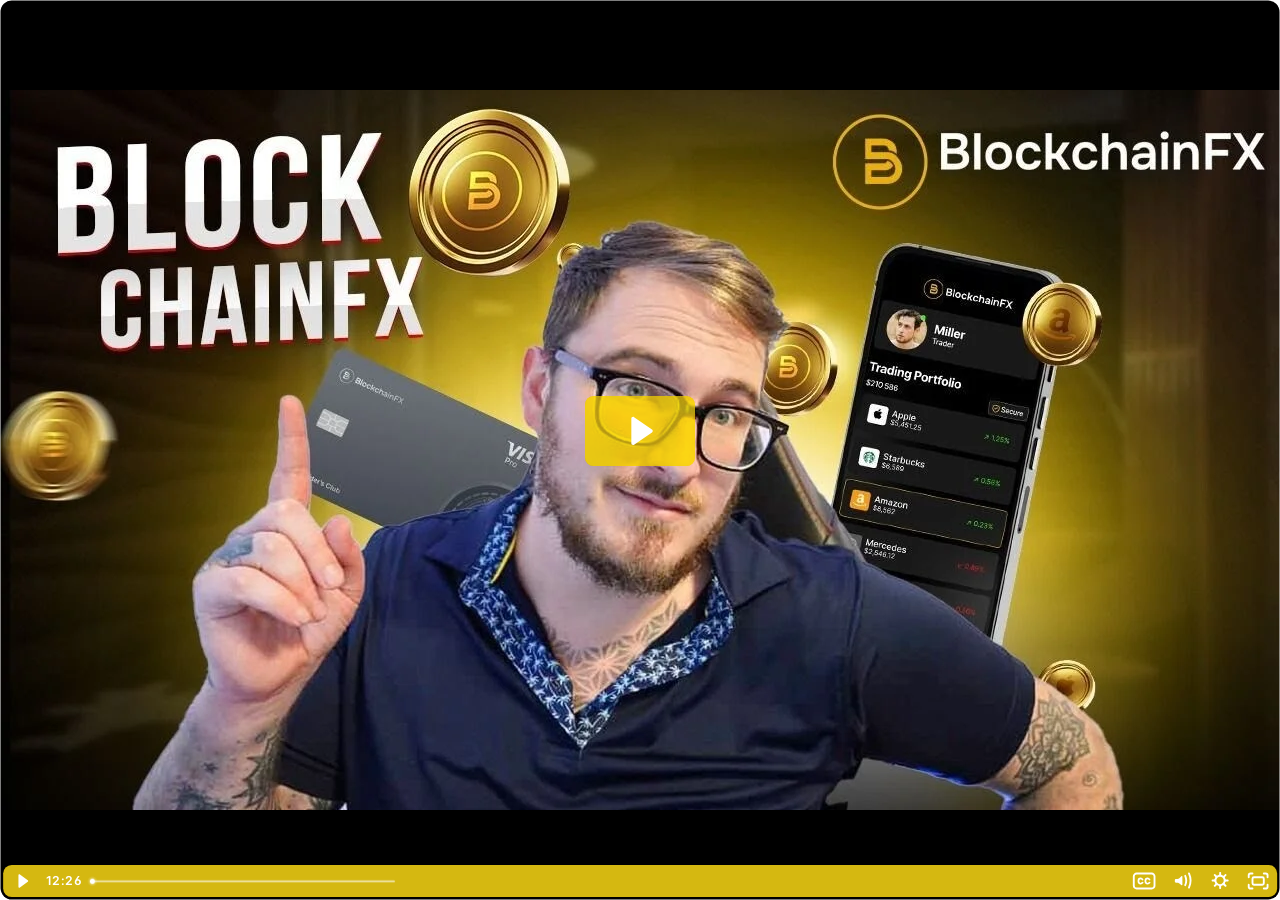
<file: index_5.html>
<!DOCTYPE html><html lang="en-US" data-scrapbook-source="https://fast.wistia.net/embed/iframe/rln8cnlwja?autoplay=0"><head><meta charset="UTF-8">
<meta content="width=device-width, user-scalable=no" name="viewport">
<meta content="noindex" name="robots">
<meta content="noindex,indexifembedded" name="googlebot">
<title>All-In-One Trading Super App ｜ BlockchainFX ｜ Crypto, Stocks, Forex, &amp; MORE (1)</title>
<link rel="alternate" type="application/json+oembed" href="https://fast.wistia.com/oembed.json?url=https%3A%2F%2Ffast.wistia.com%2Fembed%2Fiframe%2Frln8cnlwja" title="All-In-One Trading Super App ｜ BlockchainFX ｜ Crypto, Stocks, Forex, &amp; MORE (1)">
<meta name="twitter:card" content="player">
<meta name="twitter:site" content="@wistia">
<meta name="twitter:title" content="All-In-One Trading Super App ｜ BlockchainFX ｜ Crypto, Stocks, Forex, &amp; MORE (1)">
<meta name="twitter:url" content="https://fast.wistia.net/embed/iframe/rln8cnlwja?twitter=true">
<meta name="twitter:description" content="12 min 26 sec video">
<meta name="twitter:image" content="https://embed-ssl.wistia.com/deliveries/cfd8f857ebc7bf2c28ef4d3d70b44482/file.">
<meta name="twitter:player" content="https://fast.wistia.net/embed/iframe/rln8cnlwja?twitter=true">
<meta name="twitter:player:width" content="435">
<meta name="twitter:player:height" content="245">


<style>
  html, body {margin:0;padding:0;overflow:hidden;height:100%;}
  object {border:0;}
  #wistia_video,.wistia_embed {height:100%;width:100%;}
</style>
<style id="wistia_159_style" type="text/css" class="wistia_injected_style">
      #wistia_chrome_37 ::cue {
        visibility: hidden;
      }
      #wistia_chrome_37 ::-webkit-media-text-track-container {
        visibility: hidden;
      }
      #wistia_chrome_37 ::-webkit-media-text-track-background {
        visibility: hidden;
      }
      #wistia_chrome_37 ::-webkit-media-text-track-display {
        visibility: hidden;
      }
    </style><link rel="shortcut icon" href="favicon-1.ico"></head>
<body>



<div class="wistia_embed wistia_embed_initialized" id="wistia_video"><div id="wistia_chrome_37" class="w-chrome notranslate" tabindex="-1" style="display: inline-block; height: 100%; line-height: normal; margin: 0px; padding: 0px; position: relative; vertical-align: top; width: 100%; outline: none; overflow: hidden; box-sizing: content-box; border-radius: 11.4px; clip-path: inset(0.5px round 11.4px);"><div id="wistia_grid_58_wrapper" style="display: block;"><div id="wistia_grid_58_above"></div><div id="wistia_grid_58_main"><div id="wistia_grid_58_behind"></div><div id="wistia_grid_58_center"><div class="w-video-wrapper w-css-reset" style="width: 100%; height: 100%; transition: opacity 200ms;"><video id="wistia_simple_video_135" poster="blank.gif" aria-label="All-In-One Trading Super App ｜ BlockchainFX ｜ Crypto, Stocks, Forex, &amp; MORE (1)" src="urn:scrapbook:download:error:blob:" controlslist="nodownload" playsinline="" preload="none" type="video/m3u8" x-webkit-airplay="allow" style="background: transparent; display: block; height: 100%; max-height: none; max-width: none; position: static; visibility: visible; width: 100%; object-fit: fill;"><source type="application/x-mpegURL" src="rln8cnlwja.m3u8"></video></div><div class="w-ui-container" style="height: 100%; left: 0px; position: absolute; top: 0px; width: 100%; transition: opacity 200ms;"><div id="w-vulcan-v2-57" class="w-vulcan-v2 w-css-reset" style="border-radius: 8.55px; box-sizing: border-box; cursor: default; direction: ltr; height: 100%; left: 0px; position: absolute; visibility: visible; top: 0px; width: 100%; --wistia-player-icon-color: #ffffff; --wistia-player-color-hover: #997700; --wistia-player-icon-color-hover: #000;"><div class="w-vulcan--background w-css-reset" style="height: 100%; left: 0px; position: absolute; top: 0px; width: 100%;"><div data-handle="statusBar" class="w-css-reset"></div><div data-handle="backgroundFocus" class="w-css-reset"><button aria-label="Play Video: All-In-One Trading Super App ｜ BlockchainFX ｜ Crypto, Stocks, Forex, &amp; MORE (1)" tabindex="0" class="w-css-reset w-vulcan-v2-button" style="clip: rect(1px, 1px, 1px, 1px); height: 1px; overflow: hidden; position: absolute; white-space: nowrap; width: 1px; pointer-events: none;"></button></div><div data-handle="thumbnail" class="w-css-reset"><div><div class="w-css-reset" style="filter: blur(5px); height: 100%; left: 0px; position: absolute; top: 0px; width: 100%; display: block;"><img src="swatch-4.jpg" alt="Video Thumbnail" aria-hidden="true" class="w-css-reset" style="background-color: rgb(0, 0, 0); height: 100%; object-fit: contain; position: absolute; width: 100%; top: 0px; left: 0px; clip: auto; display: block; border-radius: 11.4px;"></div><div class="w-css-reset" style="height: 100%; left: 0px; opacity: 1; position: absolute; top: 0px; width: 100%; display: block; transition: opacity 3s;"><img srcset="cfd8f857ebc7bf2c28ef4d3d70b44482.webp 320w, cfd8f857ebc7bf2c28ef4d3d70b44482.webp 640w, cfd8f857ebc7bf2c28ef4d3d70b44482-1.webp 960w, cfd8f857ebc7bf2c28ef4d3d70b44482-2.webp 1280w, cfd8f857ebc7bf2c28ef4d3d70b44482-2.webp 1920w, cfd8f857ebc7bf2c28ef4d3d70b44482-2.webp 3840w" src="cfd8f857ebc7bf2c28ef4d3d70b44482.webp" alt="Video Thumbnail" class="w-css-reset" style="background-color: rgb(0, 0, 0); height: 100%; object-fit: contain; position: absolute; width: 100%; top: 0px; left: 0px; clip: auto; display: block; border-radius: 11.4px;"></div></div></div></div><div aria-live="polite" aria-atomic="true" class="w-vulcan--aria-live w-css-reset" style="position: absolute; left: -99999em;"></div><div class="w-vulcan-overlays-table w-css-reset" style="display: table; pointer-events: none; position: absolute; width: 100%; height: calc(100% - 32px);"><div class="w-vulcan-overlays--left w-css-reset" style="display: table-cell; height: auto; vertical-align: top; position: relative; width: 0px;"><div class="w-css-reset" style="height: 100%;"></div></div><div class="w-vulcan-overlays--center w-css-reset" style="display: table-cell; height: 100%; vertical-align: top; position: relative; width: 100%;"><div class="w-css-reset" style="height: 100%;"><div data-handle="bigPlayButton" class="w-css-reset" style="pointer-events: auto;"><div class="w-bpb-wrapper w-css-reset w-css-reset-tree" style="border-radius: 8.55px; display: block; left: calc(50%); margin-left: -54.6423px; margin-top: -34.9711px; overflow: hidden; position: absolute; top: calc(50% - 2.85px);"><button aria-label="Play Video: All-In-One Trading Super App ｜ BlockchainFX ｜ Crypto, Stocks, Forex, &amp; MORE (1)" tabindex="0" type="button" class="w-big-play-button w-css-reset-button-important w-vulcan-v2-button" style="background-color: transparent; border: 0px; color: rgb(255, 255, 255); cursor: pointer; height: 69.9421px; box-shadow: none; width: 109.285px;"><div style="background: rgb(251, 217, 21); display: block; left: 0px; height: 69.9421px; mix-blend-mode: darken; position: absolute; top: 0px; width: 109.285px;"></div><div style="background-color: rgba(251, 217, 21, 0.7); height: 69.9421px; left: 0px; position: absolute; top: 0px; transition: background-color 150ms; width: 109.285px;"></div><svg x="0px" y="0px" viewBox="0 0 125 80" enable-background="new 0 0 125 80" aria-hidden="true" style="fill: rgb(255, 255, 255); height: 69.9421px; left: 0px; stroke-width: 0px; top: 0px; width: 100%; position: absolute; color: rgb(255, 255, 255);"><path fill-rule="evenodd" clip-rule="evenodd" fill="currentcolor" opacity="1" transform="translate(44, 22)" d="M12.138 2.173C10.812 1.254 9 2.203 9 3.817v28.366c0 1.613 1.812 2.563 3.138 1.644l20.487-14.183a2 2 0 0 0 0-3.288L12.138 2.173Z"></path></svg></button></div></div><div data-handle="clickForSoundButton" class="w-css-reset" style="pointer-events: auto;"><div data-handle="click-for-sound-backdrop" class="w-css-reset w-css-reset-tree" style="display: none; height: 100%; left: 0px; pointer-events: auto; position: absolute; top: 0px; width: 100%;"><button aria-label="Click for sound" class="w-vulcan-v2-button click-for-sound-btn" style="background: rgba(0, 0, 0, 0.8); border: 2px solid transparent; border-radius: 60px; cursor: pointer; display: flex; justify-content: space-between; align-items: center; outline: none; pointer-events: auto; position: absolute; right: 19.375px; top: 19.375px; max-width: 520.787px;"><div style="display: flex; align-items: center; justify-content: flex-end; white-space: nowrap; overflow: hidden; max-width: 0px; transition: max-width 200ms;"><span style="color: rgb(255, 255, 255); font-family: WistiaPlayerInter, Helvetica, sans-serif; font-size: 15px; font-weight: 500; padding-left: 1em; white-space: nowrap; overflow: hidden; text-overflow: ellipsis; max-width: 559.537px;">Click for sound</span></div><svg viewBox="0 0 237 237" width="49.87499999999999" height="49.87499999999999"><style>
  @keyframes VOLUME_SMALL_WAVE_FLASH {
    0% { opacity: 0; }
    33% { opacity: 1; }
    66% { opacity: 1; }
    100% { opacity: 0; }
  }

  @keyframes VOLUME_LARGE_WAVE_FLASH {
    0% { opacity: 0; }
    33% { opacity: 1; }
    66% { opacity: 1; }
    100% { opacity: 0; }
  }

  .volume__small-wave {
    animation: VOLUME_SMALL_WAVE_FLASH 2s infinite;
    opacity: 0;
  }

  .volume__large-wave {
    animation: VOLUME_LARGE_WAVE_FLASH 2s infinite .3s;
    opacity: 0;
  }
</style><path fill="#fff" d="M88 107H65v24h24l23 23V84z"></path><g fill="none" stroke="#fff" stroke-linecap="round" stroke-width="10"><path d="M142 86c9 21 9 44 0 65" class="volume__small-wave"></path><path d="M165 74c13 23 13 66 0 89" class="volume__large-wave"></path></g></svg></button></div></div><div data-handle="playPauseNotifier" class="w-css-reset" style="pointer-events: auto;"></div><div data-handle="captions" class="w-css-reset" style="pointer-events: auto;"></div><div data-handle="playPauseLoading" class="w-css-reset" style="pointer-events: auto;"><div class="w-css-reset w-css-reset-tree" style="height: 100%; left: 0px; pointer-events: none; position: absolute; top: 0px; width: 100%;"><button aria-label="Play Video" class="w-vulcan-v2-button" style="background: rgba(0, 0, 0, 0.6); border: 0px; border-radius: 50%; cursor: pointer; display: none; height: 122.399px; left: 50%; margin: 0px; padding: 0px; pointer-events: auto; position: absolute; opacity: 0; outline: none; top: 50%; transform: translate(-50%, -50%) scale(0.8); transition: opacity 200ms, transform 600ms; -webkit-tap-highlight-color: rgba(0, 0, 0, 0); width: 122.399px;"><div style="width: 100%; height: 100%; margin-left: 0px;"><svg x="0px" y="0px" viewBox="0 0 40 34" enable-background="new 0 0 40 34" aria-hidden="true" style="fill: none; height: 100%; left: 0px; stroke-width: 0px; top: 0px; width: 100%; color: rgb(255, 255, 255);"><path d="M24.888 16.1913C25.4371 16.5906 25.4371 17.4094 24.888 17.8087L16.5882 23.845C15.9272 24.3257 15 23.8535 15 23.0362V10.9638C15 10.1465 15.9272 9.67433 16.5882 10.155L24.888 16.1913Z" fill="currentcolor"></path></svg></div></button></div></div><div data-handle="transcript" class="w-css-reset" style="pointer-events: auto;"><div class="w-css-reset" style="position: absolute;"></div></div></div></div><div class="w-vulcan-overlays--right w-css-reset" style="display: table-cell; height: auto; vertical-align: top; position: relative; width: 0px;"><div class="w-css-reset" style="height: 100%;"></div></div></div><div class="w-bottom-bar w-css-reset" style="bottom: 2.85px; border-radius: 8.55px; border-collapse: collapse; display: table; height: 32px; pointer-events: none; position: absolute; padding-left: 2.85px; padding-right: 2.85px; right: 50%; table-layout: auto; transform: translate(50%); width: calc(100% - 5.7px); z-index: 1;"><div class="w-bottom-bar-lower w-css-reset" style="position: relative;"><div style="height: 100%; left: 0px; position: absolute; top: 0px; width: 100%;"><div style="background: rgb(251, 217, 21); display: none; height: 100%; mix-blend-mode: darken; left: 0px; opacity: 1; position: absolute; top: 0px; transition: opacity; width: 100%;"></div><div style="background: rgba(251, 217, 21, 0.85); border-radius: 8.55px; height: 100%; opacity: 1; left: 0px; position: absolute; top: 0px; transition: opacity; width: 100%;"></div></div><div style="display: none;"><div style="background: rgb(251, 217, 21); display: none; height: 100%; mix-blend-mode: darken; left: 0px; opacity: 1; position: absolute; top: 0px; transition: opacity; width: 100%;"></div><div style="background: right rgba(251, 217, 21, 0.85); border-radius: 8.55px; height: 100%; opacity: 1; left: 0px; position: absolute; top: 0px; transition: opacity; width: 100%;"></div></div><div class="w-bottom-bar-left w-css-reset" style="display: table-cell; height: auto; vertical-align: top; position: relative; width: 0px; opacity: 1; transition: opacity;"><div class="w-bottom-bar-left-inner w-css-reset" style="height: 32px; position: relative; pointer-events: auto; white-space: nowrap;"><div data-handle="smallPlayButton" class="w-css-reset" style="display: inline-block; vertical-align: top;"><div class="w-vulcan-button-wrapper w-css-reset" style="display: inline-block; height: 32px; position: relative; vertical-align: top; width: 38px;"><button tabindex="0" class="w-vulcan-v2-button w-css-reset w-css-reset-tree w-css-reset-button-important" aria-label="Play Video" title="Play Video" style="background-color: transparent; border-radius: 8.55px 0px 0px 8.55px; box-shadow: none; cursor: pointer; height: 100%; position: relative; transition: background-color 150ms; width: 100%; color: var(--wistia-player-icon-color) !important;"><div data-handle="smallPlayButton_icon_wrapper" class="w-vulcan-icon-wrapper" style="box-sizing: border-box; height: 100%; position: relative; opacity: 1; transform: scale(1.001); transition: transform 200ms;"><div style="width: 100%; height: 100%; margin-left: 1.425px;"><svg x="0px" y="0px" viewBox="0 0 40 34" enable-background="new 0 0 40 34" aria-hidden="true" style="fill: none; height: 100%; left: 0px; stroke-width: 0px; top: 0px; width: 100%; vertical-align: top;"><path d="M24.888 16.1913C25.4371 16.5906 25.4371 17.4094 24.888 17.8087L16.5882 23.845C15.9272 24.3257 15 23.8535 15 23.0362V10.9638C15 10.1465 15.9272 9.67433 16.5882 10.155L24.888 16.1913Z" fill="currentcolor"></path></svg></div></div></button></div></div></div></div><div class="w-bottom-bar-middle w-css-reset" style="display: table-cell; height: auto; vertical-align: top; position: relative; width: 100%; opacity: 1; transition: opacity;"><div class="w-bottom-bar-middle-inner w-css-reset" style="height: 32px; position: relative; pointer-events: auto; white-space: nowrap; opacity: 1; transform: translateY(0px); transition: opacity, transform;"><div data-handle="playbar" class="w-css-reset" style="height: 100%; position: relative;"><div class="w-playbar-wrapper w-css-reset w-css-reset-tree" style="display: flex; height: 100%; width: 100%;"><div class="w-playbar__time" style="box-sizing: content-box; color: rgb(255, 255, 255); font-family: WistiaPlayerInterNumbersSemiBold, Helvetica, sans-serif; font-size: 12.35px; letter-spacing: 0.475px; line-height: 32px; padding-left: 4.75px; pointer-events: none; position: relative; text-align: center; width: 33.25px;">12:26</div><div style="width: 100%; position: relative;"><div aria-label="Playbar" aria-orientation="horizontal" aria-valuemax="746.407" aria-valuemin="0" aria-valuenow="0" aria-valuetext="0 seconds" role="slider" tabindex="0" style="cursor: pointer; flex: 1 1 0%; height: 32px; outline: none; margin-left: 14.25px; margin-right: 9.5px; position: relative;"><canvas height="35.68666458129883" width="363.3761164742709" style="height: 32px; left: -14.25px; position: absolute; top: 0px; width: 325.837px;" data-scrapbook-canvas="[data-uri]"></canvas><div style="border-radius: 50%; height: 10.64px; left: -5.32px; opacity: 0; position: absolute; top: 10.68px; width: 10.64px;"></div></div></div></div></div></div></div><div class="w-bottom-bar-right w-css-reset" style="display: table-cell; height: auto; vertical-align: top; position: relative; width: 0px; opacity: 1; transition: opacity; white-space: nowrap;"><div class="w-bottom-bar-right-inner-anchor w-css-reset" style="height: 32px; position: relative; pointer-events: auto; white-space: nowrap; display: inline-block; right: 0px; top: 0px; vertical-align: top;"><div class="w-bottom-bar-right-inner w-css-reset" style="height: 32px; position: relative; pointer-events: auto; white-space: nowrap; display: inline-block; opacity: 1; right: 0px; top: 0px; transform: translateY(0px); transition: opacity, transform;"><div data-handle="captionsButton" class="w-css-reset" style="display: inline-block; vertical-align: top;"><div class="w-vulcan-button-wrapper w-css-reset" style="display: inline-block; height: 32px; position: relative; vertical-align: top; width: 38px;"><button tabindex="0" aria-expanded="false" class="w-vulcan-v2-button w-css-reset w-css-reset-tree w-css-reset-button-important" aria-label="Show captions menu" title="Show captions menu" style="background-color: transparent; border-radius: 0px; box-shadow: none; cursor: pointer; height: 100%; position: relative; transition: background-color 150ms; width: 100%; color: var(--wistia-player-icon-color) !important;"><div data-handle="captionsButton_icon_wrapper" class="w-vulcan-icon-wrapper" style="box-sizing: border-box; height: 100%; position: relative; opacity: 1; transform: scale(1.001); transition: transform 200ms;"><svg x="0px" y="0px" viewBox="0 0 40 34" enable-background="new 0 0 40 34" aria-hidden="true" style="fill: none; height: 100%; left: 0px; stroke-width: 0px; top: 0px; width: 100%;"><path d="M18.4 18.7C17.9 19.4 17.3 19.9 16.3 19.9C15 19.9 13.9 18.8 13.9 17.1C13.9 15.5 14.9 14.3 16.3 14.3C17.3 14.3 17.9 14.8 18.3 15.5" stroke="currentcolor" stroke-width="1.8" stroke-linecap="round"></path><path d="M25.8 18.7C25.3 19.4 24.7 19.9 23.7 19.9C22.4 19.9 21.3 18.8 21.3 17.1C21.3 15.5 22.3 14.3 23.7 14.3C24.7 14.3 25.3 14.8 25.7 15.5" stroke="currentcolor" stroke-width="1.8" stroke-linecap="round"></path><path fill-rule="evenodd" clip-rule="evenodd" d="M31 21.9811C31 23.5912 29.6 25 28 25H12C10.4 25 9 23.5912 9 21.9811V12.0189C9 10.4088 10.4 9 12 9H28C29.6 9 31 10.4088 31 12.0189V21.9811Z" stroke="currentcolor" stroke-width="2" stroke-linecap="round"></path></svg></div></button></div></div><div data-handle="volumeButton" class="w-css-reset" style="display: inline-block; vertical-align: top;"><div class="w-vulcan-button-wrapper w-css-reset" style="display: inline-block; height: 32px; position: relative; vertical-align: top; width: 38px;"><button tabindex="0" aria-pressed="false" class="w-vulcan-v2-button w-css-reset w-css-reset-tree w-css-reset-button-important" aria-label="Mute" title="Mute" style="background-color: transparent; border-radius: 0px; box-shadow: none; cursor: pointer; height: 100%; position: relative; transition: background-color 150ms; width: 100%; color: var(--wistia-player-icon-color) !important;"><div data-handle="volumeButton_icon_wrapper" class="w-vulcan-icon-wrapper" style="box-sizing: border-box; height: 100%; position: relative; opacity: 1; transform: scale(1.001); transition: transform 200ms;"><svg x="0px" y="0px" viewBox="0 0 40 34" enable-background="new 0 0 40 34" aria-hidden="true" style="fill: none; height: 100%; left: 0px; stroke-width: 0px; top: 0px; width: 100%;"><g style="transform: translateX(1.25px); transition: transform 100ms;"><path d="M15.8 13.9995C15.3 14.4995 14.4 14.7995 13.8 14.7995H12.2C11.5 14.7995 11 15.2995 11 15.9995V17.5995C11 18.2995 11.5 18.7995 12.2 18.7995H13.8C14.5 18.7995 15.4 19.1995 15.8 19.5995L18.2 21.3999C18.5296 21.6472 19 21.412 19 20.9999V12.154C19 11.7163 18.4774 11.4899 18.1581 11.7892L15.8 13.9995Z" fill="currentcolor"></path><g stroke="currentcolor" stroke-width="2" stroke-linecap="round" stroke-linejoin="round"><path d="M22 11.5C22 11.5 23.1 14 23.1 16.5C23.1 19 22 21.5 22 21.5" style="opacity: 1; transition: opacity 100ms;"></path><path d="M26 9C26 9 27.7 12.8 27.7 16.5C27.7 20.2 26 24 26 24" style="opacity: 1; transition: opacity 100ms;"></path><g style="opacity: 0; transition: opacity 100ms;"><path d="M22 14L27 19"></path><path d="M27 14L22 19"></path></g></g></g></svg></div></button></div></div><div data-handle="settingsButton" class="w-css-reset" style="display: inline-block; vertical-align: top;"><div class="w-vulcan-button-wrapper w-css-reset" style="display: inline-block; height: 32px; position: relative; vertical-align: top; width: 38px;"><button tabindex="0" aria-expanded="false" class="w-vulcan-v2-button w-css-reset w-css-reset-tree w-css-reset-button-important" aria-label="Show settings menu" title="Show settings menu" style="background-color: transparent; border-radius: 0px; box-shadow: none; cursor: pointer; height: 100%; position: relative; transition: background-color 150ms; width: 100%; color: var(--wistia-player-icon-color) !important;"><div data-handle="settingsButton_icon_wrapper" class="w-vulcan-icon-wrapper" style="box-sizing: border-box; height: 100%; position: relative; opacity: 1; transform: scale(1.001); transition: transform 200ms;"><svg x="0px" y="0px" viewBox="0 0 40 34" enable-background="new 0 0 40 34" aria-hidden="true" style="fill: none; height: 100%; left: 0px; stroke-width: 0px; top: 0px; width: 100%;"><path fill-rule="evenodd" clip-rule="evenodd" d="M26.4 15.4H28.3C28.7 15.4 29 15.7 29 16.1V16.7C29 17.1 28.7 17.4 28.3 17.4H26.4C26 17.4 25.6 17.7 25.5 18.1L25.1 19.2C25 19.5 25 20 25.3 20.3L26.6 21.6C26.9 21.9 26.9 22.3 26.6 22.6L26.2 23C25.9 23.3 25.5 23.3 25.2 23L23.9 21.7C23.6 21.5 23.1 21.4 22.8 21.6L21.7 22.1C21.3 22.2 21 22.6 21 23V24.7C21 25.1 20.7 25.4 20.3 25.4H19.7C19.3 25.4 19 25.1 19 24.7V23C19 22.6 18.7 22.2 18.3 22.1L17.1 21.6C16.8 21.5 16.3 21.5 16 21.8L14.8 23C14.5 23.3 14.1 23.3 13.8 23L13.4 22.6C13.1 22.3 13.1 21.9 13.4 21.6L14.6 20.4C14.8 20.1 14.9 19.6 14.7 19.3L14.2 18.1C14.1 17.7 13.7 17.4 13.3 17.4H11.7C11.3 17.4 11 17.1 11 16.7V16.1C11 15.7 11.3 15.4 11.7 15.4H13.3C13.7 15.4 14.1 15.1 14.2 14.7L14.7 13.5C14.9 13.2 14.9 12.7 14.6 12.4L13.4 11.2C13.1 10.9 13.1 10.5 13.4 10.2L13.8 9.8C14.1 9.5 14.5 9.5 14.8 9.8L16 11C16.3 11.3 16.8 11.4 17.1 11.2L18.3 10.7C18.7 10.6 19 10.2 19 9.8V8.1C19 7.7 19.3 7.4 19.7 7.4H20.3C20.7 7.4 21 7.7 21 8.1V9.8C21 10.2 21.3 10.6 21.7 10.7L22.8 11.2C23.1 11.4 23.6 11.4 23.9 11.1L25.2 9.8C25.5 9.5 25.9 9.5 26.2 9.8L26.6 10.2C26.9 10.5 26.9 10.9 26.6 11.2L25.3 12.5C25 12.8 24.9 13.3 25.1 13.6L25.5 14.7C25.6 15.1 26 15.4 26.4 15.4ZM19.9 20.4C22 20.4 23.8 18.7 23.8 16.5C23.8 14.3 22.1 12.6 19.9 12.6C17.7 12.6 16 14.4 16 16.5C16 18.6 17.7 20.4 19.9 20.4Z" fill="currentcolor"></path></svg></div></button></div></div><div data-handle="fullscreenControl" class="w-css-reset" style="display: inline-block; vertical-align: top;"><div class="w-vulcan-button-wrapper w-css-reset" style="display: inline-block; height: 32px; position: relative; vertical-align: top; width: 38px;"><button tabindex="0" class="w-vulcan-v2-button w-css-reset w-css-reset-tree w-css-reset-button-important" aria-label="Fullscreen" title="Fullscreen" style="background-color: transparent; border-radius: 0px 8.55px 8.55px 0px; box-shadow: none; cursor: pointer; height: 100%; position: relative; transition: background-color 150ms; width: 100%; color: var(--wistia-player-icon-color) !important;"><div data-handle="fullscreenControl_icon_wrapper" class="w-vulcan-icon-wrapper" style="box-sizing: border-box; height: 100%; position: relative; opacity: 1; transform: scale(1.001); transition: transform 200ms;"><svg x="0px" y="0px" viewBox="0 0 40 34" enable-background="new 0 0 40 34" aria-hidden="true" style="fill: none; height: 100%; left: 0px; stroke-width: 0px; top: 0px; width: 100%;"><rect x="14" y="13" width="12" height="8" rx="1.5" stroke="currentcolor" stroke-width="2"></rect><g stroke="currentcolor" stroke-width="2" stroke-linecap="round" stroke-linejoin="round"><path d="M10 13V11C10 9.89543 10.8954 9 12 9H14"></path><path d="M30 13V11C30 9.89543 29.1046 9 28 9H26"></path><path d="M30 21L30 23C30 24.1046 29.1046 25 28 25L26 25"></path><path d="M10 21L10 23C10 24.1046 10.8954 25 12 25L14 25"></path></g></svg></div></button></div></div></div></div><div class="w-wistia-logo w-css-reset" style="height: 32px; position: relative; pointer-events: auto; white-space: nowrap; display: none; right: 0px; top: 0px;"></div><div class="w-ellipsis w-css-reset" style="height: 32px; position: relative; pointer-events: auto; white-space: nowrap; display: none;"></div></div></div><style id="wistia_76_style" type="text/css" class="wistia_injected_style">
        @media (prefers-reduced-motion: no-preference) {
          @keyframes w-control-bar-fade-in {
            0% {
              opacity: 0;
              transform: translateX(50%) translateY(10px);
            }
            100% {
              opacity: 1;
              transform: translateX(50%) translateY(0px);
            }
          }
        }
      </style></div><div class="w-foreground w-css-reset" style="height: 100%; left: 0px; pointer-events: none; position: absolute; top: 0px; width: 100%; z-index: 1;"><div data-handle="contextMenu" class="w-css-reset" style="pointer-events: auto;"></div><div data-handle="loadingHourglass" class="w-css-reset" style="pointer-events: auto;"></div><div data-handle="focusOutline" class="w-css-reset" style="pointer-events: auto;"><div class="w-focus-outline" style="box-shadow: rgb(255, 255, 255) 0px 0px 0px 2px inset; border-radius: 11.4px; display: none; height: 100%; left: 0px; pointer-events: none; position: absolute; right: 0px; width: 100%;"></div></div></div></div><style id="wistia_63_style" type="text/css" class="wistia_injected_style">
      #wistia_chrome_37 #wistia_grid_58_wrapper .w-css-reset{font-size:14px;}
#wistia_chrome_37 #wistia_grid_58_wrapper div.w-css-reset{box-sizing:inherit;box-shadow:none;color:inherit;display:block;float:none;font:inherit;font-family:inherit;font-style:normal;font-weight:normal;font-size:inherit;letter-spacing:0;line-height:inherit;margin:0;max-height:none;max-width:none;min-height:0;min-width:0;padding:0;position:static;text-decoration:none;text-transform:none;text-shadow:none;transition:none;word-wrap:normal;-webkit-tap-highlight-color:rgba(0,0,0,0);-webkit-user-select:none;-webkit-font-smoothing:antialiased}
#wistia_chrome_37 #wistia_grid_58_wrapper span.w-css-reset{box-sizing:inherit;box-shadow:none;color:inherit;display:block;float:none;font:inherit;font-family:inherit;font-style:normal;font-weight:normal;font-size:inherit;letter-spacing:0;line-height:inherit;margin:0;max-height:none;max-width:none;min-height:0;min-width:0;padding:0;position:static;text-decoration:none;text-transform:none;text-shadow:none;transition:none;word-wrap:normal;-webkit-tap-highlight-color:rgba(0,0,0,0);-webkit-user-select:none;-webkit-font-smoothing:antialiased}
#wistia_chrome_37 #wistia_grid_58_wrapper ul.w-css-reset{box-sizing:inherit;box-shadow:none;color:inherit;display:block;float:none;font:inherit;font-family:inherit;font-style:normal;font-weight:normal;font-size:inherit;letter-spacing:0;line-height:inherit;margin:0;max-height:none;max-width:none;min-height:0;min-width:0;padding:0;position:static;text-decoration:none;text-transform:none;text-shadow:none;transition:none;word-wrap:normal;-webkit-tap-highlight-color:rgba(0,0,0,0);-webkit-user-select:none;-webkit-font-smoothing:antialiased}
#wistia_chrome_37 #wistia_grid_58_wrapper li.w-css-reset{box-sizing:inherit;box-shadow:none;color:inherit;display:block;float:none;font:inherit;font-family:inherit;font-style:normal;font-weight:normal;font-size:inherit;letter-spacing:0;line-height:inherit;margin:0;max-height:none;max-width:none;min-height:0;min-width:0;padding:0;position:static;text-decoration:none;text-transform:none;text-shadow:none;transition:none;word-wrap:normal;-webkit-tap-highlight-color:rgba(0,0,0,0);-webkit-user-select:none;-webkit-font-smoothing:antialiased}
#wistia_chrome_37 #wistia_grid_58_wrapper label.w-css-reset{box-sizing:inherit;box-shadow:none;color:inherit;display:block;float:none;font:inherit;font-family:inherit;font-style:normal;font-weight:normal;font-size:inherit;letter-spacing:0;line-height:inherit;margin:0;max-height:none;max-width:none;min-height:0;min-width:0;padding:0;position:static;text-decoration:none;text-transform:none;text-shadow:none;transition:none;word-wrap:normal;-webkit-tap-highlight-color:rgba(0,0,0,0);-webkit-user-select:none;-webkit-font-smoothing:antialiased}
#wistia_chrome_37 #wistia_grid_58_wrapper fieldset.w-css-reset{box-sizing:inherit;box-shadow:none;color:inherit;display:block;float:none;font:inherit;font-family:inherit;font-style:normal;font-weight:normal;font-size:inherit;letter-spacing:0;line-height:inherit;margin:0;max-height:none;max-width:none;min-height:0;min-width:0;padding:0;position:static;text-decoration:none;text-transform:none;text-shadow:none;transition:none;word-wrap:normal;-webkit-tap-highlight-color:rgba(0,0,0,0);-webkit-user-select:none;-webkit-font-smoothing:antialiased}
#wistia_chrome_37 #wistia_grid_58_wrapper button.w-css-reset{box-sizing:inherit;box-shadow:none;color:inherit;display:block;float:none;font:inherit;font-family:inherit;font-style:normal;font-weight:normal;font-size:inherit;letter-spacing:0;line-height:inherit;margin:0;max-height:none;max-width:none;min-height:0;min-width:0;padding:0;position:static;text-decoration:none;text-transform:none;text-shadow:none;transition:none;word-wrap:normal;-webkit-tap-highlight-color:rgba(0,0,0,0);-webkit-user-select:none;-webkit-font-smoothing:antialiased}
#wistia_chrome_37 #wistia_grid_58_wrapper img.w-css-reset{box-sizing:inherit;box-shadow:none;color:inherit;display:block;float:none;font:inherit;font-family:inherit;font-style:normal;font-weight:normal;font-size:inherit;letter-spacing:0;line-height:inherit;margin:0;max-height:none;max-width:none;min-height:0;min-width:0;padding:0;position:static;text-decoration:none;text-transform:none;text-shadow:none;transition:none;word-wrap:normal;-webkit-tap-highlight-color:rgba(0,0,0,0);-webkit-user-select:none;-webkit-font-smoothing:antialiased}
#wistia_chrome_37 #wistia_grid_58_wrapper a.w-css-reset{box-sizing:inherit;box-shadow:none;color:inherit;display:block;float:none;font:inherit;font-family:inherit;font-style:normal;font-weight:normal;font-size:inherit;letter-spacing:0;line-height:inherit;margin:0;max-height:none;max-width:none;min-height:0;min-width:0;padding:0;position:static;text-decoration:none;text-transform:none;text-shadow:none;transition:none;word-wrap:normal;-webkit-tap-highlight-color:rgba(0,0,0,0);-webkit-user-select:none;-webkit-font-smoothing:antialiased}
#wistia_chrome_37 #wistia_grid_58_wrapper svg.w-css-reset{box-sizing:inherit;box-shadow:none;color:inherit;display:block;float:none;font:inherit;font-family:inherit;font-style:normal;font-weight:normal;font-size:inherit;letter-spacing:0;line-height:inherit;margin:0;max-height:none;max-width:none;min-height:0;min-width:0;padding:0;position:static;text-decoration:none;text-transform:none;text-shadow:none;transition:none;word-wrap:normal;-webkit-tap-highlight-color:rgba(0,0,0,0);-webkit-user-select:none;-webkit-font-smoothing:antialiased}
#wistia_chrome_37 #wistia_grid_58_wrapper p.w-css-reset{box-sizing:inherit;box-shadow:none;color:inherit;display:block;float:none;font:inherit;font-family:inherit;font-style:normal;font-weight:normal;font-size:inherit;letter-spacing:0;line-height:inherit;margin:0;max-height:none;max-width:none;min-height:0;min-width:0;padding:0;position:static;text-decoration:none;text-transform:none;text-shadow:none;transition:none;word-wrap:normal;-webkit-tap-highlight-color:rgba(0,0,0,0);-webkit-user-select:none;-webkit-font-smoothing:antialiased}
#wistia_chrome_37 #wistia_grid_58_wrapper a.w-css-reset{border:0;}
#wistia_chrome_37 #wistia_grid_58_wrapper h1.w-css-reset{box-sizing:inherit;box-shadow:none;color:inherit;display:block;float:none;font:inherit;font-family:inherit;font-style:normal;font-weight:normal;font-size:2em;letter-spacing:0;line-height:inherit;margin:0;max-height:none;max-width:none;min-height:0;min-width:0;padding:0;position:static;text-decoration:none;text-transform:none;text-shadow:none;transition:none;word-wrap:normal;-webkit-tap-highlight-color:rgba(0,0,0,0);-webkit-user-select:none;-webkit-font-smoothing:antialiased}
#wistia_chrome_37 #wistia_grid_58_wrapper h2.w-css-reset{box-sizing:inherit;box-shadow:none;color:inherit;display:block;float:none;font:inherit;font-family:inherit;font-style:normal;font-weight:normal;font-size:1.5em;letter-spacing:0;line-height:inherit;margin:0;max-height:none;max-width:none;min-height:0;min-width:0;padding:0;position:static;text-decoration:none;text-transform:none;text-shadow:none;transition:none;word-wrap:normal;-webkit-tap-highlight-color:rgba(0,0,0,0);-webkit-user-select:none;-webkit-font-smoothing:antialiased}
#wistia_chrome_37 #wistia_grid_58_wrapper h3.w-css-reset{box-sizing:inherit;box-shadow:none;color:inherit;display:block;float:none;font:inherit;font-family:inherit;font-style:normal;font-weight:normal;font-size:1.17em;letter-spacing:0;line-height:inherit;margin:0;max-height:none;max-width:none;min-height:0;min-width:0;padding:0;position:static;text-decoration:none;text-transform:none;text-shadow:none;transition:none;word-wrap:normal;-webkit-tap-highlight-color:rgba(0,0,0,0);-webkit-user-select:none;-webkit-font-smoothing:antialiased}
#wistia_chrome_37 #wistia_grid_58_wrapper p.w-css-reset{margin:1.4em 0;}
#wistia_chrome_37 #wistia_grid_58_wrapper a.w-css-reset{display:inline;}
#wistia_chrome_37 #wistia_grid_58_wrapper span.w-css-reset{display:inline;}
#wistia_chrome_37 #wistia_grid_58_wrapper svg.w-css-reset{display:inline;}
#wistia_chrome_37 #wistia_grid_58_wrapper ul.w-css-reset{box-sizing:inherit;box-shadow:none;color:inherit;display:block;float:none;font:inherit;font-family:inherit;font-style:normal;font-weight:normal;font-size:inherit;letter-spacing:0;line-height:inherit;margin:0;max-height:none;max-width:none;min-height:0;min-width:0;padding:0;position:static;text-decoration:none;text-transform:none;text-shadow:none;transition:none;word-wrap:normal;-webkit-tap-highlight-color:rgba(0,0,0,0);-webkit-user-select:none;-webkit-font-smoothing:antialiased;list-style-type:none}
#wistia_chrome_37 #wistia_grid_58_wrapper ol.w-css-reset{box-sizing:inherit;box-shadow:none;color:inherit;display:block;float:none;font:inherit;font-family:inherit;font-style:normal;font-weight:normal;font-size:inherit;letter-spacing:0;line-height:inherit;margin:0;max-height:none;max-width:none;min-height:0;min-width:0;padding:0;position:static;text-decoration:none;text-transform:none;text-shadow:none;transition:none;word-wrap:normal;-webkit-tap-highlight-color:rgba(0,0,0,0);-webkit-user-select:none;-webkit-font-smoothing:antialiased;list-style-type:none}
#wistia_chrome_37 #wistia_grid_58_wrapper li.w-css-reset{box-sizing:inherit;box-shadow:none;color:inherit;display:block;float:none;font:inherit;font-family:inherit;font-style:normal;font-weight:normal;font-size:inherit;letter-spacing:0;line-height:inherit;margin:0;max-height:none;max-width:none;min-height:0;min-width:0;padding:0;position:static;text-decoration:none;text-transform:none;text-shadow:none;transition:none;word-wrap:normal;-webkit-tap-highlight-color:rgba(0,0,0,0);-webkit-user-select:none;-webkit-font-smoothing:antialiased;list-style-type:none}
#wistia_chrome_37 #wistia_grid_58_wrapper ul:before.w-css-reset{display:none}
#wistia_chrome_37 #wistia_grid_58_wrapper ol:before.w-css-reset{display:none}
#wistia_chrome_37 #wistia_grid_58_wrapper li:before.w-css-reset{display:none}
#wistia_chrome_37 #wistia_grid_58_wrapper ul:after.w-css-reset{display:none}
#wistia_chrome_37 #wistia_grid_58_wrapper ol:after.w-css-reset{display:none}
#wistia_chrome_37 #wistia_grid_58_wrapper li:after.w-css-reset{display:none}
#wistia_chrome_37 #wistia_grid_58_wrapper label.w-css-reset{background-attachment:scroll;background-color:transparent;background-image:none;background-position:0 0;background-repeat:no-repeat;background-size:100% 100%;float:none;outline:none}
#wistia_chrome_37 #wistia_grid_58_wrapper button.w-css-reset{background-attachment:scroll;background-color:transparent;background-image:none;background-position:0 0;background-repeat:no-repeat;background-size:100% 100%;border:0;border-radius:0;outline:none;position:static}
#wistia_chrome_37 #wistia_grid_58_wrapper img.w-css-reset{border:0;display:inline-block;vertical-align:top;border-radius:0;outline:none;position:static}
#wistia_chrome_37 #wistia_grid_58_wrapper .w-css-reset button::-moz-focus-inner{border: 0;}
      #wistia_chrome_37 #wistia_grid_58_wrapper .w-css-reset-tree {font-size:14px;}
#wistia_chrome_37 #wistia_grid_58_wrapper .w-css-reset-tree div{box-sizing:inherit;box-shadow:none;color:inherit;display:block;float:none;font:inherit;font-family:inherit;font-style:normal;font-weight:normal;font-size:inherit;letter-spacing:0;line-height:inherit;margin:0;max-height:none;max-width:none;min-height:0;min-width:0;padding:0;position:static;text-decoration:none;text-transform:none;text-shadow:none;transition:none;word-wrap:normal;-webkit-tap-highlight-color:rgba(0,0,0,0);-webkit-user-select:none;-webkit-font-smoothing:antialiased}
#wistia_chrome_37 #wistia_grid_58_wrapper .w-css-reset-tree span{box-sizing:inherit;box-shadow:none;color:inherit;display:block;float:none;font:inherit;font-family:inherit;font-style:normal;font-weight:normal;font-size:inherit;letter-spacing:0;line-height:inherit;margin:0;max-height:none;max-width:none;min-height:0;min-width:0;padding:0;position:static;text-decoration:none;text-transform:none;text-shadow:none;transition:none;word-wrap:normal;-webkit-tap-highlight-color:rgba(0,0,0,0);-webkit-user-select:none;-webkit-font-smoothing:antialiased}
#wistia_chrome_37 #wistia_grid_58_wrapper .w-css-reset-tree ul{box-sizing:inherit;box-shadow:none;color:inherit;display:block;float:none;font:inherit;font-family:inherit;font-style:normal;font-weight:normal;font-size:inherit;letter-spacing:0;line-height:inherit;margin:0;max-height:none;max-width:none;min-height:0;min-width:0;padding:0;position:static;text-decoration:none;text-transform:none;text-shadow:none;transition:none;word-wrap:normal;-webkit-tap-highlight-color:rgba(0,0,0,0);-webkit-user-select:none;-webkit-font-smoothing:antialiased}
#wistia_chrome_37 #wistia_grid_58_wrapper .w-css-reset-tree li{box-sizing:inherit;box-shadow:none;color:inherit;display:block;float:none;font:inherit;font-family:inherit;font-style:normal;font-weight:normal;font-size:inherit;letter-spacing:0;line-height:inherit;margin:0;max-height:none;max-width:none;min-height:0;min-width:0;padding:0;position:static;text-decoration:none;text-transform:none;text-shadow:none;transition:none;word-wrap:normal;-webkit-tap-highlight-color:rgba(0,0,0,0);-webkit-user-select:none;-webkit-font-smoothing:antialiased}
#wistia_chrome_37 #wistia_grid_58_wrapper .w-css-reset-tree label{box-sizing:inherit;box-shadow:none;color:inherit;display:block;float:none;font:inherit;font-family:inherit;font-style:normal;font-weight:normal;font-size:inherit;letter-spacing:0;line-height:inherit;margin:0;max-height:none;max-width:none;min-height:0;min-width:0;padding:0;position:static;text-decoration:none;text-transform:none;text-shadow:none;transition:none;word-wrap:normal;-webkit-tap-highlight-color:rgba(0,0,0,0);-webkit-user-select:none;-webkit-font-smoothing:antialiased}
#wistia_chrome_37 #wistia_grid_58_wrapper .w-css-reset-tree fieldset{box-sizing:inherit;box-shadow:none;color:inherit;display:block;float:none;font:inherit;font-family:inherit;font-style:normal;font-weight:normal;font-size:inherit;letter-spacing:0;line-height:inherit;margin:0;max-height:none;max-width:none;min-height:0;min-width:0;padding:0;position:static;text-decoration:none;text-transform:none;text-shadow:none;transition:none;word-wrap:normal;-webkit-tap-highlight-color:rgba(0,0,0,0);-webkit-user-select:none;-webkit-font-smoothing:antialiased}
#wistia_chrome_37 #wistia_grid_58_wrapper .w-css-reset-tree button{box-sizing:inherit;box-shadow:none;color:inherit;display:block;float:none;font:inherit;font-family:inherit;font-style:normal;font-weight:normal;font-size:inherit;letter-spacing:0;line-height:inherit;margin:0;max-height:none;max-width:none;min-height:0;min-width:0;padding:0;position:static;text-decoration:none;text-transform:none;text-shadow:none;transition:none;word-wrap:normal;-webkit-tap-highlight-color:rgba(0,0,0,0);-webkit-user-select:none;-webkit-font-smoothing:antialiased}
#wistia_chrome_37 #wistia_grid_58_wrapper .w-css-reset-tree img{box-sizing:inherit;box-shadow:none;color:inherit;display:block;float:none;font:inherit;font-family:inherit;font-style:normal;font-weight:normal;font-size:inherit;letter-spacing:0;line-height:inherit;margin:0;max-height:none;max-width:none;min-height:0;min-width:0;padding:0;position:static;text-decoration:none;text-transform:none;text-shadow:none;transition:none;word-wrap:normal;-webkit-tap-highlight-color:rgba(0,0,0,0);-webkit-user-select:none;-webkit-font-smoothing:antialiased}
#wistia_chrome_37 #wistia_grid_58_wrapper .w-css-reset-tree a{box-sizing:inherit;box-shadow:none;color:inherit;display:block;float:none;font:inherit;font-family:inherit;font-style:normal;font-weight:normal;font-size:inherit;letter-spacing:0;line-height:inherit;margin:0;max-height:none;max-width:none;min-height:0;min-width:0;padding:0;position:static;text-decoration:none;text-transform:none;text-shadow:none;transition:none;word-wrap:normal;-webkit-tap-highlight-color:rgba(0,0,0,0);-webkit-user-select:none;-webkit-font-smoothing:antialiased}
#wistia_chrome_37 #wistia_grid_58_wrapper .w-css-reset-tree svg{box-sizing:inherit;box-shadow:none;color:inherit;display:block;float:none;font:inherit;font-family:inherit;font-style:normal;font-weight:normal;font-size:inherit;letter-spacing:0;line-height:inherit;margin:0;max-height:none;max-width:none;min-height:0;min-width:0;padding:0;position:static;text-decoration:none;text-transform:none;text-shadow:none;transition:none;word-wrap:normal;-webkit-tap-highlight-color:rgba(0,0,0,0);-webkit-user-select:none;-webkit-font-smoothing:antialiased}
#wistia_chrome_37 #wistia_grid_58_wrapper .w-css-reset-tree p{box-sizing:inherit;box-shadow:none;color:inherit;display:block;float:none;font:inherit;font-family:inherit;font-style:normal;font-weight:normal;font-size:inherit;letter-spacing:0;line-height:inherit;margin:0;max-height:none;max-width:none;min-height:0;min-width:0;padding:0;position:static;text-decoration:none;text-transform:none;text-shadow:none;transition:none;word-wrap:normal;-webkit-tap-highlight-color:rgba(0,0,0,0);-webkit-user-select:none;-webkit-font-smoothing:antialiased}
#wistia_chrome_37 #wistia_grid_58_wrapper .w-css-reset-tree a{border:0;}
#wistia_chrome_37 #wistia_grid_58_wrapper .w-css-reset-tree h1{box-sizing:inherit;box-shadow:none;color:inherit;display:block;float:none;font:inherit;font-family:inherit;font-style:normal;font-weight:normal;font-size:2em;letter-spacing:0;line-height:inherit;margin:0;max-height:none;max-width:none;min-height:0;min-width:0;padding:0;position:static;text-decoration:none;text-transform:none;text-shadow:none;transition:none;word-wrap:normal;-webkit-tap-highlight-color:rgba(0,0,0,0);-webkit-user-select:none;-webkit-font-smoothing:antialiased}
#wistia_chrome_37 #wistia_grid_58_wrapper .w-css-reset-tree h2{box-sizing:inherit;box-shadow:none;color:inherit;display:block;float:none;font:inherit;font-family:inherit;font-style:normal;font-weight:normal;font-size:1.5em;letter-spacing:0;line-height:inherit;margin:0;max-height:none;max-width:none;min-height:0;min-width:0;padding:0;position:static;text-decoration:none;text-transform:none;text-shadow:none;transition:none;word-wrap:normal;-webkit-tap-highlight-color:rgba(0,0,0,0);-webkit-user-select:none;-webkit-font-smoothing:antialiased}
#wistia_chrome_37 #wistia_grid_58_wrapper .w-css-reset-tree h3{box-sizing:inherit;box-shadow:none;color:inherit;display:block;float:none;font:inherit;font-family:inherit;font-style:normal;font-weight:normal;font-size:1.17em;letter-spacing:0;line-height:inherit;margin:0;max-height:none;max-width:none;min-height:0;min-width:0;padding:0;position:static;text-decoration:none;text-transform:none;text-shadow:none;transition:none;word-wrap:normal;-webkit-tap-highlight-color:rgba(0,0,0,0);-webkit-user-select:none;-webkit-font-smoothing:antialiased}
#wistia_chrome_37 #wistia_grid_58_wrapper .w-css-reset-tree p{margin:1.4em 0;}
#wistia_chrome_37 #wistia_grid_58_wrapper .w-css-reset-tree a{display:inline;}
#wistia_chrome_37 #wistia_grid_58_wrapper .w-css-reset-tree span{display:inline;}
#wistia_chrome_37 #wistia_grid_58_wrapper .w-css-reset-tree svg{display:inline;}
#wistia_chrome_37 #wistia_grid_58_wrapper .w-css-reset-tree ul{box-sizing:inherit;box-shadow:none;color:inherit;display:block;float:none;font:inherit;font-family:inherit;font-style:normal;font-weight:normal;font-size:inherit;letter-spacing:0;line-height:inherit;margin:0;max-height:none;max-width:none;min-height:0;min-width:0;padding:0;position:static;text-decoration:none;text-transform:none;text-shadow:none;transition:none;word-wrap:normal;-webkit-tap-highlight-color:rgba(0,0,0,0);-webkit-user-select:none;-webkit-font-smoothing:antialiased;list-style-type:none}
#wistia_chrome_37 #wistia_grid_58_wrapper .w-css-reset-tree ol{box-sizing:inherit;box-shadow:none;color:inherit;display:block;float:none;font:inherit;font-family:inherit;font-style:normal;font-weight:normal;font-size:inherit;letter-spacing:0;line-height:inherit;margin:0;max-height:none;max-width:none;min-height:0;min-width:0;padding:0;position:static;text-decoration:none;text-transform:none;text-shadow:none;transition:none;word-wrap:normal;-webkit-tap-highlight-color:rgba(0,0,0,0);-webkit-user-select:none;-webkit-font-smoothing:antialiased;list-style-type:none}
#wistia_chrome_37 #wistia_grid_58_wrapper .w-css-reset-tree li{box-sizing:inherit;box-shadow:none;color:inherit;display:block;float:none;font:inherit;font-family:inherit;font-style:normal;font-weight:normal;font-size:inherit;letter-spacing:0;line-height:inherit;margin:0;max-height:none;max-width:none;min-height:0;min-width:0;padding:0;position:static;text-decoration:none;text-transform:none;text-shadow:none;transition:none;word-wrap:normal;-webkit-tap-highlight-color:rgba(0,0,0,0);-webkit-user-select:none;-webkit-font-smoothing:antialiased;list-style-type:none}
#wistia_chrome_37 #wistia_grid_58_wrapper .w-css-reset-tree ul:before{display:none}
#wistia_chrome_37 #wistia_grid_58_wrapper .w-css-reset-tree ol:before{display:none}
#wistia_chrome_37 #wistia_grid_58_wrapper .w-css-reset-tree li:before{display:none}
#wistia_chrome_37 #wistia_grid_58_wrapper .w-css-reset-tree ul:after{display:none}
#wistia_chrome_37 #wistia_grid_58_wrapper .w-css-reset-tree ol:after{display:none}
#wistia_chrome_37 #wistia_grid_58_wrapper .w-css-reset-tree li:after{display:none}
#wistia_chrome_37 #wistia_grid_58_wrapper .w-css-reset-tree label{background-attachment:scroll;background-color:transparent;background-image:none;background-position:0 0;background-repeat:no-repeat;background-size:100% 100%;float:none;outline:none}
#wistia_chrome_37 #wistia_grid_58_wrapper .w-css-reset-tree button{background-attachment:scroll;background-color:transparent;background-image:none;background-position:0 0;background-repeat:no-repeat;background-size:100% 100%;border:0;border-radius:0;outline:none;position:static}
#wistia_chrome_37 #wistia_grid_58_wrapper .w-css-reset-tree img{border:0;display:inline-block;vertical-align:top;border-radius:0;outline:none;position:static}
#wistia_chrome_37 #wistia_grid_58_wrapper .w-css-reset-tree  button::-moz-focus-inner{border: 0;}
      #wistia_chrome_37 #wistia_grid_58_wrapper .w-css-reset-max-width-none-important{max-width:none!important}
      #wistia_chrome_37 #wistia_grid_58_wrapper .w-css-reset-button-important{color:var(--wistia-player-icon-color)!important;}
      #wistia_chrome_37 #wistia_grid_58_wrapper .w-css-reset-dialog-button-important{color:#fff!important;}
    </style></div></div><div id="wistia_grid_58_front"></div><div id="wistia_grid_58_top_inside"><div id="wistia_grid_58_top"></div></div><div id="wistia_grid_58_bottom_inside"><div id="wistia_grid_58_bottom"></div></div><div id="wistia_grid_58_left_inside"><div id="wistia_grid_58_left"></div></div><div id="wistia_grid_58_right_inside"><div id="wistia_grid_58_right"></div></div></div><div id="wistia_grid_58_below"></div><style id="wistia_59_style" type="text/css" class="wistia_injected_style">#wistia_grid_58_wrapper{-moz-box-sizing:content-box;-webkit-box-sizing:content-box;box-sizing:content-box;font-family:Arial,sans-serif;font-size:14px;height:100%;position:relative;text-align:left;width:100%;}
#wistia_grid_58_wrapper *{-moz-box-sizing:content-box;-webkit-box-sizing:content-box;box-sizing:content-box;}
#wistia_grid_58_above{position:relative;}
#wistia_grid_58_main{display:block;height:100%;position:relative;}
#wistia_grid_58_behind{height:100%;left:0;position:absolute;top:0;width:100%;}
#wistia_grid_58_center{height:100%;overflow:hidden;position:relative;width:100%;}
#wistia_grid_58_front{display:none;height:100%;left:0;position:absolute;top:0;width:100%;}
#wistia_grid_58_top_inside{position:absolute;left:0;top:0;width:100%;}
#wistia_grid_58_top{width:100%;position:absolute;bottom:0;left:0;}
#wistia_grid_58_bottom_inside{position:absolute;left:0;bottom:0;width:100%;}
#wistia_grid_58_bottom{width:100%;position:absolute;top:0;left:0;}
#wistia_grid_58_left_inside{height:100%;position:absolute;left:0;top:0;}
#wistia_grid_58_left{height:100%;position:absolute;right:0;top:0;}
#wistia_grid_58_right_inside{height:100%;right:0;position:absolute;top:0;}
#wistia_grid_58_right{height:100%;left:0;position:absolute;top:0;}
#wistia_grid_58_below{position:relative;}</style></div></div></div>




<style id="wistia_22_style" type="text/css" class="wistia_injected_style">
@font-face {
font-family: 'WistiaPlayerInterNumbersSemiBold';
font-feature-settings: 'tnum' 1;
src: url("4245d917129e9598937721cd96104fa1a93adf42");
}
</style><style id="wistia_91_style" type="text/css" class="wistia_injected_style">
  @font-face {
    font-family: WistiaPlayerInter;
    src: url("3f137e35835fad87d62c7e3b0c038dcd32bfc294");
    unicode-range: U+0-3B,U+3F-5A,U+61-7A,U+C1,U+C9,U+D1,U+E1,U+E9,E+F1,U+2014,U+2026,U+2192,U+21BA,U+2713,U+2717;
  }

  @font-face {
    font-family: WistiaPlayerInter;
    src:  url("Inter-Extended.woff") format('woff2');
    unicode-range: U+3C-3E,U+5B-60,U+7B-7E,U+A0-C0,U+C2-C8,U+CA-D0,U+D2-E8,U+EA-F0,U+F2-2013,U+2015-2025,U+2026-2191,U+2193-21B9,U+21BB-2712,U+2714-2716,U+2718-10FFFF;
  }

  /* cyrillic-ext */
  @font-face {
    font-family: WistiaPlayerInter;
    font-style: normal;
    font-weight: 400;
    src: url("Inter-Cyrillic-Extended.woff") format('woff');
    unicode-range: U+0460-052F, U+1C80-1C88, U+20B4, U+2DE0-2DFF, U+A640-A69F, U+FE2E-FE2F;
  }
  /* cyrillic */
  @font-face {
    font-family: WistiaPlayerInter;
    font-style: normal;
    font-weight: 400;
    src: url("Inter-Cyrillic.woff") format('woff');
    unicode-range: U+0400-045F, U+0490-0491, U+04B0-04B1, U+2116;
  }
  /* greek-ext */
  @font-face {
    font-family: WistiaPlayerInter;
    font-style: normal;
    font-weight: 400;
    src: url("Inter-Greek-Extended.woff") format('woff');
    unicode-range: U+1F00-1FFF;
  }
  /* greek */
  @font-face {
    font-family: WistiaPlayerInter;
    font-style: normal;
    font-weight: 400;
    src: url("Inter-Greek.woff") format('woff');
    unicode-range: U+0370-03FF;
  }
  /* vietnamese */
  @font-face {
    font-family: WistiaPlayerInter;
    font-style: normal;
    font-weight: 400;
    src: url("Inter-Vietnamese.woff") format('woff');
    unicode-range: U+0102-0103, U+0110-0111, U+0128-0129, U+0168-0169, U+01A0-01A1, U+01AF-01B0, U+1EA0-1EF9, U+20AB;
  }
  /* latin-ext */
  @font-face {
    font-family: WistiaPlayerInter;
    font-style: normal;
    font-weight: 400;
    src: url("") format('woff');
    unicode-range: U+0100-024F, U+0259, U+1E00-1EFF, U+2020, U+20A0-20AB, U+20AD-20CF, U+2113, U+2C60-2C7F, U+A720-A7FF;
</style><script data-scrapbook-elem="basic-loader">(function () { var k1 = "data-scrapbook-shadowdom", k2 = "data-scrapbook-canvas", k3 = "data-scrapbook-input-indeterminate", k4 = "data-scrapbook-input-checked", k5 = "data-scrapbook-option-selected", k6 = "data-scrapbook-input-value", k7 = "data-scrapbook-textarea-value", k8 = "data-scrapbook-adoptedstylesheets", k9 = /^data-scrapbook-adoptedstylesheet-(\d+)$/, k10 = "data-scrapbook-shadowdom-mode", k11 = "data-scrapbook-shadowdom-clonable", k12 = "data-scrapbook-shadowdom-delegates-focus", k13 = "data-scrapbook-shadowdom-serializable", k14 = "data-scrapbook-shadowdom-slot-assignment", k15 = "data-scrapbook-slot-assigned", k16 = "data-scrapbook-slot-index", k17 = /^scrapbook-slot-index=(\d+)$/, k18 = '/scrapbook-slot-index', d = document, r = d.documentElement, $s = !!r.attachShadow, $as = !!d.adoptedStyleSheets, $c = !!window.HTMLCanvasElement, $sa = !!d.createElement('slot').assign, sle = [], sls = [], slt = function (r) { if ($sa) { var E = r.childNodes, i, e, s, m; for (i = 0; i < E.length; i++) { e = E[i]; if (e.nodeType === 8) { s = e.nodeValue; if (m = s.match(k17)) { s = e.nextSibling; if (s.nodeType === 3) { sls[m[1]] = s; } r.removeChild(e); i--; } else if (s === k18) { r.removeChild(e); i--; } } } } }, sl = function () { var i = sle.length, j, d, e; while (i--) { d = sle[i]; e = d.elem; d = d.value.split(','); j = d.length; while (j--) { d[j] = sls[parseInt(d[j], 10)]; } try { try { e.assign.apply(e, d); } catch (ex) { if (ex.message.includes('must have a callable @@iterator')) { e.assign(d); } else { throw ex; } } } catch (ex) { console.error(ex); } } }, asl = (function (r) { var l = [], E, i, e, m, c, j; if ($as) { E = r.attributes; i = E.length; while (i--) { e = E[i]; if (!(m = e.nodeName.match(k9))) { continue; } c = l[m[1]] = new CSSStyleSheet(); r.removeAttribute(m[0]); m = e.nodeValue.split('\n\n'); j = m.length; while (j--) { try { m[j] && c.insertRule(m[j]); } catch (ex) { console.error(ex); } } } } return l; })(r), as = function (d, e) { var l, i, I; if ($as && (l = e.getAttribute(k8)) !== null) { l = l.split(',').map(i => asl[i]); d.adoptedStyleSheets = d.adoptedStyleSheets.concat(l); e.removeAttribute(k8); } }, fn = function (r) { var E = r.querySelectorAll ? r.querySelectorAll("*") : r.getElementsByTagName("*"), i = E.length, e, d, s, m; while (i--) { e = E[i]; s = e.shadowRoot; if ($s && (d = e.getAttribute(k1))) { if (!s) { try { s = e.attachShadow({ mode: (m = e.getAttribute(k10)) !== null ? m : 'open', clonable: e.hasAttribute(k11), delegatesFocus: e.hasAttribute(k12), serializable: e.hasAttribute(k13), slotAssignment: (m = e.getAttribute(k14)) !== null ? m : void 0, }); s.innerHTML = d; } catch (ex) { console.error(ex); } } e.removeAttribute(k1); e.removeAttribute(k10); e.removeAttribute(k11); e.removeAttribute(k12); e.removeAttribute(k13); e.removeAttribute(k14); } if ($c && (d = e.getAttribute(k2)) !== null) { (function () { var c = e, g = new Image(); g.onload = function () { c.getContext('2d').drawImage(g, 0, 0); }; g.src = d; })(); e.removeAttribute(k2); } if ((d = e.getAttribute(k3)) !== null) { e.indeterminate = true; e.removeAttribute(k3); } if ((d = e.getAttribute(k4)) !== null) { e.checked = d === 'true'; e.removeAttribute(k4); } if ((d = e.getAttribute(k5)) !== null) { e.selected = d === 'true'; e.removeAttribute(k5); } if ((d = e.getAttribute(k6)) !== null) { e.value = d; e.removeAttribute(k6); } if ((d = e.getAttribute(k7)) !== null) { e.value = d; e.removeAttribute(k7); } if ($sa && (d = e.getAttribute(k15)) !== null) { sle.push({elem: e, value: d}); e.removeAttribute(k15); } if ($sa && (d = e.getAttribute(k16)) !== null) { sls[d] = e; e.removeAttribute(k16); } if (s) { slt(e); as(s, e); fn(s); } } }; as(d, r); fn(d); sl(); })()</script></body></html>
</file>
